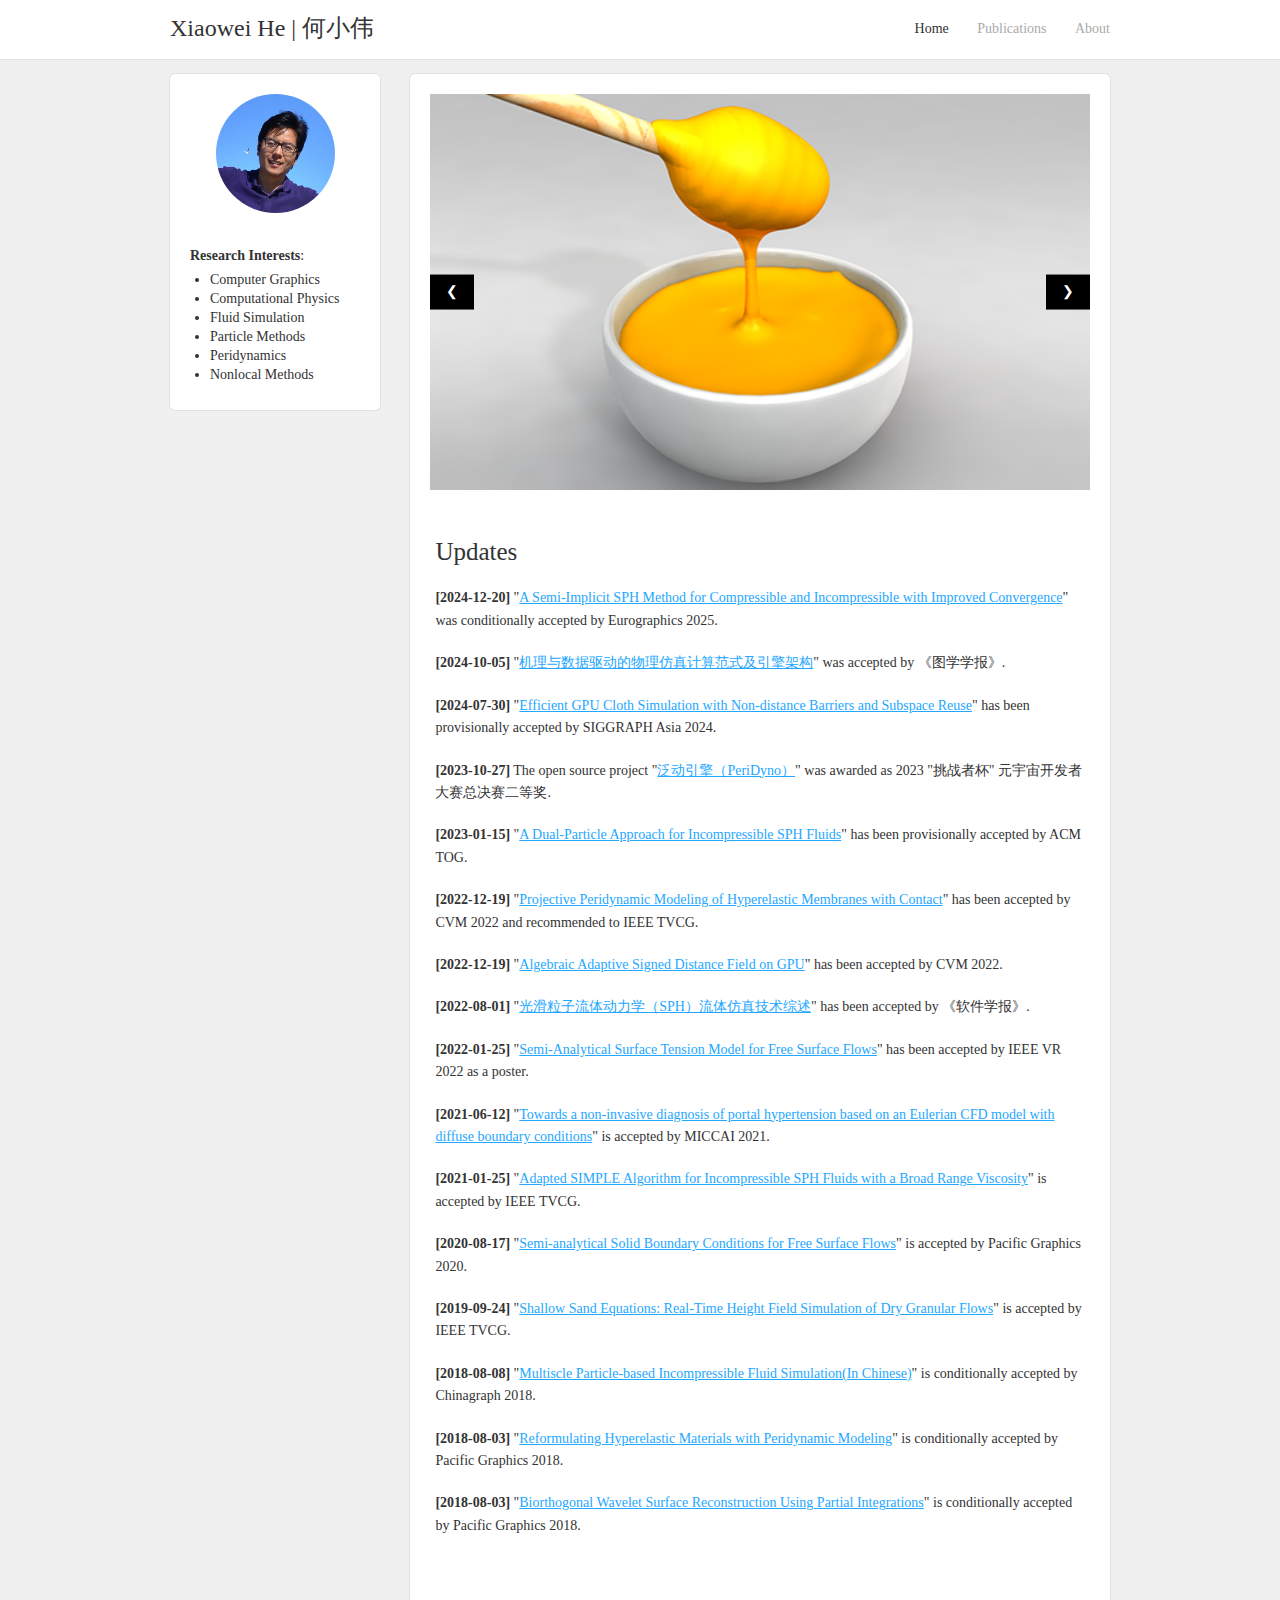
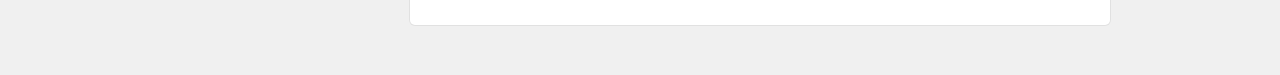
<file: index.html>
<!DOCTYPE html>
<!-- saved from url=(0053)http://xiaoweis-first-project-3bf664.webflow.io/about -->
<html style="">
<link href="./style/about.css" rel="stylesheet" type="text/css">

<meta http-equiv="Content-Type" content="text/html; charset=utf-8">
<meta content="width=device-width, initial-scale=1" name="viewport">
<meta content="Xiaowei" name="generator">
<link rel="stylesheet" href="./style/css">
<script src="./style/modernizr-2.7.1.js" type="text/javascript"></script>

<style type="text/css">
body,td,th {
	font-family: Georgia, "Times New Roman", Times, serif;
	font-size: 14px;
}
</style>
<title>Xiaowei He</title>
</head>

<body onresize="onResize()" onLoad="onResize()" data-gr-c-s-loaded="true">
	<div class="navigation-bar w-nav" data-animation="default" data-collapse="medium" data-duration="400">
        <div class="w-container">
            <a class="w-nav-brand" href="index.html">
            <div class="site-name xiaowe-he">Xiaowei He | 何小伟</div></a>
            <nav class="navigation-menu w-nav-menu" role="navigation">
                <a class="navigation-link w-nav-link" href="index.html" style="max-width: 940px;">Home</a>
                <a class="navigation-link w-nav-link" href="publications.html" style="max-width: 940px;">Publications</a>
                <a class="navigation-link w-nav-link" href="about.html" style="max-width: 940px;">About</a>
            </nav>
            <div class="menu-button w-nav-button">
                <div class="w-icon-nav-menu">
                </div>
            </div>
        </div>
        <div class="w-nav-overlay" data-wf-ignore=""></div>
    </div>
    
    <div class="content-wrapper">
    	<div class="w-container">
        	<div class="w-row">
            	
                <div class="w-col w-col-3 w-hidden-small w-hidden-tiny">
                	<div class="white-wrapper">
                    	<img class="circle-profile" src="./style/photo.jpg">
  						<div class="feature-posts-list w-dyn-list">
                        	<div class="w-dyn-items">
                                <h2><strong>Research Interests</strong>:</h2>
                                <ul>
                                    <li>Computer Graphics</li>
                                    <li>Computational Physics</li>
                                    <li>Fluid Simulation</li>
                                    <li>Particle Methods</li>
                                    <li>Peridynamics</li>
                                    <li>Nonlocal Methods</li>
                                </ul>
  							</div>
                        </div>
                    </div>
                </div>

                <div class="content-column w-col w-col-9">
                	<div class="white-wrapper">
                        <center>
                            <div class="w3-content w3-display-container">
                              <img class="mySlides" src="images/1.png" style="width:100%">
                              <img class="mySlides" src="images/2.png" style="width:100%">
                              <img class="mySlides" src="images/3.png" style="width:100%">
                              <img class="mySlides" src="images/4.png" style="width:100%">
                              <img class="mySlides" src="images/5.png" style="width:100%">
                              <img class="mySlides" src="images/6.png" style="width:100%">
                              <img class="mySlides" src="images/7.png" style="width:100%">
                              <img class="mySlides" src="images/8.png" style="width:100%">
                              <img class="mySlides" src="images/9.jpg" style="width:100%">
                              <img class="mySlides" src="images/10.png" style="width:100%">
                              <img class="mySlides" src="images/11.png" style="width:100%">
                              <img class="mySlides" src="images/12.png" style="width:100%">
                              <img class="mySlides" src="images/13.png" style="width:100%">
                              <img class="mySlides" src="images/14.png" style="width:100%">
                              <button class="w3-button w3-black w3-display-left" onclick="plusDivs(-1)">&#10094;</button>
                              <button class="w3-button w3-black w3-display-right" onclick="plusDivs(1)">&#10095;</button>
                            </div>
                            
                            <script>
                            var slideIndex = Math.floor(Math.random() * (14 - 1 + 1) + 1);
                            showDivs(slideIndex);
                            
                            function plusDivs(n) {
                              showDivs(slideIndex += n);
                            }
                            
                            function showDivs(n) {
                              var i;
                              var x = document.getElementsByClassName("mySlides");
                              if (n > x.length) {slideIndex = 1}    
                              if (n < 1) {slideIndex = x.length}
                              for (i = 0; i < x.length; i++) {
                                 x[i].style.display = "none";  
                              }
                              x[slideIndex-1].style.display = "block";  
                            }
                            </script>
                        </center>
                        
                        
                        <div class="post-content">
                            <div id="home-content" class="w-row">
                                <div class="body-copy w-richtext">
                                    <br/>
                                    <br/>
                                    <h1>Updates</h1>
                                    <p><strong>[2024-12-20]</strong>  &quot;<a href="publications.html">A Semi-Implicit SPH Method for Compressible and Incompressible with Improved Convergence</a>&quot; was conditionally accepted by Eurographics 2025.</p>
                                    <p><strong>[2024-10-05]</strong>  &quot;<a href="publications.html">机理与数据驱动的物理仿真计算范式及引擎架构</a>&quot; was accepted by 《图学学报》.</p>
                                    <p><strong>[2024-07-30]</strong>  &quot;<a href="publications.html">Efficient GPU Cloth Simulation with Non-distance Barriers and Subspace Reuse</a>&quot; has been provisionally accepted by SIGGRAPH Asia 2024.</p>
                                    <p><strong>[2023-10-27]</strong>  The open source project &quot;<a href="https://github.com/peridyno/peridyno">泛动引擎（PeriDyno）</a>&quot; was awarded as 2023 "挑战者杯" 元宇宙开发者大赛总决赛二等奖.</p>
                                    <p><strong>[2023-01-15]</strong>  &quot;<a href="publications.html">A Dual-Particle Approach for Incompressible SPH Fluids</a>&quot; has been provisionally accepted by ACM TOG.</p>
                                    <p><strong>[2022-12-19]</strong>  &quot;<a href="publications.html">Projective Peridynamic Modeling of Hyperelastic Membranes with Contact</a>&quot; has been accepted by CVM 2022 and recommended to IEEE TVCG.</p>
                                    <p><strong>[2022-12-19]</strong>  &quot;<a href="publications.html">Algebraic Adaptive Signed Distance Field on GPU</a>&quot; has been accepted by CVM 2022.</p>
                                    <p><strong>[2022-08-01]</strong>  &quot;<a href="publications.html">光滑粒子流体动力学（SPH）流体仿真技术综述</a>&quot; has been accepted by 《软件学报》.</p>
                                    <p><strong>[2022-01-25]</strong>  &quot;<a href="publications.html">Semi-Analytical Surface Tension Model for Free Surface Flows</a>&quot; has been accepted by IEEE VR 2022 as a poster.</p>
                                    <p><strong>[2021-06-12]</strong>  &quot;<a href="publications.html">Towards a non-invasive diagnosis of portal hypertension based on an Eulerian CFD model with diffuse boundary conditions</a>&quot; is accepted by MICCAI 2021.</p>
                                    <p><strong>[2021-01-25]</strong>  &quot;<a href="publications.html">Adapted SIMPLE Algorithm for Incompressible SPH Fluids with a Broad Range Viscosity</a>&quot; is accepted by IEEE TVCG.</p>
                                    <p><strong>[2020-08-17]</strong>  &quot;<a href="publications.html">Semi-analytical Solid Boundary Conditions for Free Surface Flows</a>&quot; is accepted by Pacific Graphics 2020.</p>
                                    <p><strong>[2019-09-24]</strong>  &quot;<a href="publications.html">Shallow Sand Equations: Real-Time Height Field Simulation of Dry Granular Flows</a>&quot; is accepted by IEEE TVCG.</p>
                                    <p><strong>[2018-08-08]</strong>  &quot;<a href="publications.html">Multiscle Particle-based Incompressible Fluid Simulation(In Chinese)</a>&quot; is conditionally accepted by Chinagraph 2018.</p>
                                    <p><strong>[2018-08-03]</strong>  &quot;<a href="publications.html">Reformulating Hyperelastic Materials with Peridynamic Modeling</a>&quot; is conditionally accepted by Pacific Graphics 2018.</p>
                                    <p><strong>[2018-08-03]</strong>  &quot;<a href="publications.html">Biorthogonal Wavelet Surface Reconstruction Using Partial Integrations</a>&quot; is conditionally accepted by Pacific Graphics 2018.</p>
                                    <p>&nbsp;</p>
                                </div>
                            
                            </div>
                        </div>
                        
                        <div class="sidebar-on-mobile">
                            <div class="white-wrapper"><img class="circle-profile" src="./style/photo.jpg">
                                <div class="feature-posts-list w-dyn-list">
                                    <div class="w-dyn-items">
                                        <h2><strong>Research Interests</strong>:</h2>
                                        <ul>
                                            <li>Computer Graphics</li>
                                            <li>Computational Physics</li>
                                            <li>Fluid Simulation</li>
                                            <li>Particle Methods</li>
                                            <li>Peridynamics</li>
                                            <li>Nonlocal Methods</li>
                                        </ul>
                                    </div>
                                </div>
                            </div>
                        </div>
               		</div>
                </div>
                
        	</div>
        </div>
    </div>

	<script src="./style/min.js" type="text/javascript"></script>
	<script src="./style/a.js" type="text/javascript"></script>
    
</body>
</html>
</file>
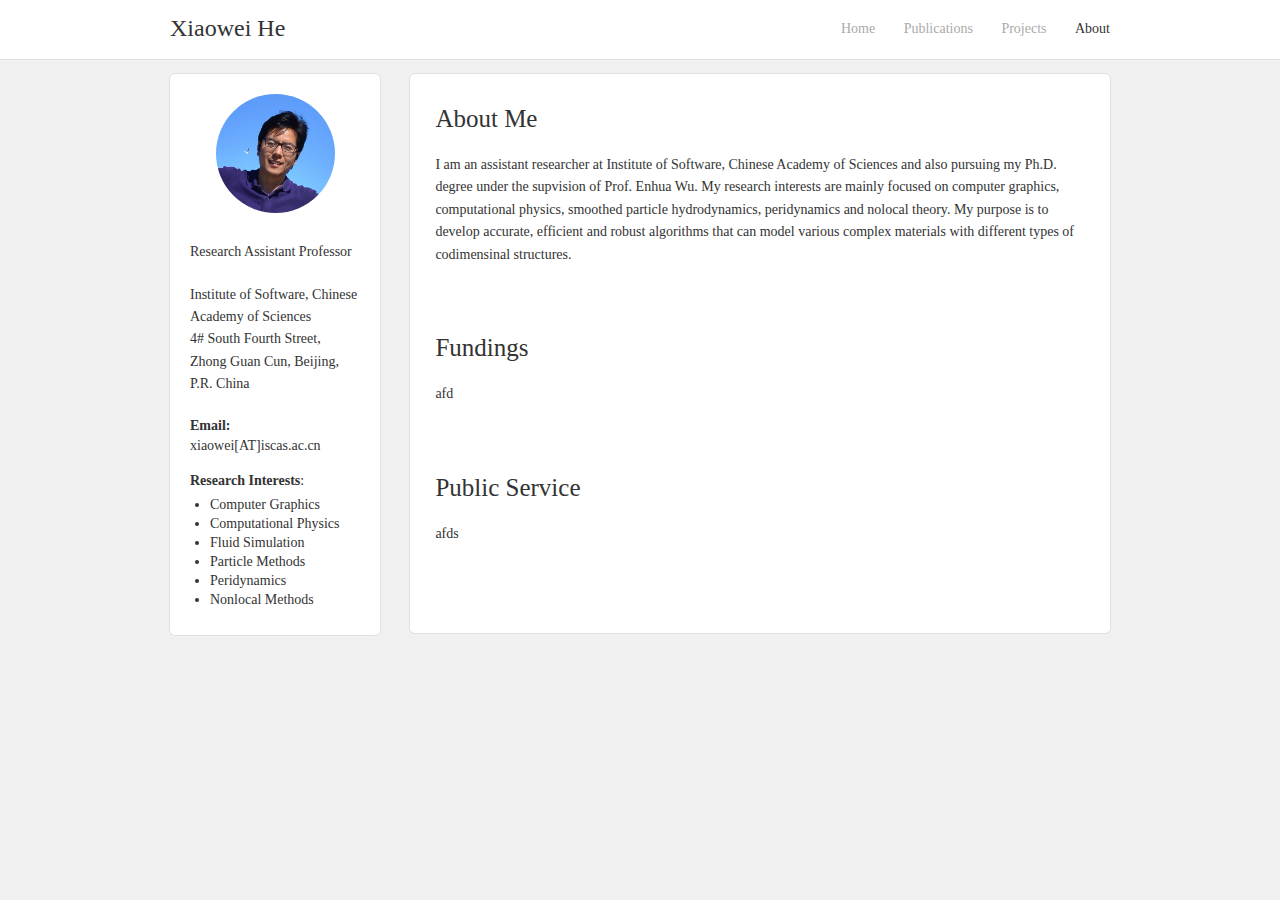
<file: about.html>
<!DOCTYPE html>
<!-- saved from url=(0053)http://xiaoweis-first-project-3bf664.webflow.io/about -->
<html style="">
<head>
<link href="./style/about.css" rel="stylesheet" type="text/css">

<meta http-equiv="Content-Type" content="text/html; charset=utf-8">
<meta content="width=device-width, initial-scale=1" name="viewport">
<meta content="Xiaowei" name="generator">
<link rel="stylesheet" href="./style/css">
<script src="./style/modernizr-2.7.1.js" type="text/javascript"></script>

<style type="text/css">
body,td,th {
	font-family: Georgia, "Times New Roman", Times, serif;
	font-size: 14px;
}
</style>
<title>About me</title>
</head>

<body data-gr-c-s-loaded="true">

	<div class="navigation-bar w-nav" data-animation="default" data-collapse="medium" data-duration="400">
        <div class="w-container">
            <a class="w-nav-brand" href="index.html"><div class="site-name xiaowe-he">Xiaowei He</div></a>
            <nav class="navigation-menu w-nav-menu" role="navigation">
                <a class="navigation-link w-nav-link" href="index.html" style="max-width: 940px;">Home</a>
                <a class="navigation-link w-nav-link" href="publications.html" style="max-width: 940px;">Publications</a>
                <a class="navigation-link w-nav-link" href="projects.html" style="max-width: 940px;">Projects</a>
                <a class="navigation-link w-nav-link" href="about.html" style="max-width: 940px;">About</a>
            </nav>
            <div class="menu-button w-nav-button">
                <div class="w-icon-nav-menu">
                </div>
            </div>
        </div>
        <div class="w-nav-overlay" data-wf-ignore=""></div>
    </div>
    
    <div class="content-wrapper">
    	<div class="w-container">
        	<div class="w-row">
            
            	<div class="w-col w-col-3 w-hidden-small w-hidden-tiny">
                	<div class="white-wrapper">
                    	<img class="circle-profile" src="./style/photo.jpg">
  						<p class="w-col-12">Research Assistant Professor <br/></p>
  						<p class="w-col-12">Institute of Software, Chinese Academy of Sciences <br/> 4# South Fourth Street, Zhong Guan Cun, Beijing, P.R. China</p>
  						<p class="site-description"><strong>Email: </strong>xiaowei[AT]iscas.ac.cn</p>
  						<div class="feature-posts-list w-dyn-list">
                        	<div class="w-dyn-items">
                                <h2><strong>Research Interests</strong>:</h2>
                                <ul>
                                    <li>Computer Graphics</li>
                                    <li>Computational Physics</li>
                                    <li>Fluid Simulation</li>
                                    <li>Particle Methods</li>
                                    <li>Peridynamics</li>
                                    <li>Nonlocal Methods</li>
                                </ul>
  							</div>
                        </div>
                    </div>
                </div>
  
                <div class="content-column w-col w-col-9">
                	<div class="white-wrapper">
                    
                        <div class="post-content">
                            <div id="home-content" class="w-row">
                                <div class="body-copy w-richtext">
                                    <h1>About Me</h1>
                                    <p>I am an assistant researcher at Institute of Software, Chinese Academy of Sciences and also pursuing my Ph.D. degree under the supvision of Prof. Enhua Wu. My research interests are mainly focused on computer graphics, computational physics, smoothed particle hydrodynamics, peridynamics and nolocal theory. My purpose is to develop accurate, efficient and robust algorithms  that can model various complex materials with different types of codimensinal structures.</p>
                                    <p>&nbsp;</p>
                                </div>
                            	<div class="body-copy w-richtext">
                                    <h1>Fundings</h1>
                                    <p>afd</p>
                                    <p>&nbsp;</p>
                                </div>
                                <div class="body-copy w-richtext">
                                    <h1>Public Service</h1>
                                    <p>afds</p>
                                    <p>&nbsp;</p>
                                </div>
                            </div>
                        </div>
                        
                        <div class="sidebar-on-mobile">
                            <div class="white-wrapper"><img class="circle-profile" src="./style/photo.jpg">
                                <p class="w-col-12">Research Assistant Professor <br/> </p>
                                <p class="w-col-12">Institute of Software, Chinese Academy of Sciences <br/> 4# South Fourth Street, Zhong Guan Cun, Beijing, P.R. China</p>
                                <p class="site-description"><strong>Email: </strong>xiaowei[AT]iscas.ac.cn</p>
                                <div class="feature-posts-list w-dyn-list">
                                    <div class="w-dyn-items">
                                        <h2><strong>Research Interests</strong>:</h2>
                                        <ul>
                                            <li>Computer Graphics</li>
                                            <li>Computational Physics</li>
                                            <li>Fluid Simulation</li>
                                            <li>Particle Methods</li>
                                            <li>Peridynamics</li>
                                            <li>Nonlocal Methods</li>
                                        </ul>
                                    </div>
                                </div>
                            </div>
                        </div>
               		</div>
                </div>
                
        	</div>
        </div>
    </div>
	
    <script src="./style/min.js" type="text/javascript"></script>
	<script src="./style/a.js" type="text/javascript"></script>

</body>

</html>
</file>
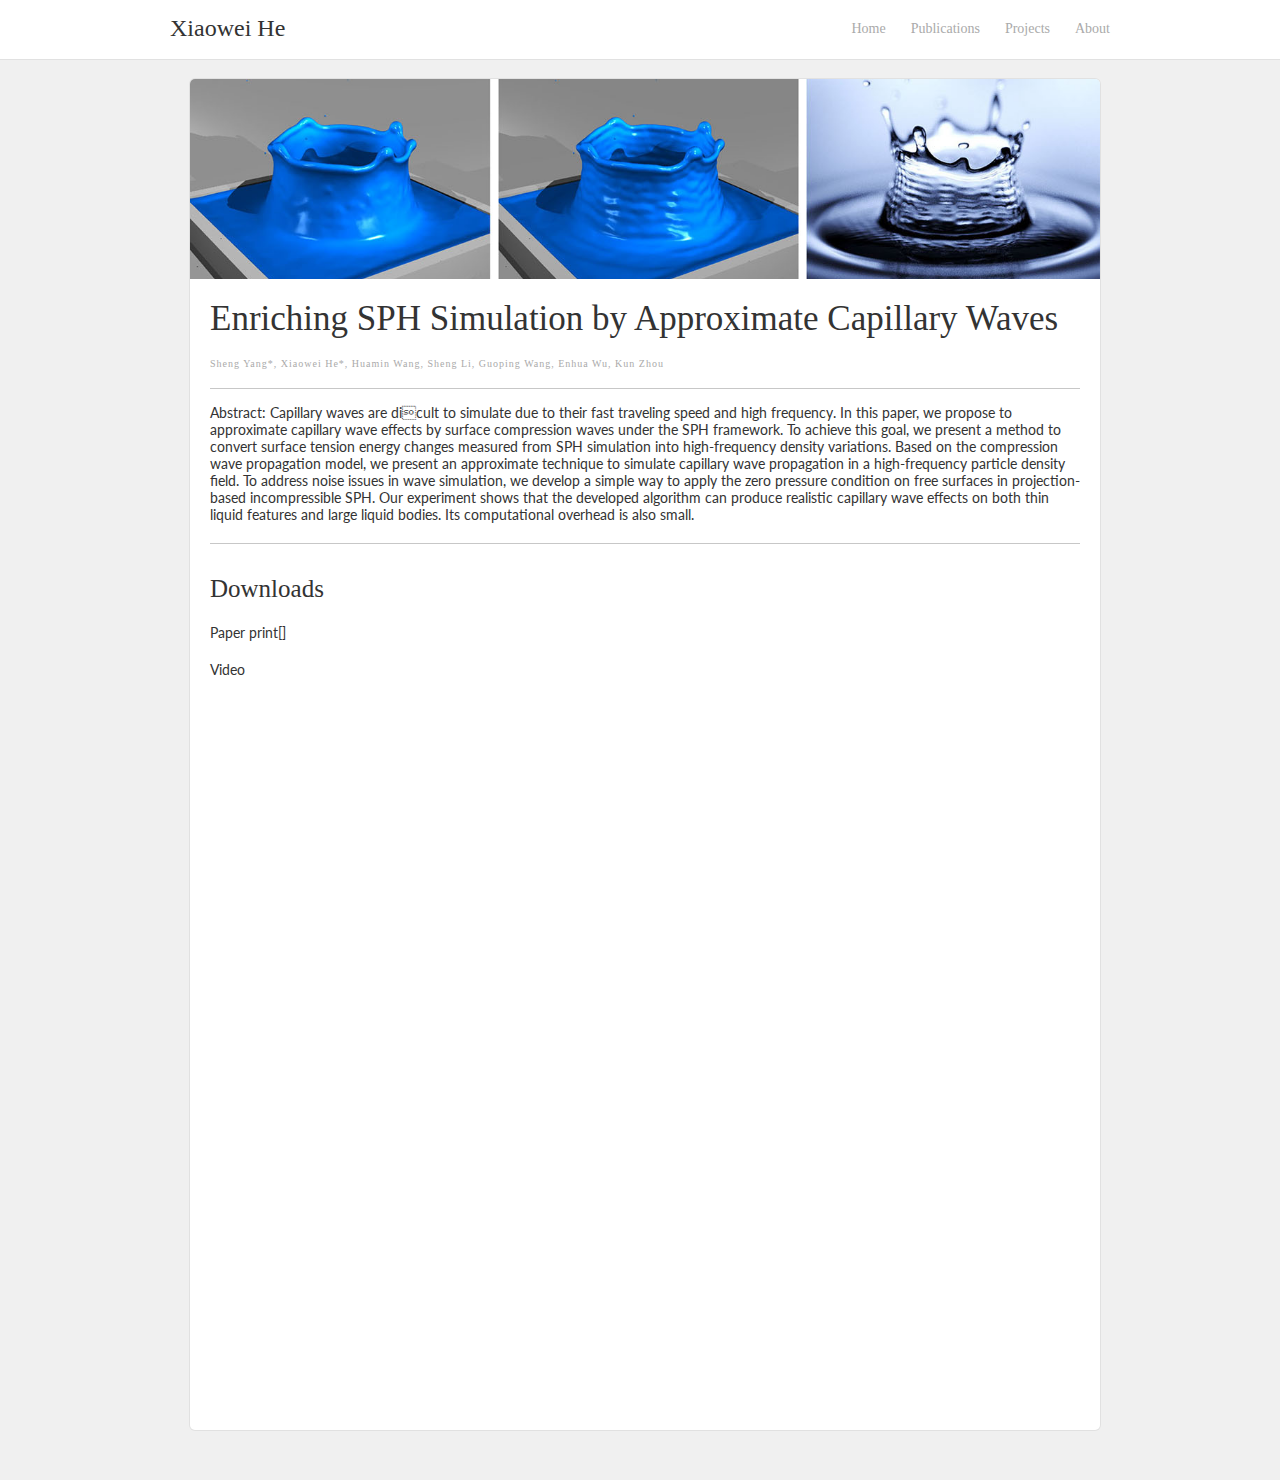
<file: blog.html>
<!DOCTYPE html>
<!-- saved from url=(0096)http://xiaoweis-first-project-3bf664.webflow.io/posts/steamed-siphon-froth-mazagran-cafe-au-lait -->
<html style="">
<head>
<link href="./style/blog.css" rel="stylesheet" type="text/css">

<meta http-equiv="Content-Type" content="text/html; charset=utf-8">
<meta content="width=device-width, initial-scale=1" name="viewport">
<meta content="Xiaowei" name="generator">
<script src="./style/font.js"></script>
<link rel="stylesheet" href="./style/css">
<script type="text/javascript">WebFont.load({
  google: {
    families: ["Lato:100,100italic,300,300italic,400,400italic,700,700italic,900,900italic"]
  }
});
</script>
<script src="./style/modernizr-2.7.1.js" type="text/javascript"></script>

<style type="text/css">
body,td,th {
	font-family: Georgia, "Times New Roman", Times, serif;
}
</style>

<script>
function onResize()
{
document.getElementById("movie").height=document.getElementById("movie").scrollWidth*0.75;
}
</script>
<title>Projects</title>
</head>

<body onresize="onResize()" onLoad="onResize()" data-gr-c-s-loaded="true"><div class="navigation-bar w-nav" data-animation="default" data-collapse="medium" data-duration="400"><div class="w-container"><a class="w-nav-brand" href="index.html"><div class="site-name xiaowe-he">Xiaowei He</div></a><nav class="navigation-menu w-nav-menu" role="navigation"><a class="navigation-link w-nav-link" href="index.html" style="max-width: 940px;">Home</a><a class="navigation-link w-nav-link" href="publications.html" style="max-width: 940px;">Publications</a><a class="navigation-link w-nav-link" href="projects.html" style="max-width: 940px;">Projects</a><a class="navigation-link w-nav-link" href="about.html" style="max-width: 940px;">About</a></nav><div class="menu-button w-nav-button"><div class="w-icon-nav-menu"></div></div></div><div class="w-nav-overlay" data-wf-ignore=""></div></div><div class="content-wrapper"><div class="w-container"><div class="w-row"><div class="content-column w-col w-col-9"><div class="post-wrapper"><div class="blog-page-image" style="background-image: url(publications/SCA16.jpg);"></div><div class="post-content"><h1>Enriching SPH Simulation by Approximate Capillary Waves</h1><div class="details-wrapper"><div class="post-info">Sheng Yang*, Xiaowei He*, Huamin Wang, Sheng Li, Guoping Wang, Enhua Wu, Kun Zhou</div></div><div class="grey-rule"></div><div class="body-copy w-richtext"><p>Abstract: Capillary waves are dicult to simulate due to their fast traveling speed and high frequency. In this paper, we propose to
  approximate capillary wave effects by surface compression waves under the SPH framework. To achieve this goal, we present a
  method to convert surface tension energy changes measured from SPH simulation into high-frequency density variations. Based
  on the compression wave propagation model, we present an approximate technique to simulate capillary wave propagation
  in a high-frequency particle density field. To address noise issues in wave simulation, we develop a simple way to apply the
  zero pressure condition on free surfaces in projection-based incompressible SPH. Our experiment shows that the developed
  algorithm can produce realistic capillary wave effects on both thin liquid features and large liquid bodies. Its computational
  overhead is also small.</p>
  <div class="grey-rule"></div>
  <h2>Downloads</h2><p>Paper print[]</p><p>Video</p>
  
  <p>
  <iframe id = "movie" src="http://player.youku.com/embed/XMzczNTE3NTY0" width="100%" frameborder="0" scrolling="no"></iframe>
  </p>


</p>
  
<p>&nbsp;</p>
</div></div></div><div class="sidebar-on-mobile"><div class="white-wrapper"><p class="site-description">&nbsp;</p></div></div></div></div></div></div>

	<script src="./style/min.js" type="text/javascript"></script>
	<script src="./style/a.js" type="text/javascript"></script>

<!--[if lte IE 9]><script src="//cdnjs.cloudflare.com/ajax/libs/placeholders/3.0.2/placeholders.min.js"></script><![endif]--></body></html>
</file>
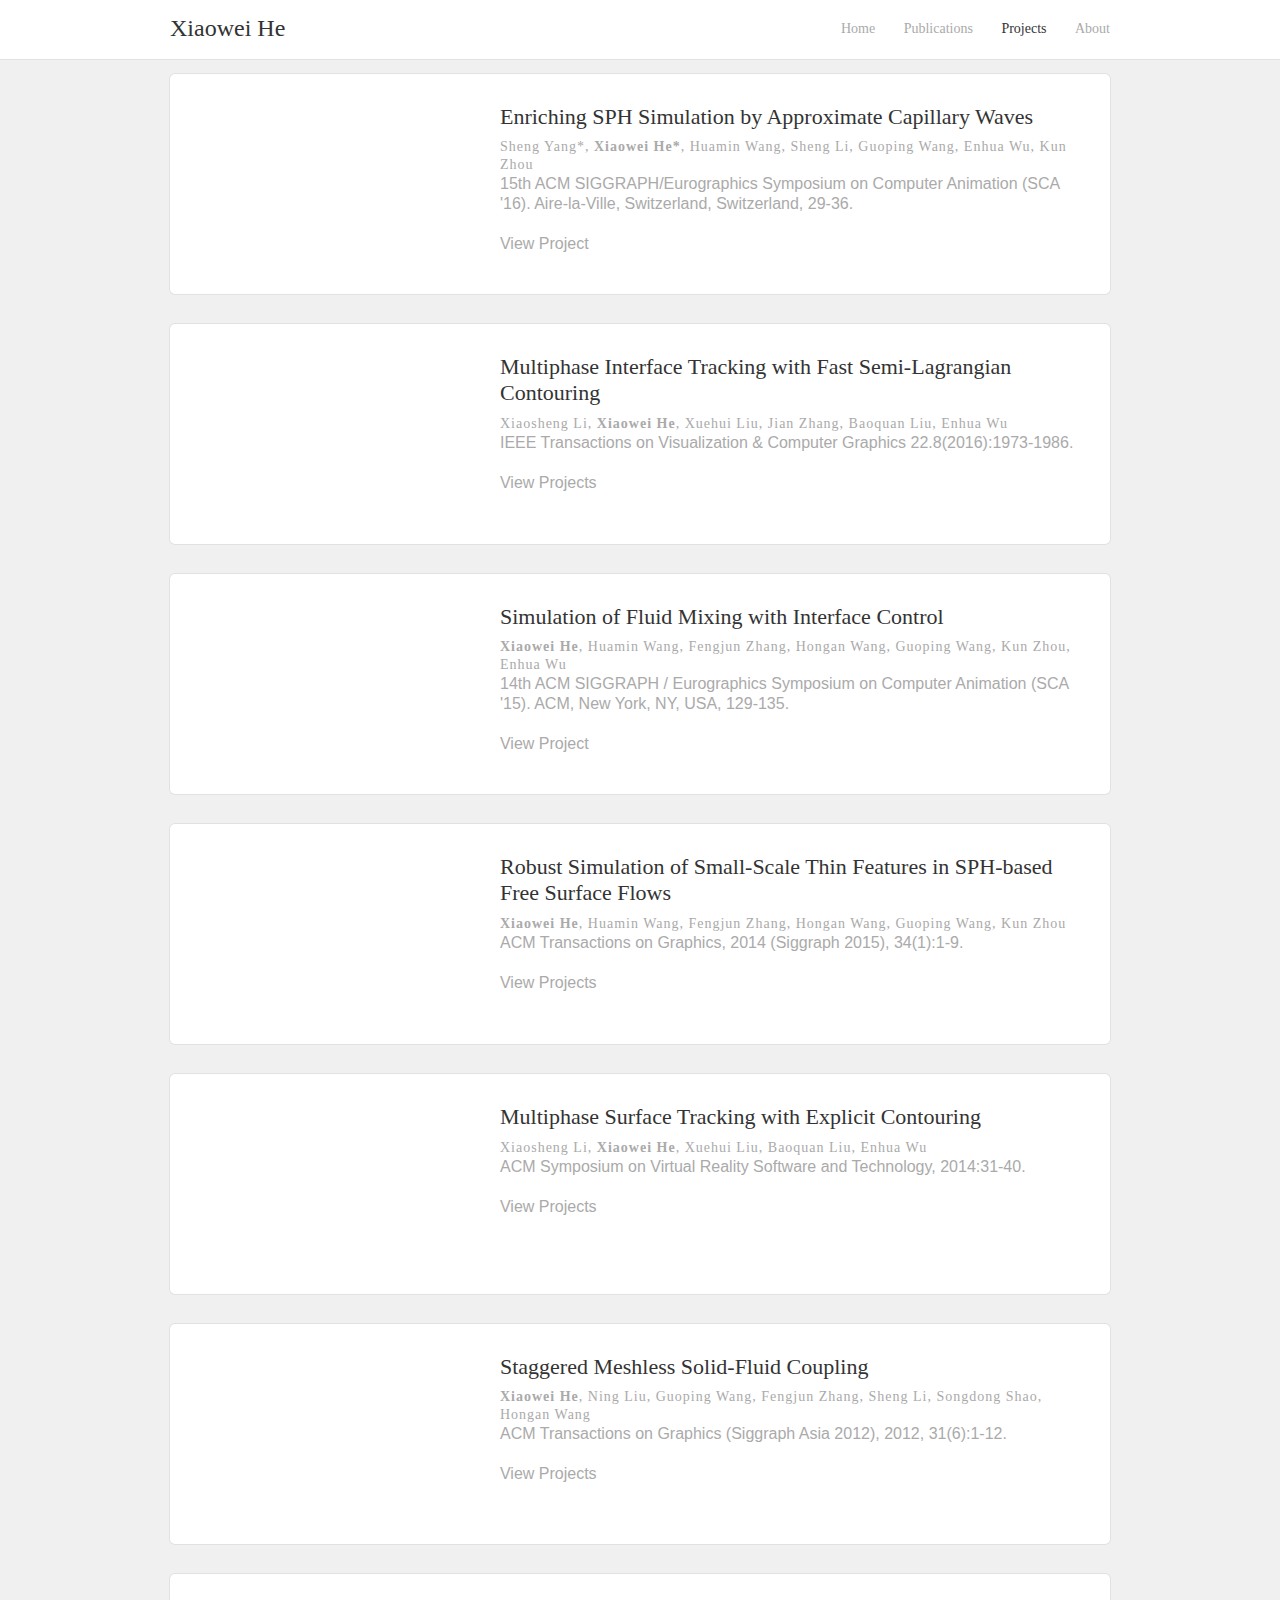
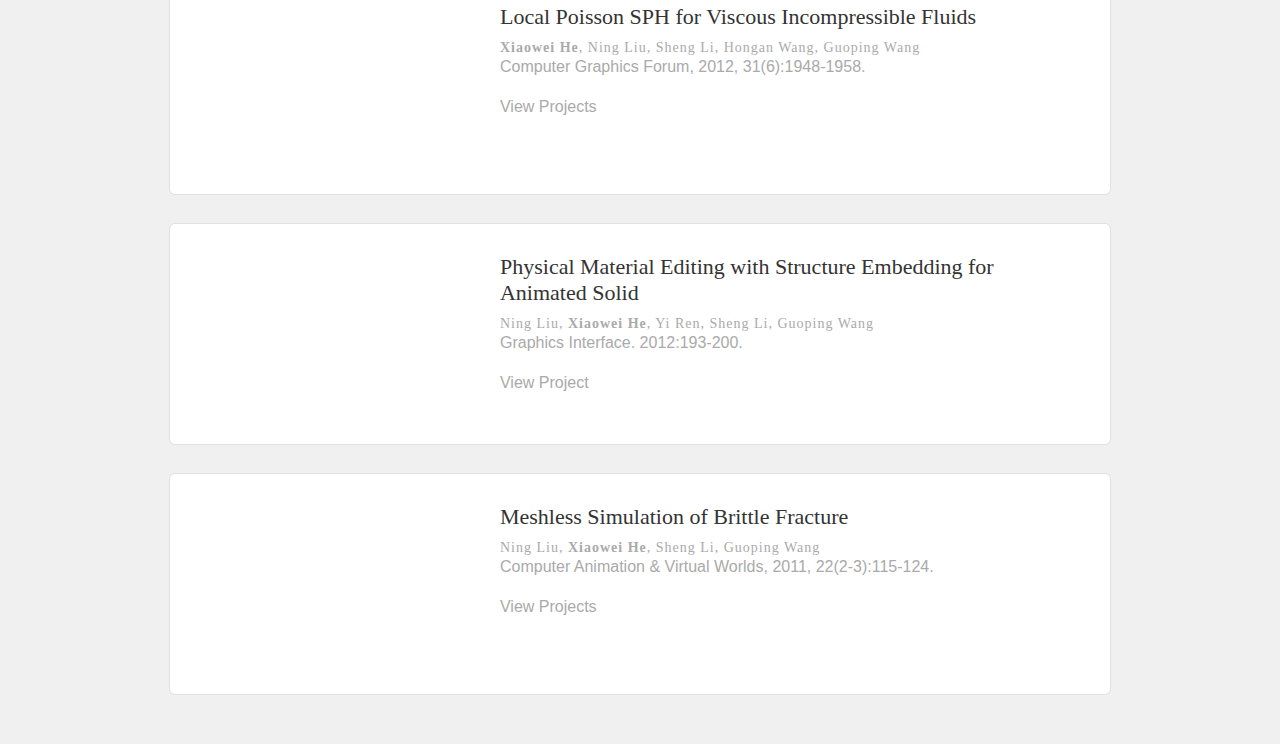
<file: projects.html>
<!DOCTYPE html>
<!-- saved from url=(0096)http://xiaoweis-first-project-3bf664.webflow.io/posts/steamed-siphon-froth-mazagran-cafe-au-lait -->
<html style="">
<head>
<link href="./style/publications.css" rel="stylesheet" type="text/css">
<style type="text/css">
body,td,th {
	font-family: Georgia, "Times New Roman", Times, serif;
}
</style>
<script src="./style/min.js" type="text/javascript"></script>
<script src="./style/a.js" type="text/javascript"></script>
<title>Publications</title>
</head>

<body data-gr-c-s-loaded="true">

	<div class="navigation-bar w-nav" data-animation="default" data-collapse="medium" data-duration="400">
        <div class="w-container">
            <a class="w-nav-brand" href="index.html"><div class="site-name xiaowe-he">Xiaowei He</div></a>
            <nav class="navigation-menu w-nav-menu" role="navigation">
                <a class="navigation-link w-nav-link" href="index.html" style="max-width: 940px;">Home</a>
                <a class="navigation-link w-nav-link" href="publications.html" style="max-width: 940px;">Publications</a>
                <a class="navigation-link w-nav-link" href="projects.html" style="max-width: 940px;">Projects</a>
                <a class="navigation-link w-nav-link" href="about.html" style="max-width: 940px;">About</a>
            </nav>
            <div class="menu-button w-nav-button">
                <div class="w-icon-nav-menu">
                </div>
            </div>
        </div>
        <div class="w-nav-overlay" data-wf-ignore=""></div>
    </div>
    
    <div class="content-wrapper">
    	<div class="w-container">
        	<div class="w-row">
                <div class="w-dyn-items">
                    <div class="w-dyn-item"><div class="post-wrapper"><div class="post-content"><div class="w-row"><div class="w-col w-col-4 w-col-medium-4"><a class="blog-image w-inline-block" href="/posts/coffee-sugar-chicory-seasonal-espresso-barista-americano" style="background-image: url('https://daks2k3a4ib2z.cloudfront.net/59265f9a902ec93ab3f6ce27/59265f9a902ec93ab3f6cebb_3f4eb74a.jpg');"></a></div><div class="w-col w-col-8 w-col-medium-8"><a class="blog-title-link w-inline-block" href="/posts/coffee-sugar-chicory-seasonal-espresso-barista-americano"><h2 class="blog-title">Enriching SPH Simulation by Approximate Capillary Waves</h2></a><div class="details-wrapper"><div class="post-info">Sheng Yang*, <strong>Xiaowei He*</strong>, Huamin Wang, Sheng Li, Guoping Wang, Enhua Wu, Kun Zhou</div><p class="post-summary"><br>15th ACM SIGGRAPH/Eurographics Symposium on Computer Animation (SCA '16). Aire-la-Ville, Switzerland, Switzerland, 29-36.<br><br>View Project</p></div></div></div></div></div></div>
                    <div class="w-dyn-item"><div class="post-wrapper"><div class="post-content"><div class="w-row"><div class="w-col w-col-4 w-col-medium-4"><a class="blog-image w-inline-block" href="/posts/cafe-au-lait-turkish-doppio-ristretto" style="background-image: url('https://daks2k3a4ib2z.cloudfront.net/59265f9a902ec93ab3f6ce27/59265f9a902ec93ab3f6ceb9_photo-1441512673622-3eaa1c39ba28.jpg');"></a></div><div class="w-col w-col-8 w-col-medium-8"><a class="blog-title-link w-inline-block" href="/posts/cafe-au-lait-turkish-doppio-ristretto"><h2 class="blog-title">Multiphase Interface Tracking with Fast Semi-Lagrangian Contouring</h2></a><div class="details-wrapper"><div class="post-info">Xiaosheng Li, <strong>Xiaowei He</strong>, Xuehui Liu, Jian Zhang, Baoquan Liu, Enhua Wu</div><p class="post-summary"><br>IEEE Transactions on Visualization & Computer Graphics 22.8(2016):1973-1986.<br><br>View Projects</p></div></div></div></div></div></div>
                    <div class="w-dyn-item"><div class="post-wrapper"><div class="post-content"><div class="w-row"><div class="w-col w-col-4 w-col-medium-4"><a class="blog-image w-inline-block" href="/posts/coffee-sugar-chicory-seasonal-espresso-barista-americano" style="background-image: url('https://daks2k3a4ib2z.cloudfront.net/59265f9a902ec93ab3f6ce27/59265f9a902ec93ab3f6cebb_3f4eb74a.jpg');"></a></div><div class="w-col w-col-8 w-col-medium-8"><a class="blog-title-link w-inline-block" href="/posts/coffee-sugar-chicory-seasonal-espresso-barista-americano"><h2 class="blog-title">Simulation of Fluid Mixing  with Interface Control</h2></a><div class="details-wrapper"><div class="post-info"><strong>Xiaowei He</strong>, Huamin Wang, Fengjun Zhang, Hongan  Wang, Guoping Wang, Kun Zhou, Enhua Wu</div><p class="post-summary"><br>14th ACM SIGGRAPH / Eurographics Symposium on Computer Animation (SCA '15). ACM, New York, NY, USA, 129-135.<br><br>View Project</p></div></div></div></div></div></div>
                    <div class="w-dyn-item"><div class="post-wrapper"><div class="post-content"><div class="w-row"><div class="w-col w-col-4 w-col-medium-4"><a class="blog-image w-inline-block" href="/posts/half-and-half-variety-milk-viennese-body-cappuccino" style="background-image: url('https://daks2k3a4ib2z.cloudfront.net/59265f9a902ec93ab3f6ce27/59265f9a902ec93ab3f6cea5_photo-1416934625760-d56f5e79f6fe.jpg');"></a></div><div class="w-col w-col-8 w-col-medium-8"><a class="blog-title-link w-inline-block" href="/posts/half-and-half-variety-milk-viennese-body-cappuccino"><h2 class="blog-title">Robust Simulation of Small-Scale Thin Features in SPH-based Free Surface Flows</h2></a><div class="details-wrapper"><div class="post-info"><strong>Xiaowei He</strong>, Huamin Wang, Fengjun Zhang, Hongan Wang, Guoping Wang, Kun Zhou</div><p class="post-summary"><br>ACM Transactions on Graphics, 2014 (Siggraph 2015), 34(1):1-9.<br><br>View Projects</p></div></div></div></div></div></div>
                    <div class="w-dyn-item"><div class="post-wrapper"><div class="post-content"><div class="w-row"><div class="w-col w-col-4 w-col-medium-4"><a class="blog-image w-inline-block" href="/posts/steamed-siphon-froth-mazagran-cafe-au-lait" style="background-image: url('https://daks2k3a4ib2z.cloudfront.net/59265f9a902ec93ab3f6ce27/59265f9a902ec93ab3f6ceb6_photo-1416949929422-a1d9c8fe84af.jpg');"></a></div><div class="w-col w-col-8 w-col-medium-8"><a class="blog-title-link w-inline-block" href="/posts/steamed-siphon-froth-mazagran-cafe-au-lait"><h2 class="blog-title">Multiphase Surface Tracking with Explicit Contouring</h2></a><div class="details-wrapper"><div class="post-info">Xiaosheng Li, <strong>Xiaowei He</strong>, Xuehui Liu, Baoquan Liu, Enhua Wu</div><p class="post-summary"><br>ACM Symposium on Virtual Reality Software and Technology, 2014:31-40.<br><br>View Projects</p></div></div></div></div></div></div>
                    <div class="w-dyn-item"><div class="post-wrapper"><div class="post-content"><div class="w-row"><div class="w-col w-col-4 w-col-medium-4"><a class="blog-image w-inline-block" href="/posts/coffee-variety-macchiato-as-organic-ut-variety-caffeine-americano" style="background-image: url('https://daks2k3a4ib2z.cloudfront.net/59265f9a902ec93ab3f6ce27/59265f9a902ec93ab3f6ceba_photo-1443304895043-ef30921332c5.jpg');"></a></div><div class="w-col w-col-8 w-col-medium-8"><a class="blog-title-link w-inline-block" href="/posts/coffee-variety-macchiato-as-organic-ut-variety-caffeine-americano"><h2 class="blog-title">Staggered Meshless Solid-Fluid Coupling</h2></a><div class="details-wrapper"><div class="post-info"><strong>Xiaowei He</strong>, Ning Liu, Guoping Wang, Fengjun Zhang, Sheng Li, Songdong Shao, Hongan Wang</div><p class="post-summary"><br>ACM Transactions on Graphics (Siggraph Asia 2012), 2012, 31(6):1-12.<br><br>View Projects</p></div></div></div></div></div></div>
                    <div class="w-dyn-item"><div class="post-wrapper"><div class="post-content"><div class="w-row"><div class="w-col w-col-4 w-col-medium-4"><a class="blog-image w-inline-block" href="/posts/coffee-variety-macchiato-as-organic-ut-variety-caffeine-americano" style="background-image: url('https://daks2k3a4ib2z.cloudfront.net/59265f9a902ec93ab3f6ce27/59265f9a902ec93ab3f6ceba_photo-1443304895043-ef30921332c5.jpg');"></a></div><div class="w-col w-col-8 w-col-medium-8"><a class="blog-title-link w-inline-block" href="/posts/coffee-variety-macchiato-as-organic-ut-variety-caffeine-americano"><h2 class="blog-title">Local Poisson SPH for Viscous Incompressible Fluids</h2></a><div class="details-wrapper"><div class="post-info"><strong>Xiaowei He</strong>, Ning Liu, Sheng Li, Hongan Wang, Guoping Wang</div><p class="post-summary"><br>Computer Graphics Forum, 2012, 31(6):1948-1958.<br><br>View Projects</p></div></div></div></div></div></div>
                    <div class="w-dyn-item"><div class="post-wrapper"><div class="post-content"><div class="w-row"><div class="w-col w-col-4 w-col-medium-4"><a class="blog-image w-inline-block" href="/posts/coffee-variety-macchiato-as-organic-ut-variety-caffeine-americano" style="background-image: url('https://daks2k3a4ib2z.cloudfront.net/59265f9a902ec93ab3f6ce27/59265f9a902ec93ab3f6ceba_photo-1443304895043-ef30921332c5.jpg');"></a></div><div class="w-col w-col-8 w-col-medium-8"><a class="blog-title-link w-inline-block" href="/posts/coffee-variety-macchiato-as-organic-ut-variety-caffeine-americano"><h2 class="blog-title">Physical Material Editing with Structure Embedding for Animated Solid</h2></a><div class="details-wrapper"><div class="post-info">Ning Liu, <strong>Xiaowei He</strong>, Yi Ren, Sheng Li, Guoping Wang </div><p class="post-summary"><br>Graphics Interface. 2012:193-200.<br><br>View Project</p></div></div></div></div></div></div>
                    <div class="w-dyn-item"><div class="post-wrapper"><div class="post-content"><div class="w-row"><div class="w-col w-col-4 w-col-medium-4"><a class="blog-image w-inline-block" href="/posts/coffee-variety-macchiato-as-organic-ut-variety-caffeine-americano" style="background-image: url('https://daks2k3a4ib2z.cloudfront.net/59265f9a902ec93ab3f6ce27/59265f9a902ec93ab3f6ceba_photo-1443304895043-ef30921332c5.jpg');"></a></div><div class="w-col w-col-8 w-col-medium-8"><a class="blog-title-link w-inline-block" href="/posts/coffee-variety-macchiato-as-organic-ut-variety-caffeine-americano"><h2 class="blog-title">Meshless Simulation of Brittle Fracture</h2></a><div class="details-wrapper"><div class="post-info">Ning Liu, <strong>Xiaowei He</strong>, Sheng Li, Guoping Wang</div><p class="post-summary"><br>Computer Animation & Virtual Worlds, 2011, 22(2-3):115-124.<br><br>View Projects</p></div></div></div></div></div></div>
                </div>
			</div>
		</div>
	</div>
</body>
</html>
</file>
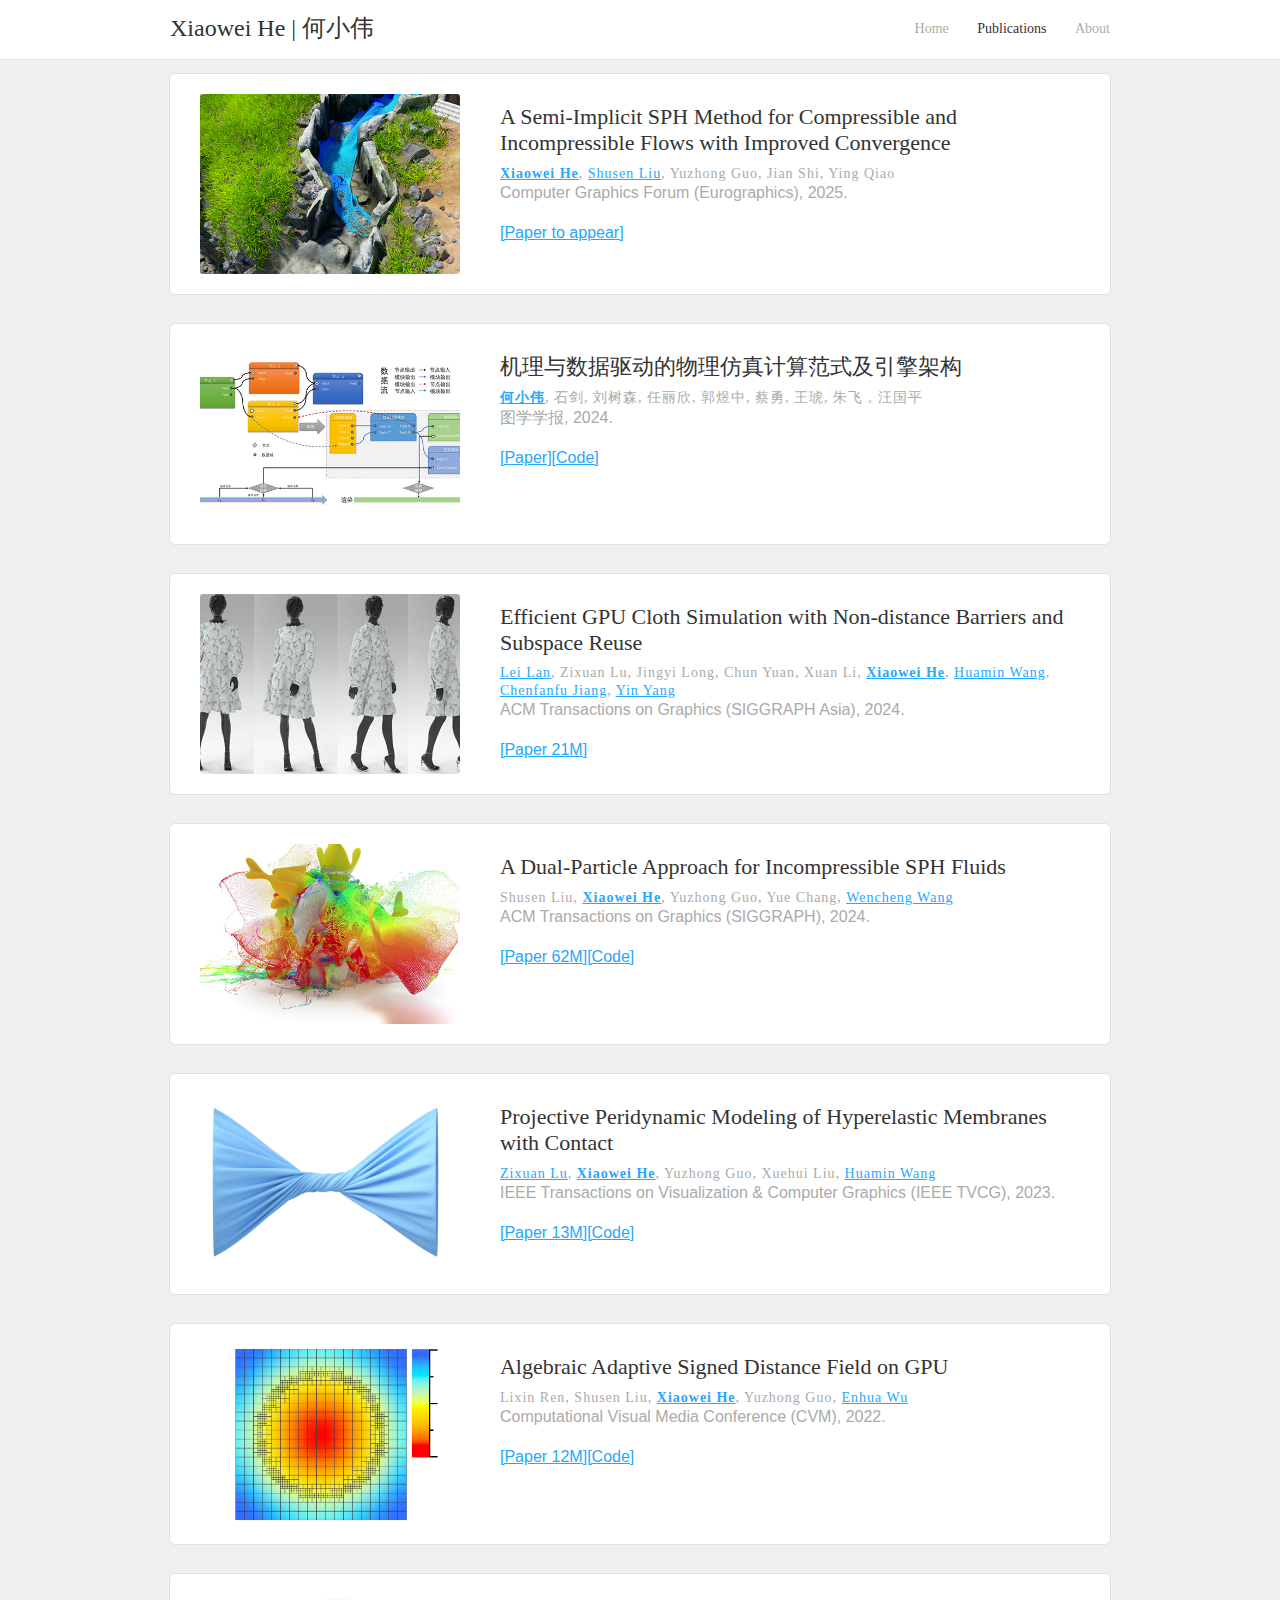
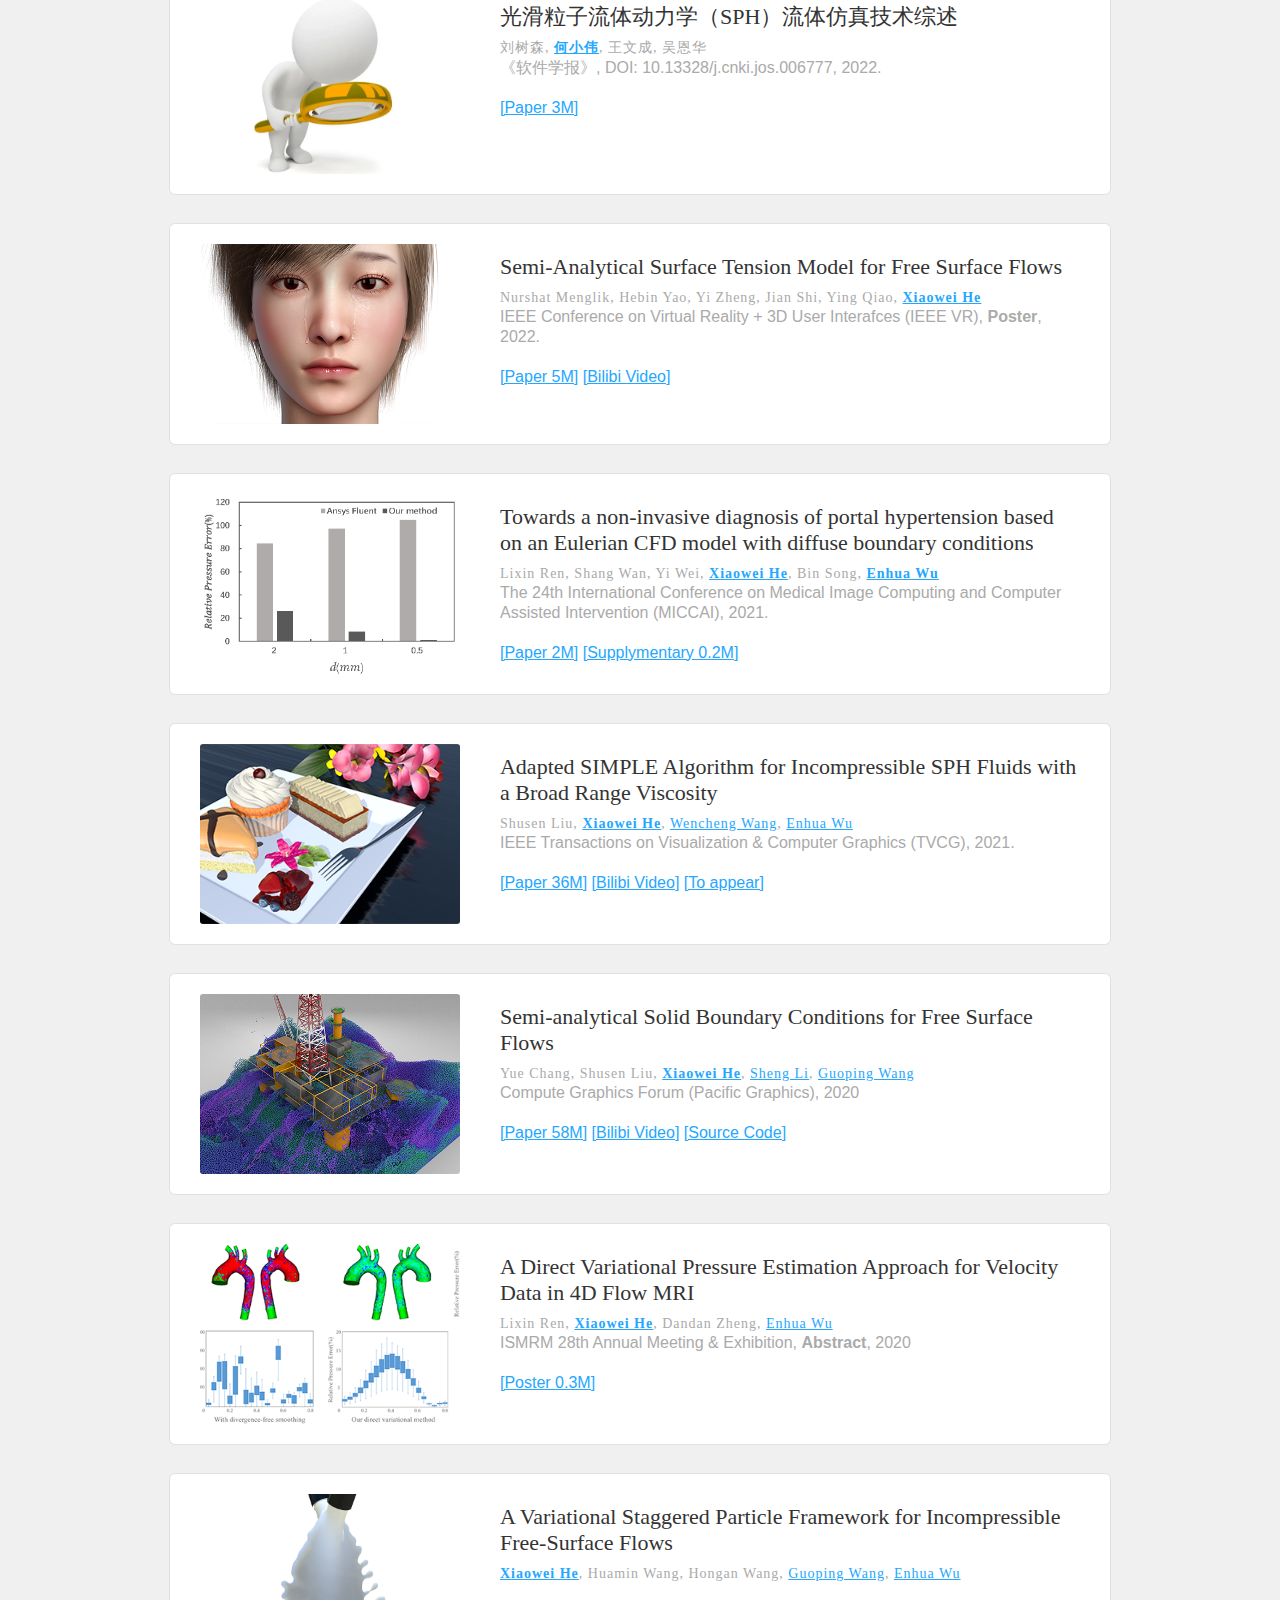
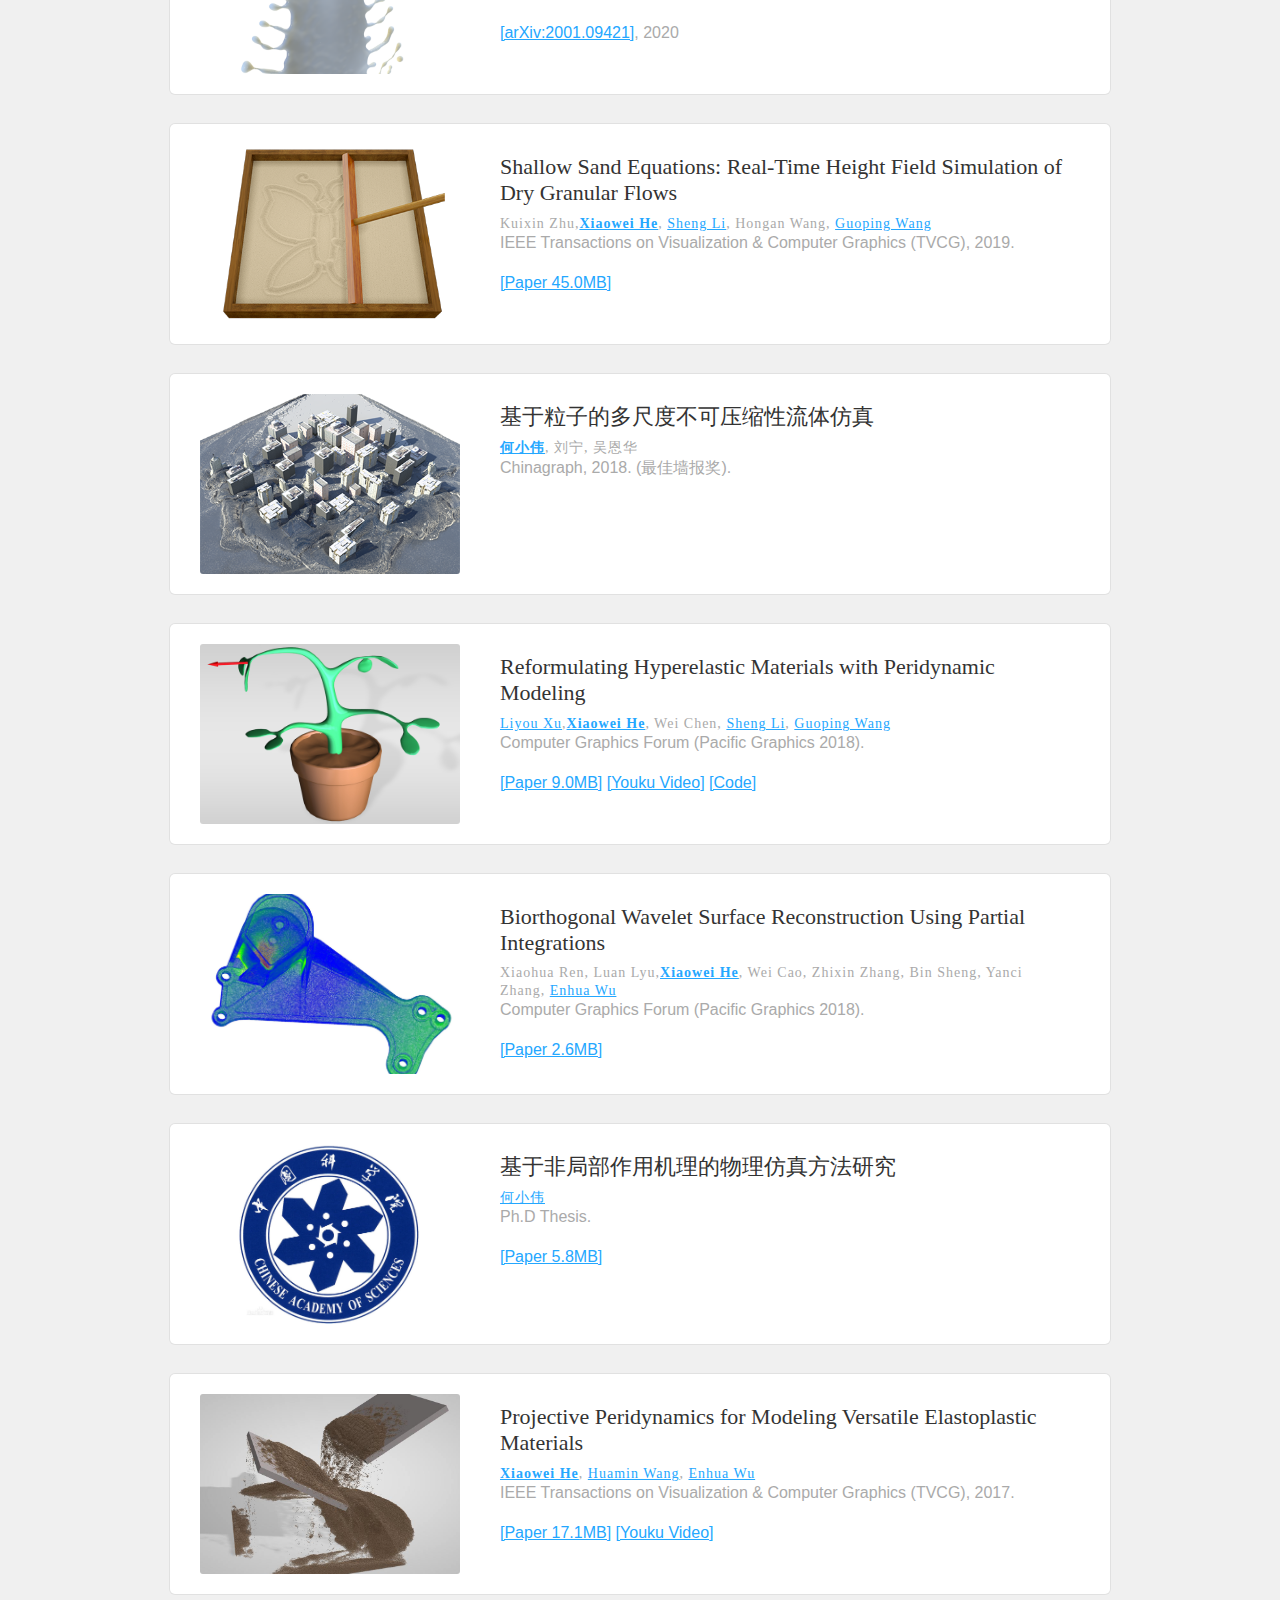
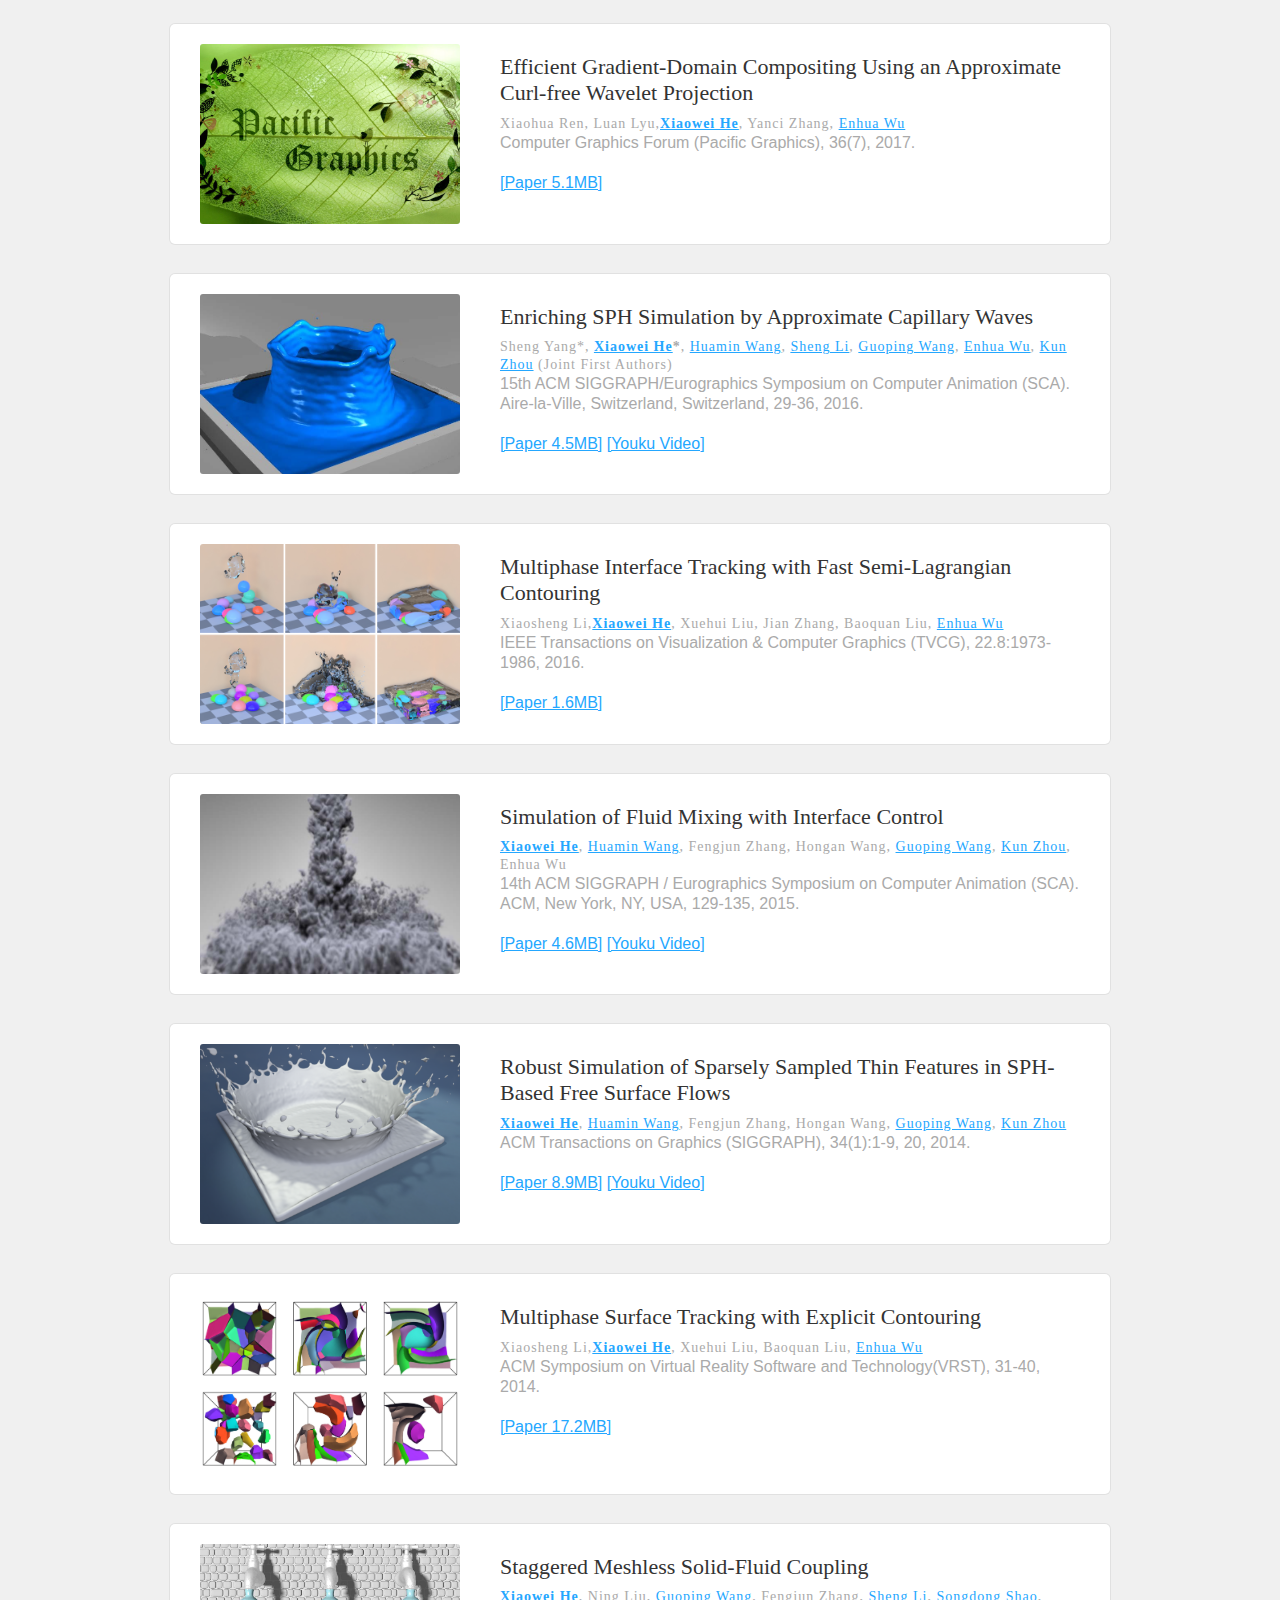
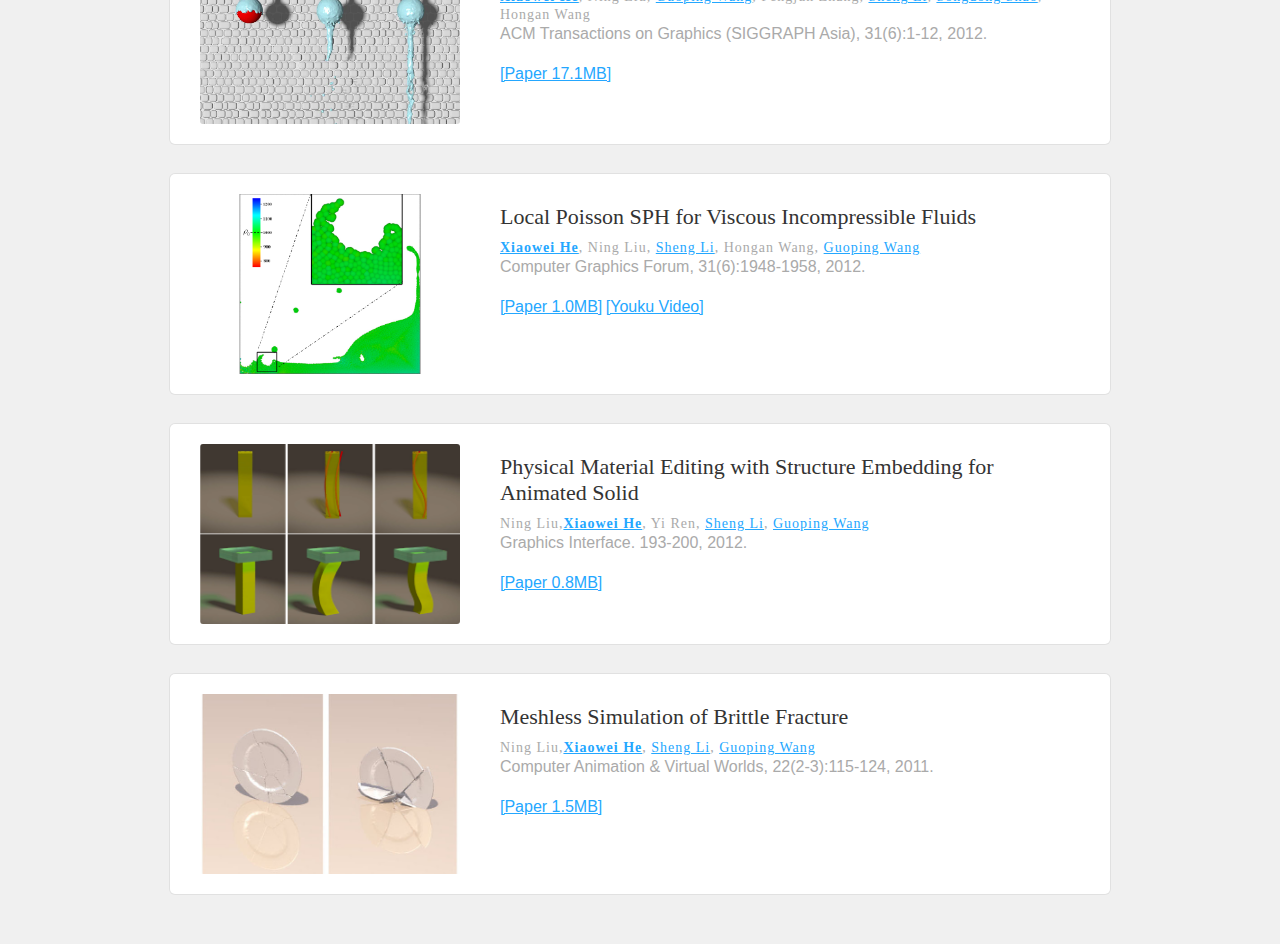
<file: publications.html>
<!DOCTYPE html>
<!-- saved from url=(0096)http://xiaoweis-first-project-3bf664.webflow.io/posts/steamed-siphon-froth-mazagran-cafe-au-lait -->
<html style="">
<head>
<link href="./style/publications.css" rel="stylesheet" type="text/css">

<meta http-equiv="Content-Type" content="text/html; charset=utf-8">
<meta content="width=device-width, initial-scale=1" name="viewport">
<meta content="Xiaowei" name="generator">
<link rel="stylesheet" href="./style/css">
<script src="./style/modernizr-2.7.1.js" type="text/javascript"></script>

<style type="text/css">
body,td,th {
	font-family: Georgia, "Times New Roman", Times, serif;
}
</style>
<title>Publications</title>
</head>

<body data-gr-c-s-loaded="true">

    <div class="navigation-bar w-nav" data-animation="default" data-collapse="medium" data-duration="400">
        <div class="w-container">
            <a class="w-nav-brand" href="index.html">
            <div class="site-name xiaowe-he">Xiaowei He | 何小伟</div></a>
            <nav class="navigation-menu w-nav-menu" role="navigation">
                <a class="navigation-link w-nav-link" href="index.html" style="max-width: 940px;">Home</a>
                <a class="navigation-link w-nav-link" href="publications.html" style="max-width: 940px;">Publications</a>
                <a class="navigation-link w-nav-link" href="about.html" style="max-width: 940px;">About</a>
            </nav>
            <div class="menu-button w-nav-button">
                <div class="w-icon-nav-menu">
                </div>
            </div>
        </div>
        <div class="w-nav-overlay" data-wf-ignore=""></div>
    </div>

    <div class="content-wrapper">
    	<div class="w-container">
        	<div class="w-row">
                <div class="w-dyn-items">
					<div class="w-dyn-item"><div class="post-wrapper"><div class="post-content"><div class="w-row"><div class="w-col w-col-4 w-col-medium-4"><a class="blog-image w-inline-block" style="background-image: url('publications/2025-He-SISPH.png');"></a></div><div class="w-col w-col-8 w-col-medium-8"><a class="blog-title-link w-inline-block"><h2 class="blog-title">A Semi-Implicit SPH Method for Compressible and Incompressible Flows with Improved Convergence</h2></a><div class="details-wrapper">
						<div class="post-info"><a href="http://peridynamics.com/"><strong>Xiaowei He</strong></a>, <a href="https://dreliveam.github.io/">Shusen Liu</a>, Yuzhong Guo, Jian Shi, Ying Qiao</div>
						<p class="post-summary">
						   <br>
						   Computer Graphics Forum (Eurographics), 2025.
						   <br>
						   <br>
						   <a href="">[Paper to appear]</a>
						</p></div></div></div></div></div></div>
					<div class="w-dyn-item"><div class="post-wrapper"><div class="post-content"><div class="w-row"><div class="w-col w-col-4 w-col-medium-4"><a class="blog-image w-inline-block" style="background-image: url('publications/2024-He-FNMS.jpg');"></a></div><div class="w-col w-col-8 w-col-medium-8"><a class="blog-title-link w-inline-block"><h2 class="blog-title">机理与数据驱动的物理仿真计算范式及引擎架构</h2></a><div class="details-wrapper">
						<div class="post-info"><a href="http://peridynamics.com/"><strong>何小伟</strong></a>, 石剑, 刘树森, 任丽欣, 郭煜中, 蔡勇, 王琥, 朱飞，汪国平</div>
						<p class="post-summary">
						   <br>
						   图学学报, 2024.
						   <br>
						   <br>
						   <a href="publications/2024-He-FNMS.pdf">[Paper]</a><a href="https://github.com/peridyno/peridyno/tree/master/src/Framework">[Code]</a>
						</p></div></div></div></div></div></div>
					<div class="w-dyn-item"><div class="post-wrapper"><div class="post-content"><div class="w-row"><div class="w-col w-col-4 w-col-medium-4"><a class="blog-image w-inline-block" style="background-image: url('publications/2024-Lan-EGC.png');"></a></div><div class="w-col w-col-8 w-col-medium-8"><a class="blog-title-link w-inline-block"><h2 class="blog-title">Efficient GPU Cloth Simulation with Non-distance Barriers and Subspace Reuse</h2></a><div class="details-wrapper">
						<div class="post-info"><a href="https://lanlei.github.io/">Lei Lan</a>, Zixuan Lu, Jingyi Long, Chun Yuan, Xuan Li, <a href="http://peridynamics.com/"><strong>Xiaowei He</strong></a>, <a href="https://wanghmin.github.io/">Huamin Wang</a>, <a href="https://www.math.ucla.edu/~cffjiang/">Chenfanfu Jiang</a>, <a href="https://yangzzzy.github.io/">Yin Yang</a></div>
						<p class="post-summary">
						   <br>
						   ACM Transactions on Graphics (SIGGRAPH Asia), 2024.
						   <br>
						   <br>
						   <a href="publications/2024-Lan-EGC.pdf">[Paper 21M]</a>
						</p></div></div></div></div></div></div>
					<div class="w-dyn-item"><div class="post-wrapper"><div class="post-content"><div class="w-row"><div class="w-col w-col-4 w-col-medium-4"><a class="blog-image w-inline-block" style="background-image: url('publications/2024-Liu-DPA.png');"></a></div><div class="w-col w-col-8 w-col-medium-8"><a class="blog-title-link w-inline-block"><h2 class="blog-title">A Dual-Particle Approach for Incompressible SPH Fluids</h2></a><div class="details-wrapper">
						<div class="post-info">Shusen Liu, <a href="http://peridynamics.com/"><strong>Xiaowei He</strong></a>, Yuzhong Guo, Yue Chang, <a href="http://lcs.ios.ac.cn/~whn/">Wencheng Wang</a></div>
						<p class="post-summary">
						   <br>
						   ACM Transactions on Graphics (SIGGRAPH), 2024.
						   <br>
						   <br>
						   <a href="publications/2024-Liu-DPA.pdf">[Paper 62M]</a><a href="https://github.com/peridyno/peridyno/tree/master/src/Dynamics/Cuda/DualParticleSystem">[Code]</a>
						</p></div></div></div></div></div></div>
					<div class="w-dyn-item"><div class="post-wrapper"><div class="post-content"><div class="w-row"><div class="w-col w-col-4 w-col-medium-4"><a class="blog-image w-inline-block" style="background-image: url('publications/2022-Lu-PPM.png');"></a></div><div class="w-col w-col-8 w-col-medium-8"><a class="blog-title-link w-inline-block"><h2 class="blog-title">Projective Peridynamic Modeling of Hyperelastic Membranes with Contact</h2></a><div class="details-wrapper">
						<div class="post-info"><a href="https://zixuanvickylu.github.io/">Zixuan Lu</a>, <a href="http://peridynamics.com/"><strong>Xiaowei He</strong></a>, Yuzhong Guo, Xuehui Liu, <a href="https://wanghmin.github.io/">Huamin Wang</a></div>
						<p class="post-summary">
						   <br>
						   IEEE Transactions on Visualization & Computer Graphics (IEEE TVCG), 2023.
						   <br>
						   <br>
						   <a href="publications/2023-Lu-PPM.pdf">[Paper 13M]</a><a href="https://github.com/peridyno/peridyno/tree/master/src/Dynamics/Cuda/Peridynamics">[Code]</a>
						</p></div></div></div></div></div></div>
					<div class="w-dyn-item"><div class="post-wrapper"><div class="post-content"><div class="w-row"><div class="w-col w-col-4 w-col-medium-4"><a class="blog-image w-inline-block" style="background-image: url('publications/2022-Ren-AASDF.png');"></a></div><div class="w-col w-col-8 w-col-medium-8"><a class="blog-title-link w-inline-block"><h2 class="blog-title">Algebraic Adaptive Signed Distance Field on GPU</h2></a><div class="details-wrapper">
						<div class="post-info">Lixin Ren, Shusen Liu, <a href="http://peridynamics.com/"><strong>Xiaowei He</strong></a>, Yuzhong Guo, <a href="https://www.fst.um.edu.mo/people/ehwu/">Enhua Wu</a></div>
						<p class="post-summary">
						   <br>
						   Computational Visual Media Conference (CVM), 2022.
						   <br>
						   <br>
						   <a href="publications/2022-Ren-AAS.pdf">[Paper 12M]</a><a href="https://github.com/peridyno/peridyno/tree/master/src/Dynamics/Cuda/Volume">[Code]</a>
						</p></div></div></div></div></div></div>
					<div class="w-dyn-item"><div class="post-wrapper"><div class="post-content"><div class="w-row"><div class="w-col w-col-4 w-col-medium-4"><a class="blog-image w-inline-block" style="background-image: url('publications/2022-Liu-SPH.png');"></a></div><div class="w-col w-col-8 w-col-medium-8"><a class="blog-title-link w-inline-block"><h2 class="blog-title">光滑粒子流体动力学（SPH）流体仿真技术综述</h2></a><div class="details-wrapper">
						<div class="post-info">刘树森, <a href="http://peridynamics.com/"><strong>何小伟</strong></a>, 王文成, 吴恩华</div>
						<p class="post-summary">
						   <br>
						   《软件学报》, DOI: 10.13328/j.cnki.jos.006777, 2022.
						   <br>
						   <br>
						   <a href="publications/2022-Liu-SPH.pdf">[Paper 3M]</a>
						</p></div></div></div></div></div></div>
					<div class="w-dyn-item"><div class="post-wrapper"><div class="post-content"><div class="w-row"><div class="w-col w-col-4 w-col-medium-4"><a class="blog-image w-inline-block" style="background-image: url('publications/2022-Xia-SAS.png');"></a></div><div class="w-col w-col-8 w-col-medium-8"><a class="blog-title-link w-inline-block"><h2 class="blog-title">Semi-Analytical Surface Tension Model for Free Surface Flows</h2></a><div class="details-wrapper">
						<div class="post-info">Nurshat Menglik, Hebin Yao, Yi Zheng, Jian Shi, Ying Qiao, <a href="http://peridynamics.com/"><strong>Xiaowei He</strong></a></div>
						<p class="post-summary">
						   <br>
						   IEEE Conference on Virtual Reality + 3D User Interafces (IEEE VR), <strong>Poster</strong>, 2022.
						   <br>
						   <br>
						   <a href="publications/2022-Xia-SAS.pdf">[Paper 5M]</a> <a href="https://www.bilibili.com/video/BV1XZ4y1R746/">[Bilibi Video]</a>
						</p></div></div></div></div></div></div>
					<div class="w-dyn-item"><div class="post-wrapper"><div class="post-content"><div class="w-row"><div class="w-col w-col-4 w-col-medium-4"><a class="blog-image w-inline-block" style="background-image: url('publications/2021-Ren-TNI.png');"></a></div><div class="w-col w-col-8 w-col-medium-8"><a class="blog-title-link w-inline-block"><h2 class="blog-title">Towards a non-invasive diagnosis of portal hypertension based on an Eulerian CFD model with diffuse boundary conditions</h2></a><div class="details-wrapper">
						<div class="post-info">Lixin Ren, Shang Wan, Yi Wei, <a href="http://peridynamics.com/"><strong>Xiaowei He</strong></a>, Bin Song, <a href="https://www.fst.um.edu.mo/people/ehwu/"><strong>Enhua Wu</strong></a></div>
						<p class="post-summary">
						   <br>
						   The 24th International Conference on Medical Image Computing and Computer Assisted Intervention (MICCAI), 2021.
						   <br>
						   <br>
						   <a href="publications/2021-Ren-TNI.pdf">[Paper 2M]</a> <a href="publications/2021-Ren-TNI(Supplymentary).pdf">[Supplymentary 0.2M]</a>
						</p></div></div></div></div></div></div>
					<div class="w-dyn-item"><div class="post-wrapper"><div class="post-content"><div class="w-row"><div class="w-col w-col-4 w-col-medium-4"><a class="blog-image w-inline-block" style="background-image: url('publications/2021-Liu-ASA.png');"></a></div><div class="w-col w-col-8 w-col-medium-8"><a class="blog-title-link w-inline-block"><h2 class="blog-title">Adapted SIMPLE Algorithm for Incompressible SPH Fluids with a Broad Range Viscosity</h2></a><div class="details-wrapper">
						<div class="post-info">Shusen Liu, <a href="http://peridynamics.com/"><strong>Xiaowei He</strong></a>, <a href="http://lcs.ios.ac.cn/~whn/">Wencheng Wang</a>, <a href="https://www.fst.um.edu.mo/people/ehwu/">Enhua Wu</a></div>
						<p class="post-summary">
						   <br>
						   IEEE Transactions on Visualization & Computer Graphics (TVCG), 2021.
						   <br>
						   <br>
						   <a href="publications/2021-Liu-ASA.pdf">[Paper 36M]</a> <a href="https://www.bilibili.com/video/BV1jK4y1p7gS/">[Bilibi Video]</a> <a href="" target="_blank">[To appear]</a>
						</p></div></div></div></div></div></div>
					<div class="w-dyn-item"><div class="post-wrapper"><div class="post-content"><div class="w-row"><div class="w-col w-col-4 w-col-medium-4"><a class="blog-image w-inline-block" style="background-image: url('publications/2020-Chang-SAS.png');"></a></div><div class="w-col w-col-8 w-col-medium-8"><a class="blog-title-link w-inline-block"><h2 class="blog-title">Semi-analytical Solid Boundary Conditions for Free Surface Flows</h2></a><div class="details-wrapper">
						<div class="post-info">Yue Chang, Shusen Liu, <a href="http://peridynamics.com/"><strong>Xiaowei He</strong></a>, <a href="http://www.graphics.pku.edu.cn/members/lisheng/index.htm">Sheng Li</a>, <a href="http://www.graphics.pku.edu.cn/xztd/jgfaculty/wgp2/index.htm#CN_intro">Guoping Wang</a></div>
						<p class="post-summary">
						   <br>
						   Compute Graphics Forum (Pacific Graphics), 2020
						   <br>
						   <br>
						   <a href="publications/2020-Chang-SAS.pdf">[Paper 58M]</a> <a href="https://www.bilibili.com/video/BV1Jh411X76h/">[Bilibi Video]</a> <a href="https://github.com/PhysikaTeam/PhysIKA" target="_blank">[Source Code]</a>
						</p></div></div></div></div></div></div>
					<div class="w-dyn-item"><div class="post-wrapper"><div class="post-content"><div class="w-row"><div class="w-col w-col-4 w-col-medium-4"><a class="blog-image w-inline-block" style="background-image: url('publications/2020-Ren-DVP.png');"></a></div><div class="w-col w-col-8 w-col-medium-8"><a class="blog-title-link w-inline-block"><h2 class="blog-title">A Direct Variational Pressure Estimation Approach for Velocity Data in 4D Flow MRI</h2></a><div class="details-wrapper">
						<div class="post-info">Lixin Ren, <a href="http://peridynamics.com/"><strong>Xiaowei He</strong></a>, Dandan Zheng, <a href="http://www.fst.umac.mo/en/staff/fstehw.html">Enhua Wu</a></div>
						<p class="post-summary">
						   <br>
						   ISMRM 28th Annual Meeting & Exhibition, <strong>Abstract</strong>, 2020
						   <br>
						   <br>
						   <a href="publications/2020-Ren-DVP.pdf">[Poster 0.3M]</a>
						</p></div></div></div></div></div></div>
					<div class="w-dyn-item"><div class="post-wrapper"><div class="post-content"><div class="w-row"><div class="w-col w-col-4 w-col-medium-4"><a class="blog-image w-inline-block" style="background-image: url('publications/2020-He-VSI.png');"></a></div><div class="w-col w-col-8 w-col-medium-8"><a class="blog-title-link w-inline-block"><h2 class="blog-title">A Variational Staggered Particle Framework for Incompressible Free-Surface Flows</h2></a><div class="details-wrapper">
						<div class="post-info"><a href="http://peridynamics.com/"><strong>Xiaowei He</strong></a>, Huamin Wang, Hongan Wang, <a href="http://www.graphics.pku.edu.cn/xztd/jgfaculty/wgp2/index.htm#CN_intro">Guoping Wang</a>, <a href="http://www.fst.umac.mo/en/staff/fstehw.html">Enhua Wu</a></div>
						<p class="post-summary">
						   <br>
						   <br>
						   <br>
						   <a href="https://arxiv.org/pdf/2001.09421.pdf">[arXiv:2001.09421]</a>, 2020
						</p></div></div></div></div></div></div>
                	<div class="w-dyn-item"><div class="post-wrapper"><div class="post-content"><div class="w-row"><div class="w-col w-col-4 w-col-medium-4"><a class="blog-image w-inline-block" style="background-image: url('publications/2019-Zhu-SSE.png');"></a></div><div class="w-col w-col-8 w-col-medium-8"><a class="blog-title-link w-inline-block"><h2 class="blog-title">Shallow Sand Equations: Real-Time Height Field Simulation of Dry Granular Flows</h2></a><div class="details-wrapper">
                	  <div class="post-info">Kuixin Zhu,<a href="http://peridynamics.com/"><strong>Xiaowei He</strong></a>,  <a href="http://www.graphics.pku.edu.cn/xztd/jgfaculty/lisheng/index.htm">Sheng Li</a>, Hongan Wang, <a href="http://www.graphics.pku.edu.cn/xztd/jgfaculty/wgp2/index.htm#CN_intro">Guoping Wang</a></div>
                	  <p class="post-summary"><br>
       	              IEEE Transactions on Visualization & Computer Graphics (TVCG), 2019.<br><br>
       	              <a href="publications/2019-Zhu-SSE.pdf">[Paper 45.0MB]</a></p></div></div></div></div></div></div>
                    <div class="w-dyn-item"><div class="post-wrapper"><div class="post-content"><div class="w-row"><div class="w-col w-col-4 w-col-medium-4"><a class="blog-image w-inline-block" style="background-image: url('publications/2018-He-MPI.png');"></a></div><div class="w-col w-col-8 w-col-medium-8"><a class="blog-title-link w-inline-block"><h2 class="blog-title">基于粒子的多尺度不可压缩性流体仿真</h2>
                    </a><div class="details-wrapper">
                	  <div class="post-info"><a href="http://peridynamics.com/"><strong>何小伟</strong></a>, 刘宁, 吴恩华</div>
                	  <p class="post-summary"><br>
       	              Chinagraph, 2018. (最佳墙报奖).<br>
       	              <br>
                	  </p>
                    </div></div></div></div></div></div>
                	<div class="w-dyn-item"><div class="post-wrapper"><div class="post-content"><div class="w-row"><div class="w-col w-col-4 w-col-medium-4"><a class="blog-image w-inline-block" style="background-image: url('publications/2018-Xu-RHM.jpg');"></a></div><div class="w-col w-col-8 w-col-medium-8"><a class="blog-title-link w-inline-block"><h2 class="blog-title">Reformulating Hyperelastic Materials with Peridynamic Modeling</h2></a><div class="details-wrapper"><div class="post-info"><a href="https://leopkucs.gitee.io/resume/resume-eng.html">Liyou Xu</a>,<strong><a href="http://peridynamics.com/">Xiaowei He</a></strong>, Wei Chen, <a href="http://www.graphics.pku.edu.cn/members/lisheng/index.htm">Sheng Li</a>, <a href="http://www.graphics.pku.edu.cn/members/wgp/index.htm#EN_intro">Guoping Wang</a></div><p class="post-summary"><br>
       	              Computer Graphics Forum (Pacific Graphics 2018).<br><br>
       	              <a href="publications/2018-Xu-RHM.pdf">[Paper 9.0MB]</a> <a href="http://v.youku.com/v_show/id_XMzg1MTAyODA5Mg==.html" target="_blank">[Youku Video]</a> <a href="https://gitee.com/LeoPkuCs/PyPhysLeo">[Code]</a></p></div></div></div></div></div></div>
                	<div class="w-dyn-item"><div class="post-wrapper"><div class="post-content"><div class="w-row"><div class="w-col w-col-4 w-col-medium-4"><a class="blog-image w-inline-block" style="background-image: url('publications/2018-Ren-BWS.jpg');"></a></div><div class="w-col w-col-8 w-col-medium-8"><a class="blog-title-link w-inline-block"><h2 class="blog-title">Biorthogonal Wavelet Surface Reconstruction Using Partial Integrations</h2></a><div class="details-wrapper"><div class="post-info">Xiaohua Ren, Luan Lyu,<strong><a href="http://peridynamics.com/">Xiaowei He</a></strong>, Wei Cao, Zhixin Zhang, Bin Sheng, Yanci Zhang, <a href="http://www.fst.umac.mo/en/staff/fstehw.html">Enhua Wu</a></div><p class="post-summary"><br>
       	              Computer Graphics Forum (Pacific Graphics 2018).<br><br>
       	              <a href="publications/2018-Ren-BWS.pdf">[Paper 2.6MB]</a></p></div></div></div></div></div></div>
                	<div class="w-dyn-item"><div class="post-wrapper"><div class="post-content"><div class="w-row"><div class="w-col w-col-4 w-col-medium-4"><a class="blog-image w-inline-block" style="background-image: url('publications/2017-He-PHD.jpg');"></a></div><div class="w-col w-col-8 w-col-medium-8"><a class="blog-title-link w-inline-block"><h2 class="blog-title">基于非局部作用机理的物理仿真方法研究</h2></a><div class="details-wrapper"><div class="post-info"><a href="http://peridynamics.com/">何小伟</a></div><p class="post-summary"><br>
                	Ph.D Thesis.<br><br>
       	              <a href="publications/2017-He-PHD.pdf">[Paper 5.8MB]</a></p></div></div></div></div></div></div>
                    <div class="w-dyn-item"><div class="post-wrapper"><div class="post-content"><div class="w-row"><div class="w-col w-col-4 w-col-medium-4"><a class="blog-image w-inline-block" style="background-image: url('publications/2017-He-PPM.jpg');"></a></div><div class="w-col w-col-8 w-col-medium-8"><a class="blog-title-link w-inline-block"><h2 class="blog-title">Projective Peridynamics for Modeling Versatile Elastoplastic Materials</h2></a><div class="details-wrapper"><div class="post-info"><strong><a href="http://peridynamics.com/">Xiaowei He</a></strong>, <a href="http://web.cse.ohio-state.edu/~wang.3602/index.html">Huamin Wang</a>, <a href="http://www.fst.umac.mo/en/staff/fstehw.html">Enhua Wu</a></div><p class="post-summary"><br>
       	              IEEE Transactions on Visualization & Computer Graphics (TVCG), 2017.<br><br>
       	              <a href="publications/2017-He-PPM.pdf">[Paper 17.1MB]</a> <a href="http://v.youku.com/v_show/id_XMzA4NTE0MzkxMg==.html?spm=a2hzp.8244740.0.0" target="_blank">[Youku Video]</a></p></div></div></div></div></div></div>
                    <div class="w-dyn-item"><div class="post-wrapper"><div class="post-content"><div class="w-row"><div class="w-col w-col-4 w-col-medium-4"><a class="blog-image w-inline-block" style="background-image: url('publications/2017-Ren-EGD.jpg');"></a></div><div class="w-col w-col-8 w-col-medium-8"><a class="blog-title-link w-inline-block"><h2 class="blog-title">Efficient Gradient-Domain Compositing Using an Approximate Curl-free Wavelet Projection</h2></a><div class="details-wrapper"><div class="post-info">Xiaohua Ren, Luan Lyu,<strong><a href="http://peridynamics.com/">Xiaowei He</a></strong>, Yanci Zhang, <a href="http://www.fst.umac.mo/en/staff/fstehw.html">Enhua Wu</a></div><p class="post-summary"><br>
       	              Computer Graphics Forum (Pacific Graphics), 36(7), 2017.<br><br>
       	              <a href="publications/2017-Ren-EGD.pdf">[Paper 5.1MB]</a></p></div></div></div></div></div></div>
                	<div class="w-dyn-item"><div class="post-wrapper"><div class="post-content"><div class="w-row"><div class="w-col w-col-4 w-col-medium-4"><a class="blog-image w-inline-block" style="background-image: url('publications/2016-Yang-ESS.jpg');"></a></div><div class="w-col w-col-8 w-col-medium-8"><a class="blog-title-link w-inline-block"><h2 class="blog-title">Enriching SPH Simulation by Approximate Capillary Waves</h2></a><div class="details-wrapper">
                	            <div class="post-info">Sheng Yang*, <strong><a href="http://peridynamics.com/">Xiaowei He</a>*</strong>, <a href="http://web.cse.ohio-state.edu/~wang.3602/index.html">Huamin Wang</a>, <a href="http://www.graphics.pku.edu.cn/members/lisheng/index.htm">Sheng Li</a>, <a href="http://www.graphics.pku.edu.cn/members/wgp/index.htm#EN_intro">Guoping Wang</a>, <a href="http://www.fst.umac.mo/en/staff/fstehw.html">Enhua Wu</a>, <a href="http://www.kunzhou.net/">Kun Zhou</a> (Joint first authors)</div><p class="post-summary"><br>
       	              15th ACM SIGGRAPH/Eurographics Symposium on Computer Animation (SCA). Aire-la-Ville, Switzerland, Switzerland, 29-36, 2016.<br><br>
       	              <a href="publications/2016-Yang-ESS.pdf">[Paper 4.5MB]</a> <a href="http://v.youku.com/v_show/id_XMzA4NTUxNzQ3Mg==.html?spm=a2hzp.8244740.0.0" target="_blank">[Youku Video]</a></p></div></div></div></div></div></div>
                	<div class="w-dyn-item"><div class="post-wrapper"><div class="post-content"><div class="w-row"><div class="w-col w-col-4 w-col-medium-4"><a class="blog-image w-inline-block" style="background-image: url('publications/2016-Li-MIT.jpg');"></a></div><div class="w-col w-col-8 w-col-medium-8"><a class="blog-title-link w-inline-block"><h2 class="blog-title">Multiphase Interface Tracking with Fast Semi-Lagrangian Contouring</h2></a><div class="details-wrapper"><div class="post-info">Xiaosheng Li,<strong><a href="http://peridynamics.com/">Xiaowei He</a></strong>, Xuehui Liu, Jian Zhang, Baoquan Liu, <a href="http://www.fst.umac.mo/en/staff/fstehw.html">Enhua Wu</a></div><p class="post-summary"><br>
                	IEEE Transactions on Visualization & Computer Graphics (TVCG), 22.8:1973-1986, 2016.<br><br>
                	<a href="publications/2016-Li-MIT.pdf">[Paper 1.6MB]</a></p></div></div></div></div></div></div>
                	<div class="w-dyn-item"><div class="post-wrapper"><div class="post-content"><div class="w-row"><div class="w-col w-col-4 w-col-medium-4"><a class="blog-image w-inline-block" style="background-image: url('publications/2015-He-SFM.jpg');"></a></div><div class="w-col w-col-8 w-col-medium-8"><a class="blog-title-link w-inline-block"><h2 class="blog-title">Simulation of Fluid Mixing  with Interface Control</h2></a><div class="details-wrapper"><div class="post-info"><strong><a href="http://peridynamics.com/">Xiaowei He</a></strong>, <a href="http://web.cse.ohio-state.edu/~wang.3602/index.html">Huamin Wang</a>, Fengjun Zhang, Hongan  Wang, <a href="http://www.graphics.pku.edu.cn/members/wgp/index.htm#EN_intro">Guoping Wang</a>, <a href="http://www.kunzhou.net/">Kun Zhou</a>, Enhua Wu</div><p class="post-summary"><br>
       	              14th ACM SIGGRAPH / Eurographics Symposium on Computer Animation (SCA). ACM, New York, NY, USA, 129-135, 2015.<br><br>
       	              <a href="publications/2015-He-SFM.pdf">[Paper 4.6MB]</a> <a href="http://v.youku.com/v_show/id_XMzA4NTI2NTMwOA==.html?spm=a2hzp.8244740.0.0" target="_blank">[Youku Video]</a></p>
                	</div></div></div></div></div></div>
                	<div class="w-dyn-item"><div class="post-wrapper"><div class="post-content"><div class="w-row"><div class="w-col w-col-4 w-col-medium-4"><a class="blog-image w-inline-block" style="background-image: url('publications/2014-He-RSS.png');"></a></div><div class="w-col w-col-8 w-col-medium-8"><a class="blog-title-link w-inline-block"><h2 class="blog-title">Robust Simulation of Sparsely Sampled Thin Features in SPH-Based Free Surface Flows</h2></a><div class="details-wrapper"><div class="post-info"><strong><a href="http://peridynamics.com/">Xiaowei He</a></strong>, <a href="http://web.cse.ohio-state.edu/~wang.3602/index.html">Huamin Wang</a>, Fengjun Zhang, Hongan Wang, <a href="http://www.graphics.pku.edu.cn/members/wgp/index.htm#EN_intro">Guoping Wang</a>, <a href="http://www.kunzhou.net/">Kun Zhou</a></div><p class="post-summary"><br>
       	              ACM Transactions on Graphics (SIGGRAPH), 34(1):1-9, 20, 2014.<br><br>
       	              <a href="publications/2014-He-RSS.pdf">[Paper 8.9MB]</a> <a href="http://v.youku.com/v_show/id_XMzA4NTE3NzQyOA==.html?spm=a2hzp.8244740.0.0" target="_blank">[Youku Video]</a></p></div></div></div></div></div></div>
                	<div class="w-dyn-item"><div class="post-wrapper"><div class="post-content"><div class="w-row"><div class="w-col w-col-4 w-col-medium-4"><a class="blog-image w-inline-block" style="background-image: url('publications/2014-Li-MST.jpg');"></a></div><div class="w-col w-col-8 w-col-medium-8"><a class="blog-title-link w-inline-block"><h2 class="blog-title">Multiphase Surface Tracking with Explicit Contouring</h2></a><div class="details-wrapper"><div class="post-info">Xiaosheng Li,<strong><a href="http://peridynamics.com/">Xiaowei He</a></strong>, Xuehui Liu, Baoquan Liu, <a href="http://www.fst.umac.mo/en/staff/fstehw.html">Enhua Wu</a></div><p class="post-summary"><br>
       	              ACM Symposium on Virtual Reality Software and Technology(VRST), 31-40, 2014.<br><br>
       	              <a href="publications/2014-Li-MST.pdf">[Paper 17.2MB]</a></p></div></div></div></div></div></div>
                	<div class="w-dyn-item"><div class="post-wrapper"><div class="post-content"><div class="w-row"><div class="w-col w-col-4 w-col-medium-4"><a class="blog-image w-inline-block" style="background-image: url('publications/2012-He-SMS.jpg');"></a></div><div class="w-col w-col-8 w-col-medium-8"><a class="blog-title-link w-inline-block"><h2 class="blog-title">Staggered Meshless Solid-Fluid Coupling</h2></a><div class="details-wrapper"><div class="post-info"><strong><a href="http://peridynamics.com/">Xiaowei He</a></strong>, Ning Liu, <a href="http://www.graphics.pku.edu.cn/members/wgp/index.htm#EN_intro">Guoping Wang</a>, Fengjun Zhang, <a href="http://www.graphics.pku.edu.cn/members/lisheng/index.htm">Sheng Li</a>, <a href="https://water.shef.ac.uk/people/dr-songdong-shao">Songdong Shao</a>, Hongan Wang</div><p class="post-summary"><br>
                	ACM Transactions on Graphics (SIGGRAPH Asia), 31(6):1-12, 2012.<br><br>
                	<a href="publications/2012-He-SMS.pdf">[Paper 17.1MB]</a></p></div></div></div></div></div></div>
                	<div class="w-dyn-item"><div class="post-wrapper"><div class="post-content"><div class="w-row"><div class="w-col w-col-4 w-col-medium-4"><a class="blog-image w-inline-block" style="background-image: url('publications/2012-He-LPS.png');"></a></div><div class="w-col w-col-8 w-col-medium-8"><a class="blog-title-link w-inline-block"><h2 class="blog-title">Local Poisson SPH for Viscous Incompressible Fluids</h2></a><div class="details-wrapper"><div class="post-info"><strong><a href="http://peridynamics.com/">Xiaowei He</a></strong>, Ning Liu, <a href="http://www.graphics.pku.edu.cn/members/lisheng/index.htm">Sheng Li</a>, Hongan Wang, <a href="http://www.graphics.pku.edu.cn/members/wgp/index.htm#EN_intro">Guoping Wang</a></div><p class="post-summary"><br>
       	              Computer Graphics Forum, 31(6):1948-1958, 2012.<br><br>
       	              <a href="publications/2012-He-LPS.pdf">[Paper 1.0MB]</a></p> 
       	              <p class="post-summary"><a href="http://v.youku.com/v_show/id_XMzczNTE3NTY0.html?spm=a2hzp.8244740.0.0" target="_blank">[Youku Video]</a></p>
                	</div></div></div></div></div></div>
                	<div class="w-dyn-item"><div class="post-wrapper"><div class="post-content"><div class="w-row"><div class="w-col w-col-4 w-col-medium-4"><a class="blog-image w-inline-block" style="background-image: url('publications/2012-Liu-PME.png');"></a></div><div class="w-col w-col-8 w-col-medium-8"><a class="blog-title-link w-inline-block"><h2 class="blog-title">Physical Material Editing with Structure Embedding for Animated Solid</h2></a><div class="details-wrapper"><div class="post-info">Ning Liu,<strong><a href="http://peridynamics.com/">Xiaowei He</a></strong>, Yi Ren, <a href="http://www.graphics.pku.edu.cn/members/lisheng/index.htm">Sheng Li</a>, <a href="http://www.graphics.pku.edu.cn/members/wgp/index.htm#EN_intro">Guoping Wang</a></div><p class="post-summary"><br>
       	              Graphics Interface. 193-200, 2012.<br><br>
       	              <a href="publications/2012-Liu-PME.pdf">[Paper 0.8MB]</a></p></div></div></div></div></div></div>
                	<div class="w-dyn-item"><div class="post-wrapper"><div class="post-content"><div class="w-row"><div class="w-col w-col-4 w-col-medium-4"><a class="blog-image w-inline-block" style="background-image: url('publications/2011-Liu-MSB.jpg');"></a></div><div class="w-col w-col-8 w-col-medium-8"><a class="blog-title-link w-inline-block"><h2 class="blog-title">Meshless Simulation of Brittle Fracture</h2></a><div class="details-wrapper"><div class="post-info">Ning Liu,<strong><a href="http://peridynamics.com/">Xiaowei He</a></strong>, <a href="http://www.graphics.pku.edu.cn/members/lisheng/index.htm">Sheng Li</a>, <a href="http://www.graphics.pku.edu.cn/members/wgp/index.htm#EN_intro">Guoping Wang</a></div><p class="post-summary"><br>
                	Computer Animation & Virtual Worlds, 22(2-3):115-124, 2011.<br><br>
                	<a href="publications/2011-Liu-MSB.pdf">[Paper 1.5MB]</a></p></div></div></div></div></div></div>
                </div>

			</div>
      	</div>
    </div>
    
    <script src="./style/min.js" type="text/javascript"></script>
	<script src="./style/a.js" type="text/javascript"></script>
    
</body>

</html>
</file>
<file: style/about.css>
/* Generated on: Thu May 25 2017 07:29:57 GMT+0000 (UTC) */
/* ==========================================================================
   normalize.css v3.0.3 | MIT License | github.com/necolas/normalize.css 
   ========================================================================== */
/*! normalize.css v3.0.3 | MIT License | github.com/necolas/normalize.css */html{font-family:sans-serif;-ms-text-size-adjust:100%;-webkit-text-size-adjust:100%}body{margin:0}article,aside,details,figcaption,figure,footer,header,hgroup,main,menu,nav,section,summary{display:block}audio,canvas,progress,video{display:inline-block;vertical-align:baseline}audio:not([controls]){display:none;height:0}[hidden],template{display:none}a{background-color:transparent}a:active,a:hover{outline:0}abbr[title]{border-bottom:1px dotted}b,strong{font-weight:bold}dfn{font-style:italic}h1{font-size:2em;margin:.67em 0}mark{background:#ff0;color:#000}small{font-size:80%}sub,sup{font-size:75%;line-height:0;position:relative;vertical-align:baseline}sup{top:-0.5em}sub{bottom:-0.25em}img{border:0}svg:not(:root){overflow:hidden}figure{margin:1em 40px}hr{box-sizing:content-box;height:0}pre{overflow:auto}code,kbd,pre,samp{font-family:monospace,monospace;font-size:1em}button,input,optgroup,select,textarea{color:inherit;font:inherit;margin:0}button{overflow:visible}button,select{text-transform:none}button,html input[type="button"],input[type="reset"]{-webkit-appearance:button;cursor:pointer}button[disabled],html input[disabled]{cursor:default}button::-moz-focus-inner,input::-moz-focus-inner{border:0;padding:0}input{line-height:normal}input[type="checkbox"],input[type="radio"]{box-sizing:border-box;padding:0}input[type="number"]::-webkit-inner-spin-button,input[type="number"]::-webkit-outer-spin-button{height:auto}input[type="search"]{-webkit-appearance:textfield}input[type="search"]::-webkit-search-cancel-button,input[type="search"]::-webkit-search-decoration{-webkit-appearance:none}fieldset{border:1px solid #c0c0c0;margin:0 2px;padding:.35em .625em .75em}legend{border:0;padding:0}textarea{overflow:auto}optgroup{font-weight:bold}table{border-collapse:collapse;border-spacing:0}td,th{padding:0}

/* ==========================================================================
   Start of base Webflow CSS - If you're looking for some ultra-clean CSS, skip the boilerplate and see the unminified code below.
   ========================================================================== */
@font-face{font-family:'webflow-icons';src:url([data-uri]) format('truetype'),url([data-uri]) format('woff');font-weight:normal;font-style:normal}[class^="w-icon-"],[class*=" w-icon-"]{font-family:'webflow-icons';speak:none;font-style:normal;font-weight:normal;font-variant:normal;text-transform:none;line-height:1;-webkit-font-smoothing:antialiased;-moz-osx-font-smoothing:grayscale}.w-icon-slider-right:before{content:"\e600"}.w-icon-slider-left:before{content:"\e601"}.w-icon-nav-menu:before{content:"\e602"}.w-icon-arrow-down:before,.w-icon-dropdown-toggle:before{content:"\e603"}*{-webkit-box-sizing:border-box;-moz-box-sizing:border-box;box-sizing:border-box}html{height:100%}body{margin:0;min-height:100%;background-color:#fff;font-family:Arial,sans-serif;font-size:14px;line-height:20px;color:#333}img{max-width:100%;vertical-align:middle;display:inline-block}html.w-mod-touch *{background-attachment:scroll !important}.w-block{display:block}.w-inline-block{max-width:100%;display:inline-block}.w-clearfix:before,.w-clearfix:after{content:" ";display:table}.w-clearfix:after{clear:both}.w-preserve-3d{transform-style:preserve-3d}.w-hidden{display:none}.w-button{display:inline-block;padding:9px 15px;background-color:#3898EC;color:white;border:0;line-height:inherit;text-decoration:none;cursor:pointer;border-radius:0}input.w-button{-webkit-appearance:button}html[data-w-dynpage] [data-w-cloak]{color:transparent !important}.w-webflow-badge,.w-webflow-badge *{position:static;left:auto;top:auto;right:auto;bottom:auto;z-index:auto;display:block;visibility:visible;overflow:visible;overflow-x:visible;overflow-y:visible;box-sizing:border-box;width:auto;height:auto;max-height:none;max-width:none;min-height:0;min-width:0;margin:0;padding:0;float:none;clear:none;border:0 none transparent;border-radius:0;background:none;background-image:none;background-position:0 0;background-size:auto auto;background-repeat:repeat;background-origin:padding-box;background-clip:border-box;background-attachment:scroll;background-color:transparent;box-shadow:none;opacity:1;transform:none;transition:none;direction:ltr;font-family:inherit;font-weight:inherit;color:inherit;font-size:inherit;line-height:inherit;font-style:inherit;font-variant:inherit;text-align:inherit;letter-spacing:inherit;text-decoration:inherit;text-indent:0;text-transform:inherit;list-style-type:disc;text-shadow:none;font-smoothing:auto;vertical-align:baseline;cursor:inherit;white-space:inherit;word-break:normal;word-spacing:normal;word-wrap:normal}.w-webflow-badge{position:fixed !important;display:inline-block !important;visibility:visible !important;z-index:2147483647 !important;top:auto !important;right:12px !important;bottom:12px !important;left:auto !important;color:#AAADB0 !important;background-color:#fff !important;border-radius:3px !important;padding:6px 8px 6px 6px !important;font-size:12px !important;opacity:1 !important;line-height:14px !important;text-decoration:none !important;transform:none !important;margin:0 !important;width:auto !important;height:auto !important;overflow:visible !important;white-space:nowrap;box-shadow:0 0 0 1px rgba(0,0,0,0.1),0 1px 3px rgba(0,0,0,0.1)}.w-webflow-badge>img{display:inline-block !important;visibility:visible !important;opacity:1 !important;vertical-align:middle !important}h1,h2,h3,h4,h5,h6{font-weight:bold;margin-bottom:10px}h1{font-size:38px;line-height:44px;margin-top:20px}h2{font-size:32px;line-height:36px;margin-top:20px}h3{font-size:24px;line-height:30px;margin-top:20px}h4{font-size:18px;line-height:24px;margin-top:10px}h5{font-size:14px;line-height:20px;margin-top:10px}h6{font-size:12px;line-height:18px;margin-top:10px}p{margin-top:0;margin-bottom:10px}a:focus{outline:0}blockquote{margin:0 0 10px 0;padding:10px 20px;border-left:5px solid #E2E2E2;font-size:18px;line-height:22px}figure{margin:0;margin-bottom:10px}figcaption{margin-top:5px;text-align:center}ul,ol{margin-top:0;margin-bottom:10px;padding-left:40px}.w-list-unstyled{padding-left:0;list-style:none}.w-embed:before,.w-embed:after{content:" ";display:table}.w-embed:after{clear:both}.w-video{width:100%;position:relative;padding:0}.w-video iframe,.w-video object,.w-video embed{position:absolute;top:0;left:0;width:100%;height:100%}fieldset{padding:0;margin:0;border:0}button,html input[type="button"],input[type="reset"]{border:0;cursor:pointer;-webkit-appearance:button}.w-form{margin:0 0 15px}.w-form-done{display:none;padding:20px;text-align:center;background-color:#dddddd}.w-form-fail{display:none;margin-top:10px;padding:10px;background-color:#ffdede}label{display:block;margin-bottom:5px;font-weight:bold}.w-input,.w-select{display:block;width:100%;height:38px;padding:8px 12px;margin-bottom:10px;font-size:14px;line-height:1.42857143;color:#333333;vertical-align:middle;background-color:#ffffff;border:1px solid #cccccc}.w-input:-moz-placeholder,.w-select:-moz-placeholder{color:#999}.w-input::-moz-placeholder,.w-select::-moz-placeholder{color:#999;opacity:1}.w-input:-ms-input-placeholder,.w-select:-ms-input-placeholder{color:#999}.w-input::-webkit-input-placeholder,.w-select::-webkit-input-placeholder{color:#999}.w-input:focus,.w-select:focus{border-color:#3898EC;outline:0}.w-input[disabled],.w-select[disabled],.w-input[readonly],.w-select[readonly],fieldset[disabled] .w-input,fieldset[disabled] .w-select{cursor:not-allowed;background-color:#eeeeee}textarea.w-input,textarea.w-select{height:auto}.w-select{background-image:-webkit-linear-gradient(white 0, #f3f3f3 100%);background-image:linear-gradient(white 0, #f3f3f3 100%)}.w-select[multiple]{height:auto}.w-form-label{display:inline-block;cursor:pointer;font-weight:normal;margin-bottom:0}.w-checkbox,.w-radio{display:block;margin-bottom:5px;padding-left:20px}.w-checkbox:before,.w-radio:before,.w-checkbox:after,.w-radio:after{content:" ";display:table}.w-checkbox:after,.w-radio:after{clear:both}.w-checkbox-input,.w-radio-input{margin:4px 0 0;margin-top:1px \9;line-height:normal;float:left;margin-left:-20px}.w-radio-input{margin-top:3px}.w-container{margin-left:auto;margin-right:auto;max-width:940px}.w-container:before,.w-container:after{content:" ";display:table}.w-container:after{clear:both}.w-container .w-row{margin-left:-10px;margin-right:-10px}.w-row:before,.w-row:after{content:" ";display:table}.w-row:after{clear:both}.w-row .w-row{margin-left:0;margin-right:0}.w-col{position:relative;float:left;width:100%;min-height:1px;padding-left:10px;padding-right:10px}.w-col .w-col{padding-left:0;padding-right:0}.w-col-1{width:8.33333333%}.w-col-2{width:16.66666667%}.w-col-3{
	width: 24%
}.w-col-4{width:33.33333333%}.w-col-5{width:41.66666667%}.w-col-6{width:50%}.w-col-7{width:58.33333333%}.w-col-8{width:66.66666667%}.w-col-9{
	width: 76%
}.w-col-10{width:83.33333333%}.w-col-11{width:91.66666667%}.w-col-12{width:100%}.w-hidden-main{display:none !important}@media screen and (max-width:991px){.w-container{max-width:728px}.w-hidden-main{display:inherit !important}.w-hidden-medium{display:none !important}.w-col-medium-1{width:8.33333333%}.w-col-medium-2{width:16.66666667%}.w-col-medium-3{width:25%}.w-col-medium-4{width:33.33333333%}.w-col-medium-5{width:41.66666667%}.w-col-medium-6{width:50%}.w-col-medium-7{width:58.33333333%}.w-col-medium-8{width:66.66666667%}.w-col-medium-9{width:75%}.w-col-medium-10{width:83.33333333%}.w-col-medium-11{width:91.66666667%}.w-col-medium-12{width:100%}.w-col-stack{width:100%;left:auto;right:auto}}@media screen and (max-width:767px){.w-hidden-main{display:inherit !important}.w-hidden-medium{display:inherit !important}.w-hidden-small{display:none !important}.w-row,.w-container .w-row{margin-left:0;margin-right:0}.w-col{width:100%;left:auto;right:auto}.w-col-small-1{width:8.33333333%}.w-col-small-2{width:16.66666667%}.w-col-small-3{width:25%}.w-col-small-4{width:33.33333333%}.w-col-small-5{width:41.66666667%}.w-col-small-6{width:50%}.w-col-small-7{width:58.33333333%}.w-col-small-8{width:66.66666667%}.w-col-small-9{width:75%}.w-col-small-10{width:83.33333333%}.w-col-small-11{width:91.66666667%}.w-col-small-12{width:100%}}@media screen and (max-width:479px){.w-container{max-width:none}.w-hidden-main{display:inherit !important}.w-hidden-medium{display:inherit !important}.w-hidden-small{display:inherit !important}.w-hidden-tiny{display:none !important}.w-col{width:100%}.w-col-tiny-1{width:8.33333333%}.w-col-tiny-2{width:16.66666667%}.w-col-tiny-3{width:25%}.w-col-tiny-4{width:33.33333333%}.w-col-tiny-5{width:41.66666667%}.w-col-tiny-6{width:50%}.w-col-tiny-7{width:58.33333333%}.w-col-tiny-8{width:66.66666667%}.w-col-tiny-9{width:75%}.w-col-tiny-10{width:83.33333333%}.w-col-tiny-11{width:91.66666667%}.w-col-tiny-12{width:100%}}.w-widget{position:relative}.w-widget-map{width:100%;height:400px}.w-widget-map label{width:auto;display:inline}.w-widget-map img{max-width:inherit}.w-widget-map .gm-style-iw{width:90% !important;height:auto !important;top:7px !important;left:6% !important;display:inline;text-align:center;overflow:hidden}.w-widget-map .gm-style-iw+div{display:none}.w-widget-twitter{overflow:hidden}.w-widget-twitter-count-shim{display:inline-block;vertical-align:top;position:relative;width:28px;height:20px;text-align:center;background:white;border:#758696 solid 1px;border-radius:3px}.w-widget-twitter-count-shim *{pointer-events:none;-webkit-user-select:none;-moz-user-select:none;-ms-user-select:none;user-select:none}.w-widget-twitter-count-shim .w-widget-twitter-count-inner{position:relative;font-size:15px;line-height:12px;text-align:center;color:#999;font-family:serif}.w-widget-twitter-count-shim .w-widget-twitter-count-clear{position:relative;display:block}.w-widget-twitter-count-shim.w--large{width:36px;height:28px;margin-left:7px}.w-widget-twitter-count-shim.w--large .w-widget-twitter-count-inner{font-size:18px;line-height:18px}.w-widget-twitter-count-shim:not(.w--vertical){margin-left:5px;margin-right:8px}.w-widget-twitter-count-shim:not(.w--vertical).w--large{margin-left:6px}.w-widget-twitter-count-shim:not(.w--vertical):before,.w-widget-twitter-count-shim:not(.w--vertical):after{top:50%;left:0;border:solid transparent;content:" ";height:0;width:0;position:absolute;pointer-events:none}.w-widget-twitter-count-shim:not(.w--vertical):before{border-color:rgba(117,134,150,0);border-right-color:#5d6c7b;border-width:4px;margin-left:-9px;margin-top:-4px}.w-widget-twitter-count-shim:not(.w--vertical).w--large:before{border-width:5px;margin-left:-10px;margin-top:-5px}.w-widget-twitter-count-shim:not(.w--vertical):after{border-color:rgba(255,255,255,0);border-right-color:white;border-width:4px;margin-left:-8px;margin-top:-4px}.w-widget-twitter-count-shim:not(.w--vertical).w--large:after{border-width:5px;margin-left:-9px;margin-top:-5px}.w-widget-twitter-count-shim.w--vertical{width:61px;height:33px;margin-bottom:8px}.w-widget-twitter-count-shim.w--vertical:before,.w-widget-twitter-count-shim.w--vertical:after{top:100%;left:50%;border:solid transparent;content:" ";height:0;width:0;position:absolute;pointer-events:none}.w-widget-twitter-count-shim.w--vertical:before{border-color:rgba(117,134,150,0);border-top-color:#5d6c7b;border-width:5px;margin-left:-5px}.w-widget-twitter-count-shim.w--vertical:after{border-color:rgba(255,255,255,0);border-top-color:white;border-width:4px;margin-left:-4px}.w-widget-twitter-count-shim.w--vertical .w-widget-twitter-count-inner{font-size:18px;line-height:22px}.w-widget-twitter-count-shim.w--vertical.w--large{width:76px}.w-widget-gplus{overflow:hidden}.w-background-video{position:relative;overflow:hidden;height:500px;color:white}.w-background-video>video{background-size:cover;background-position:50% 50%;position:absolute;right:-100%;bottom:-100%;top:-100%;left:-100%;margin:auto;min-width:100%;min-height:100%;z-index:-100}.w-slider{position:relative;height:300px;text-align:center;background:#dddddd;clear:both;-webkit-tap-highlight-color:rgba(0,0,0,0);tap-highlight-color:rgba(0,0,0,0)}.w-slider-mask{position:relative;display:block;overflow:hidden;z-index:1;left:0;right:0;height:100%;white-space:nowrap}.w-slide{position:relative;display:inline-block;vertical-align:top;width:100%;height:100%;white-space:normal;text-align:left}.w-slider-nav{position:absolute;z-index:2;top:auto;right:0;bottom:0;left:0;margin:auto;padding-top:10px;height:40px;text-align:center;-webkit-tap-highlight-color:rgba(0,0,0,0);tap-highlight-color:rgba(0,0,0,0)}.w-slider-nav.w-round>div{border-radius:100%}.w-slider-nav.w-num>div{width:auto;height:auto;padding:.2em .5em;font-size:inherit;line-height:inherit}.w-slider-nav.w-shadow>div{box-shadow:0 0 3px rgba(51,51,51,0.4)}.w-slider-nav-invert{color:#fff}.w-slider-nav-invert>div{background-color:rgba(34,34,34,0.4)}.w-slider-nav-invert>div.w-active{background-color:#222}.w-slider-dot{position:relative;display:inline-block;width:1em;height:1em;background-color:rgba(255,255,255,0.4);cursor:pointer;margin:0 3px .5em;transition:background-color 100ms,color 100ms}.w-slider-dot.w-active{background-color:#fff}.w-slider-arrow-left,.w-slider-arrow-right{position:absolute;width:80px;top:0;right:0;bottom:0;left:0;margin:auto;cursor:pointer;overflow:hidden;color:white;font-size:40px;-webkit-tap-highlight-color:rgba(0,0,0,0);tap-highlight-color:rgba(0,0,0,0);-webkit-user-select:none;-moz-user-select:none;-ms-user-select:none;user-select:none}.w-slider-arrow-left [class^="w-icon-"],.w-slider-arrow-right [class^="w-icon-"],.w-slider-arrow-left [class*=" w-icon-"],.w-slider-arrow-right [class*=" w-icon-"]{position:absolute}.w-slider-arrow-left{z-index:3;right:auto}.w-slider-arrow-right{z-index:4;left:auto}.w-icon-slider-left,.w-icon-slider-right{top:0;right:0;bottom:0;left:0;margin:auto;width:1em;height:1em}.w-dropdown{display:inline-block;position:relative;text-align:left;margin-left:auto;margin-right:auto;z-index:900}.w-dropdown-btn,.w-dropdown-toggle,.w-dropdown-link{position:relative;vertical-align:top;text-decoration:none;color:#222222;padding:20px;text-align:left;margin-left:auto;margin-right:auto;white-space:nowrap}.w-dropdown-toggle{-webkit-user-select:none;-moz-user-select:none;-ms-user-select:none;user-select:none;display:inline-block;cursor:pointer;padding-right:40px}.w-dropdown-toggle:focus{outline:0}.w-icon-dropdown-toggle{position:absolute;top:0;right:0;bottom:0;margin:auto;margin-right:20px;width:1em;height:1em}.w-dropdown-list{position:absolute;background:#dddddd;display:none;min-width:100%}.w-dropdown-list.w--open{display:block}.w-dropdown-link{padding:10px 20px;display:block;color:#222222}.w-dropdown-link.w--current{color:#0082f3}.w-nav[data-collapse="all"] .w-dropdown,.w-nav[data-collapse="all"] .w-dropdown-toggle{display:block}.w-nav[data-collapse="all"] .w-dropdown-list{position:static}@media screen and (max-width:991px){.w-nav[data-collapse="medium"] .w-dropdown,.w-nav[data-collapse="medium"] .w-dropdown-toggle{display:block}.w-nav[data-collapse="medium"] .w-dropdown-list{position:static}}@media screen and (max-width:767px){.w-nav[data-collapse="small"] .w-dropdown,.w-nav[data-collapse="small"] .w-dropdown-toggle{display:block}.w-nav[data-collapse="small"] .w-dropdown-list{position:static}.w-nav-brand{padding-left:10px}}@media screen and (max-width:479px){.w-nav[data-collapse="tiny"] .w-dropdown,.w-nav[data-collapse="tiny"] .w-dropdown-toggle{display:block}.w-nav[data-collapse="tiny"] .w-dropdown-list{position:static}}.w-lightbox-backdrop{color:#000;cursor:auto;font-family:serif;font-size:medium;font-style:normal;font-variant:normal;font-weight:normal;letter-spacing:normal;line-height:normal;list-style:disc;text-align:start;text-indent:0;text-shadow:none;text-transform:none;visibility:visible;white-space:normal;word-break:normal;word-spacing:normal;word-wrap:normal;position:fixed;top:0;right:0;bottom:0;left:0;color:#fff;font-family:"Helvetica Neue",Helvetica,Ubuntu,"Segoe UI",Verdana,sans-serif;font-size:17px;line-height:1.2;font-weight:300;text-align:center;background:rgba(0,0,0,0.9);z-index:2000;outline:0;opacity:0;-webkit-user-select:none;-moz-user-select:none;-ms-user-select:none;-webkit-tap-highlight-color:transparent;-webkit-transform:translate(0, 0)}.w-lightbox-backdrop,.w-lightbox-container{height:100%;overflow:auto;-webkit-overflow-scrolling:touch}.w-lightbox-content{position:relative;height:100vh;overflow:hidden}.w-lightbox-view{position:absolute;width:100vw;height:100vh;opacity:0}.w-lightbox-view:before{content:"";height:100vh}.w-lightbox-group,.w-lightbox-group .w-lightbox-view,.w-lightbox-group .w-lightbox-view:before{height:86vh}.w-lightbox-frame,.w-lightbox-view:before{display:inline-block;vertical-align:middle}.w-lightbox-figure{position:relative;margin:0}.w-lightbox-group .w-lightbox-figure{cursor:pointer}.w-lightbox-img{width:auto;height:auto;max-width:none}.w-lightbox-image{display:block;float:none;max-width:100vw;max-height:100vh}.w-lightbox-group .w-lightbox-image{max-height:86vh}.w-lightbox-caption{position:absolute;right:0;bottom:0;left:0;padding:.5em 1em;background:rgba(0,0,0,0.4);text-align:left;text-overflow:ellipsis;white-space:nowrap;overflow:hidden}.w-lightbox-embed{position:absolute;top:0;right:0;bottom:0;left:0;width:100%;height:100%}.w-lightbox-control{position:absolute;top:0;width:4em;background-size:24px;background-repeat:no-repeat;background-position:center;cursor:pointer;-webkit-transition:all .3s;transition:all .3s}.w-lightbox-left{display:none;bottom:0;left:0;background-image:url("[data-uri]")}.w-lightbox-right{display:none;right:0;bottom:0;background-image:url("[data-uri]")}.w-lightbox-close{right:0;height:2.6em;background-image:url("[data-uri]");background-size:18px}.w-lightbox-strip{padding:0 1vh;line-height:0;white-space:nowrap;overflow-x:auto;overflow-y:hidden}.w-lightbox-item{display:inline-block;width:10vh;padding:2vh 1vh;box-sizing:content-box;cursor:pointer;-webkit-transform:translate3d(0, 0, 0)}.w-lightbox-active{opacity:.3}.w-lightbox-thumbnail{position:relative;height:10vh;background:#222;overflow:hidden}.w-lightbox-thumbnail-image{position:absolute;top:0;left:0}.w-lightbox-thumbnail .w-lightbox-tall{top:50%;width:100%;-webkit-transform:translate(0, -50%);-ms-transform:translate(0, -50%);transform:translate(0, -50%)}.w-lightbox-thumbnail .w-lightbox-wide{left:50%;height:100%;-webkit-transform:translate(-50%, 0);-ms-transform:translate(-50%, 0);transform:translate(-50%, 0)}.w-lightbox-spinner{position:absolute;top:50%;left:50%;box-sizing:border-box;width:40px;height:40px;margin-top:-20px;margin-left:-20px;border:5px solid rgba(0,0,0,0.4);border-radius:50%;-webkit-animation:spin .8s infinite linear;animation:spin .8s infinite linear}.w-lightbox-spinner:after{content:"";position:absolute;top:-4px;right:-4px;bottom:-4px;left:-4px;border:3px solid transparent;border-bottom-color:#fff;border-radius:50%}.w-lightbox-hide{display:none}.w-lightbox-noscroll{overflow:hidden}@media (min-width:768px){.w-lightbox-content{height:96vh;margin-top:2vh}.w-lightbox-view,.w-lightbox-view:before{height:96vh}.w-lightbox-group,.w-lightbox-group .w-lightbox-view,.w-lightbox-group .w-lightbox-view:before{height:84vh}.w-lightbox-image{max-width:96vw;max-height:96vh}.w-lightbox-group .w-lightbox-image{max-width:82.3vw;max-height:84vh}.w-lightbox-left,.w-lightbox-right{display:block;opacity:.5}.w-lightbox-close{opacity:.8}.w-lightbox-control:hover{opacity:1}}.w-lightbox-inactive,.w-lightbox-inactive:hover{opacity:0}.w-richtext:before,.w-richtext:after{content:" ";display:table}.w-richtext:after{clear:both}.w-richtext ol,.w-richtext ul{overflow:hidden}.w-richtext .w-richtext-figure-selected.w-richtext-figure-type-video div:before,.w-richtext .w-richtext-figure-selected[data-rt-type="video"] div:before{outline:2px solid #2895f7}.w-richtext .w-richtext-figure-selected.w-richtext-figure-type-image div,.w-richtext .w-richtext-figure-selected[data-rt-type="image"] div{outline:2px solid #2895f7}.w-richtext figure.w-richtext-figure-type-video>div:before,.w-richtext figure[data-rt-type="video"]>div:before{content:'';position:absolute;display:none;left:0;top:0;right:0;bottom:0;z-index:1}.w-richtext figure{position:relative;max-width:60%}.w-richtext figure>div:before,.w-richtext figure img{cursor:default !important}.w-richtext figure img{width:100%}.w-richtext figure figcaption.w-richtext-figcaption-placeholder{opacity:.6}.w-richtext figure div{font-size:0;color:transparent}.w-richtext figure.w-richtext-figure-type-image,.w-richtext figure[data-rt-type="image"]{display:table}.w-richtext figure.w-richtext-figure-type-image>div,.w-richtext figure[data-rt-type="image"]>div{display:inline-block}.w-richtext figure.w-richtext-figure-type-image>figcaption,.w-richtext figure[data-rt-type="image"]>figcaption{display:table-caption;caption-side:bottom}.w-richtext figure.w-richtext-figure-type-video,.w-richtext figure[data-rt-type="video"]{width:60%;height:0}.w-richtext figure.w-richtext-figure-type-video iframe,.w-richtext figure[data-rt-type="video"] iframe{position:absolute;top:0;left:0;width:100%;height:100%}.w-richtext figure.w-richtext-figure-type-video>div,.w-richtext figure[data-rt-type="video"]>div{width:100%}.w-richtext figure.w-richtext-align-center{margin-right:auto;margin-left:auto;clear:both}.w-richtext figure.w-richtext-align-center.w-richtext-figure-type-image>div,.w-richtext figure.w-richtext-align-center[data-rt-type="image"]>div{max-width:100%}.w-richtext figure.w-richtext-align-normal{clear:both}.w-richtext figure.w-richtext-align-fullwidth{width:100%;max-width:100%;text-align:center;clear:both;display:block;margin-right:auto;margin-left:auto}.w-richtext figure.w-richtext-align-fullwidth>div{display:inline-block;padding-bottom:inherit}.w-richtext figure.w-richtext-align-fullwidth>figcaption{display:block}.w-richtext figure.w-richtext-align-floatleft{float:left;margin-right:15px;clear:none}.w-richtext figure.w-richtext-align-floatright{float:right;margin-left:15px;clear:none}.w-nav{position:relative;background:#dddddd;z-index:1000}.w-nav:before,.w-nav:after{content:" ";display:table}.w-nav:after{clear:both}.w-nav-brand{position:relative;float:left;text-decoration:none;color:#333333}.w-nav-link{position:relative;display:inline-block;vertical-align:top;text-decoration:none;color:#222222;padding:20px;text-align:left;margin-left:auto;margin-right:auto}.w-nav-link.w--current{color:#0082f3}.w-nav-menu{position:relative;float:right}.w--nav-menu-open{display:block !important;position:absolute;top:100%;left:0;right:0;background:#C8C8C8;text-align:center;overflow:visible;min-width:200px}.w--nav-link-open{display:block;position:relative}.w-nav-overlay{position:absolute;overflow:hidden;display:none;top:100%;left:0;right:0;width:100%}.w-nav-overlay .w--nav-menu-open{top:0}.w-nav[data-animation="over-left"] .w-nav-overlay{width:auto}.w-nav[data-animation="over-left"] .w-nav-overlay,.w-nav[data-animation="over-left"] .w--nav-menu-open{right:auto;z-index:1;top:0}.w-nav[data-animation="over-right"] .w-nav-overlay{width:auto}.w-nav[data-animation="over-right"] .w-nav-overlay,.w-nav[data-animation="over-right"] .w--nav-menu-open{left:auto;z-index:1;top:0}.w-nav-button{position:relative;float:right;padding:18px;font-size:24px;display:none;cursor:pointer;-webkit-tap-highlight-color:rgba(0,0,0,0);tap-highlight-color:rgba(0,0,0,0);-webkit-user-select:none;-moz-user-select:none;-ms-user-select:none;user-select:none}.w-nav-button.w--open{background-color:#C8C8C8;color:white}.w-nav[data-collapse="all"] .w-nav-menu{display:none}.w-nav[data-collapse="all"] .w-nav-button{display:block}@media screen and (max-width:991px){.w-nav[data-collapse="medium"] .w-nav-menu{display:none}.w-nav[data-collapse="medium"] .w-nav-button{display:block}}@media screen and (max-width:767px){.w-nav[data-collapse="small"] .w-nav-menu{display:none}.w-nav[data-collapse="small"] .w-nav-button{display:block}.w-nav-brand{padding-left:10px}}@media screen and (max-width:479px){.w-nav[data-collapse="tiny"] .w-nav-menu{display:none}.w-nav[data-collapse="tiny"] .w-nav-button{display:block}}.w-tabs{position:relative}.w-tabs:before,.w-tabs:after{content:" ";display:table}.w-tabs:after{clear:both}.w-tab-menu{position:relative}.w-tab-link{position:relative;display:inline-block;vertical-align:top;text-decoration:none;padding:9px 30px;text-align:left;cursor:pointer;color:#222222;background-color:#dddddd}.w-tab-link.w--current{background-color:#C8C8C8}.w-tab-content{position:relative;display:block;overflow:hidden}.w-tab-pane{position:relative;display:none}.w--tab-active{display:block}@media screen and (max-width:479px){.w-tab-link{display:block}}.w-ix-emptyfix:after{content:""}@keyframes spin{0%{transform:rotate(0deg)}100%{transform:rotate(360deg)}}.w-dyn-empty{padding:10px;background-color:#dddddd}.w-dyn-bind-empty{display:none !important}.w-condition-invisible{display:none !important}

/* ==========================================================================
   Start of custom Webflow CSS
   ========================================================================== */
body {
  background-color: #f0f0f0;
  font-family: Lato, sans-serif;
  color: #333;
  font-size: 14px;
  line-height: 135%;
}

h1 {
	margin-top: 0px;
	margin-bottom: 15px;
	font-size: 25px;
	line-height: 40px;
	font-weight: 400;
}

h2 {
	margin-top: 10px;
	margin-bottom: 0px;
	font-size: 14px;
	line-height: 30px;
	font-weight: 400;
}

h3 {
  margin-top: 30px;
  margin-bottom: 20px;
  font-size: 21px;
  line-height: 30px;
  font-weight: 400;
}

h4 {
  margin-top: 0px;
  margin-bottom: 15px;
  font-size: 18px;
  line-height: 22px;
  font-weight: 400;
}

h5 {
  margin-bottom: 20px;
  font-size: 14px;
  line-height: 20px;
  font-weight: 700;
  text-transform: uppercase;
}

h6 {
  margin-top: 0px;
  margin-bottom: 15px;
  font-size: 14px;
  line-height: 20px;
  font-weight: 700;
}

p {
	margin-top: 0px;
	margin-bottom: 20px;
	font-family: Georgia, "Times New Roman", Times, serif;
	line-height: 160%;
}

a {
  color: #24a7ff;
  text-decoration: underline;
}

ul {
	margin-top: 0px;
	margin-bottom: 20px;
	padding-left: 20px;
}

ol {
  margin-top: 0px;
  margin-bottom: 10px;
  padding-left: 40px;
  font-family: Lato, sans-serif;
}

img {
  display: inline-block;
  max-width: 100%;
}

blockquote {
  margin-bottom: 10px;
  padding: 10px 20px;
  border-left: 5px solid #e2e2e2;
  font-size: 16px;
  line-height: 135%;
}

figure {
  margin-bottom: 20px;
}

figcaption {
  margin-top: 5px;
  color: #aaa;
  font-size: 13px;
  text-align: center;
}

.button {
  display: inline-block;
  padding: 11px 20px;
  border-radius: 3px;
  background-color: #888;
  -webkit-transition: background-color 200ms ease;
  transition: background-color 200ms ease;
  color: #fff;
  font-size: 16px;
  line-height: 20px;
  text-align: center;
  text-decoration: none;
}

.button:hover {
  background-color: #333;
}

.button.w--current {
  background-color: #2e80b6;
}

.navigation-link {
  margin-left: 25px;
  padding: 15px 0px;
  color: #aaa;
  font-size: 14px;
}

.navigation-link:hover {
  color: #333;
}

.navigation-link.w--current {
  color: #333;
}

.navigation-bar {
	padding-top: 5px;
	padding-bottom: 5px;
	background-color: #fff;
	box-shadow: 0 1px 0 0 rgba(0, 0, 0, .06);
}

.section {
  position: relative;
  padding-top: 63px;
  padding-bottom: 63px;
  background-color: #fff;
}

.section.accent {
  background-color: #f3f3f3;
}

.section.dark {
  background-color: #5d5d5d;
  color: #fff;
}

.social-button {
  margin-right: 4px;
  margin-bottom: 8px;
  margin-left: 4px;
  padding: 8px;
  border-radius: 100px;
  background-color: #000;
  -webkit-transition: opacity 300ms ease;
  transition: opacity 300ms ease;
}

.social-button:hover {
  opacity: 0.7;
}

.social-button.border {
  padding: 6px;
  border: 1px solid rgba(0, 0, 0, .36);
  background-color: transparent;
}

.social-button.facebook {
  background-color: #3c5791;
}

.social-button.twitter {
  background-color: #29a9e8;
}

.social-button.red {
  background-color: #d11529;
}

.social-button.pink {
  background-color: #fc488f;
}

.social-button.pink2 {
  background-color: #ed1081;
}

.social-button.orange {
  background-color: #db4e34;
}

.social-button.vimeo {
  background-color: #1ebae7;
}

.social-button.linkdin {
  background-color: #1485c3;
}

.social-button.instagram {
  background-color: #4b769b;
}

.social-button.tumblr {
  background-color: #2e5270;
}

.social-button.webflow {
  background-color: #3278bd;
}

.social-button.medium {
  background-color: #549f63;
}

.social-icon-link {
  width: 20px;
  margin-right: 12px;
  opacity: 0.36;
  -webkit-transition: opacity 200ms ease;
  transition: opacity 200ms ease;
}

.social-icon-link:hover {
  opacity: 0.9;
}

.nav-link {
  display: block;
  margin-top: 5px;
  margin-bottom: 5px;
  padding-right: 0px;
  padding-left: 0px;
  -webkit-transition: color 200ms ease;
  transition: color 200ms ease;
  font-family: Lato, sans-serif;
  color: #aaa;
  font-size: 12px;
  font-weight: 700;
  letter-spacing: 1px;
  text-decoration: none;
  text-transform: uppercase;
}

.nav-link:hover {
  color: #2d3e4f;
}

.nav-link.w--current {
  color: #333;
}

.grey-rule {
  width: 90px;
  height: 1px;
  margin-top: 15px;
  margin-bottom: 15px;
  background-color: #c7c7c7;
}

.site-name {
  display: block;
  margin-top: 11px;
  color: #333;
  font-size: 24px;
  line-height: 100%;
  text-decoration: none;
}

.site-name.w--current {
  font-family: 'PT Serif', serif;
  font-weight: 700;
}

.site-description {
	margin-bottom: 10px;
	line-height: 145%;
	text-align: left;
}

.built-with-webflow {
  margin-bottom: 0px;
  color: #aaa;
  font-size: 10px;
  text-align: left;
  letter-spacing: 1.2px;
  text-transform: uppercase;
}

.webflow-link {
  color: #aaa;
  text-decoration: none;
}

.webflow-link:hover {
  color: #333;
}

.post-wrapper {
  margin-bottom: 30px;
  border-radius: 5px;
  background-color: #fff;
  box-shadow: 0 0 0 1px rgba(0, 0, 0, .06);
}

.blog-image {
  display: block;
  height: 180px;
  margin-right: 20px;
  border-radius: 3px;
  background-image: url("https://d3e54v103j8qbb.cloudfront.net/img/example-bg.png");
  background-position: 50% 50%;
  background-size: cover;
  background-repeat: no-repeat;
  -webkit-transition: opacity 200ms ease;
  transition: opacity 200ms ease;
}

.blog-image:hover {
  opacity: 0.8;
}

.post-content {
	padding: 5px;
}

.post-summary {
  display: inline;
  color: #aaa;
  font-size: 14px;
  line-height: 22px;
}

.post-info {
  display: inline-block;
  margin-right: 8px;
  color: #aaa;
  font-size: 10px;
  line-height: 18px;
  letter-spacing: 1px;
  text-transform: uppercase;
}

.post-info.when-link {
  text-decoration: none;
}

.post-info.when-link:hover {
  color: #333;
}

.blog-title-link {
  -webkit-transition: opacity 200ms ease;
  transition: opacity 200ms ease;
  color: #333;
  text-decoration: none;
}

.blog-title-link:hover {
  opacity: 0.8;
}

.body-copy img {
  border-radius: 3px;
}

.body-copy li {
  margin-bottom: 3px;
}

.body-copy blockquote {
  line-height: 145%;
}

.body-copy figure {
  margin-bottom: 20px;
}

.success-message {
  padding-top: 49px;
  padding-bottom: 49px;
  border-radius: 3px;
  background-color: #f0f0f0;
}

.success-text {
  margin-bottom: 0px;
  font-size: 17px;
}

.text-field {
  margin-bottom: 15px;
  border-radius: 3px;
}

.text-field.text-area {
  min-height: 110px;
}

.social-link-group {
  margin-bottom: 10px;
}

.read-more-link {
  display: inline;
  margin-left: 8px;
  -webkit-transition: color 200ms ease;
  transition: color 200ms ease;
  font-family: Lato, sans-serif;
  color: #aaa;
  font-size: 14px;
  line-height: 22%;
  text-decoration: underline;
}

.read-more-link:hover {
  color: #333;
}

.content-wrapper {
	padding-top: 15px;
	padding-bottom: 50px;
}

.blog-title {
  margin-top: 0px;
  margin-bottom: 0px;
  font-size: 22px;
  line-height: 26px;
}

.white-wrapper {
  padding: 20px;
  border-radius: 5px;
  background-color: #fff;
  box-shadow: 0 0 0 1px rgba(0, 0, 0, .06);
}

.circle-profile {
  display: block;
  width: 70%;
  margin-right: auto;
  margin-bottom: 28px;
  margin-left: auto;
  border-radius: 500px;
}

.small-heading {
  margin-top: 0px;
  margin-bottom: 15px;
  font-size: 14px;
  line-height: 135%;
  text-align: left;
}

.small-post-link {
  display: inline-block;
  margin-bottom: 15px;
  color: #aaa;
  text-align: left;
  text-decoration: none;
}

.small-post-link:hover {
  color: #333;
}

.feature-posts-list {
  margin-bottom: -15px;
}

.white-bg-heading {
  margin-bottom: 30px;
  padding: 14px;
  border-radius: 5px;
  background-color: #fff;
  box-shadow: 0 0 0 1px rgba(0, 0, 0, .06);
}

.content-column {
  padding-left: 20px;
}

.blog-page-image {
  height: 290px;
  border-top-left-radius: 5px;
  border-top-right-radius: 5px;
  background-image: url("https://d3e54v103j8qbb.cloudfront.net/img/example-bg.png");
  background-position: 50% 50%;
  background-size: cover;
  background-repeat: no-repeat;
}

.sidebar-on-mobile {
  display: none;
  padding-top: 40px;
}

.details-wrapper {
  margin-top: 8px;
  margin-bottom: 8px;
}

html.w-mod-js *[data-ix="fade-in-bottom-page-loads"] {
  opacity: 0;
  -webkit-transform: translate(0px, 50px);
  -ms-transform: translate(0px, 50px);
  transform: translate(0px, 50px);
}

html.w-mod-js *[data-ix="fade-in-left-scroll-in"] {
  opacity: 0;
  -webkit-transform: translate(-50px, 0px);
  -ms-transform: translate(-50px, 0px);
  transform: translate(-50px, 0px);
}

html.w-mod-js *[data-ix="fade-in-right-scroll-in"] {
  opacity: 0;
  -webkit-transform: translate(50px, 0px);
  -ms-transform: translate(50px, 0px);
  transform: translate(50px, 0px);
}

html.w-mod-js *[data-ix="fade-in-top-scroll-in"] {
  opacity: 0;
  -webkit-transform: translate(0px, -50px);
  -ms-transform: translate(0px, -50px);
  transform: translate(0px, -50px);
}

html.w-mod-js *[data-ix="fade-in-bottom-scroll-in"] {
  opacity: 0;
  -webkit-transform: translate(0px, 50px);
  -ms-transform: translate(0px, 50px);
  transform: translate(0px, 50px);
}

html.w-mod-js *[data-ix="bounce-in-scroll-in"] {
  opacity: 0;
  -webkit-transform: scale(0.6000000000000005, 0.6000000000000005);
  -ms-transform: scale(0.6000000000000005, 0.6000000000000005);
  transform: scale(0.6000000000000005, 0.6000000000000005);
}

html.w-mod-js *[data-ix="scale-on-scroll"] {
  opacity: 0;
  -webkit-transform: scale(0.01, 0.01);
  -ms-transform: scale(0.01, 0.01);
  transform: scale(0.01, 0.01);
}

@media (max-width: 991px) {
  .navigation-link {
    text-align: center;
  }
  .navigation-bar {
    padding-top: 10px;
    padding-bottom: 10px;
  }
  .navigation-menu {
    border-bottom: 1px solid #ddd;
    background-color: #fff;
  }
  .site-name {
    margin-top: 13px;
  }
  .post-wrapper {
    margin-bottom: 20px;
  }
  .blog-image {
    height: 140px;
  }
  .content-wrapper {
    padding: 20px;
  }
  .white-wrapper {
    padding: 14px;
  }
  .menu-button {
    padding: 15px;
  }
  .white-bg-heading {
    margin-bottom: 20px;
  }
  .content-column {
    padding-left: 10px;
  }
  .blog-page-image {
    height: 240px;
  }
}

@media (max-width: 767px) {
  .navigation-bar {
    padding-top: 10px;
    padding-right: 10px;
    padding-left: 10px;
  }
  .nav-link {
    display: inline-block;
    margin: 0px 6px;
  }
  .grey-rule {
    margin-top: 21px;
    margin-bottom: 21px;
  }
  .built-with-webflow {
    margin-bottom: 0px;
  }
  .post-wrapper {
    margin-bottom: 20px;
    margin-left: 0px;
  }
  .blog-image {
    margin-right: 0px;
    margin-bottom: 20px;
  }
  .post-content {
	padding: 5px;
  }
  .button-wrapper {
    text-align: center;
  }
  .content-wrapper {
    width: 100%;
    margin-left: 0px;
    padding: 20px 10px;
  }
  .blog-title {
    font-size: 27px;
    line-height: 36px;
  }
  .white-wrapper {
	margin-top: 0px;
	padding: 25px;
  }
  .blog-page-image {
    height: 220px;
  }
  .sidebar-on-mobile {
    display: block;
    padding-top: 0px;
  }
}

@media (max-width: 479px) {
  h1 {
    font-size: 32px;
    line-height: 36px;
  }
  .blog-image {
    height: 190px;
  }
  .blog-title {
    font-size: 26px;
    line-height: 32px;
  }
  .white-wrapper {
    padding: 20px;
  }
  .blog-page-image {
    height: 210px;
  }
}


.w3-content{max-width:980px;margin:auto}.w3-rest{overflow:hidden}
.w3-display-container:hover .w3-display-hover{display:block}.w3-display-container:hover span.w3-display-hover{display:inline-block}.w3-display-hover{display:none}
.w3-tooltip,.w3-display-container{position:relative}.w3-tooltip .w3-text{display:none}.w3-tooltip:hover .w3-text{display:inline-block}
.w3-btn,.w3-button{border:none;display:inline-block;outline:0;padding:8px 16px;vertical-align:middle;overflow:hidden;text-decoration:none;color:inherit;background-color:inherit;text-align:center;cursor:pointer;white-space:nowrap}
.w3-btn,.w3-button{-webkit-touch-callout:none;-webkit-user-select:none;-khtml-user-select:none;-moz-user-select:none;-ms-user-select:none;user-select:none} 
.w3-disabled,.w3-btn:disabled,.w3-button:disabled{cursor:not-allowed;opacity:0.3}.w3-disabled *,:disabled *{pointer-events:none} 
.w3-dropdown-hover:hover > .w3-button:first-child,.w3-dropdown-click:hover > .w3-button:first-child{background-color:#ccc;color:#000}
.w3-bar .w3-button{white-space:normal}
.w3-black,.w3-hover-black:hover{color:#fff!important;background-color:#000!important}
.w3-display-left{position:absolute;top:50%;left:0%;transform:translate(0%,-50%);-ms-transform:translate(-0%,-50%)}
.w3-display-right{position:absolute;top:50%;right:0%;transform:translate(0%,-50%);-ms-transform:translate(0%,-50%)}
</file>
<file: style/blog.css>
/* Generated on: Thu May 25 2017 07:10:02 GMT+0000 (UTC) */
/* ==========================================================================
   normalize.css v3.0.3 | MIT License | github.com/necolas/normalize.css 
   ========================================================================== */
/*! normalize.css v3.0.3 | MIT License | github.com/necolas/normalize.css */html{font-family:sans-serif;-ms-text-size-adjust:100%;-webkit-text-size-adjust:100%}body{margin:0}article,aside,details,figcaption,figure,footer,header,hgroup,main,menu,nav,section,summary{display:block}audio,canvas,progress,video{display:inline-block;vertical-align:baseline}audio:not([controls]){display:none;height:0}[hidden],template{display:none}a{background-color:transparent}a:active,a:hover{outline:0}abbr[title]{border-bottom:1px dotted}b,strong{font-weight:bold}dfn{font-style:italic}h1{font-size:2em;margin:.67em 0}mark{background:#ff0;color:#000}small{font-size:80%}sub,sup{font-size:75%;line-height:0;position:relative;vertical-align:baseline}sup{top:-0.5em}sub{bottom:-0.25em}img{border:0}svg:not(:root){overflow:hidden}figure{margin:1em 40px}hr{box-sizing:content-box;height:0}pre{overflow:auto}code,kbd,pre,samp{font-family:monospace,monospace;font-size:1em}button,input,optgroup,select,textarea{color:inherit;font:inherit;margin:0}button{overflow:visible}button,select{text-transform:none}button,html input[type="button"],input[type="reset"]{-webkit-appearance:button;cursor:pointer}button[disabled],html input[disabled]{cursor:default}button::-moz-focus-inner,input::-moz-focus-inner{border:0;padding:0}input{line-height:normal}input[type="checkbox"],input[type="radio"]{box-sizing:border-box;padding:0}input[type="number"]::-webkit-inner-spin-button,input[type="number"]::-webkit-outer-spin-button{height:auto}input[type="search"]{-webkit-appearance:textfield}input[type="search"]::-webkit-search-cancel-button,input[type="search"]::-webkit-search-decoration{-webkit-appearance:none}fieldset{border:1px solid #c0c0c0;margin:0 2px;padding:.35em .625em .75em}legend{border:0;padding:0}textarea{overflow:auto}optgroup{font-weight:bold}table{border-collapse:collapse;border-spacing:0}td,th{padding:0}

/* ==========================================================================
   Start of base Webflow CSS - If you're looking for some ultra-clean CSS, skip the boilerplate and see the unminified code below.
   ========================================================================== */
@font-face{font-family:'webflow-icons';src:url([data-uri]) format('truetype'),url([data-uri]) format('woff');font-weight:normal;font-style:normal}[class^="w-icon-"],[class*=" w-icon-"]{font-family:'webflow-icons';speak:none;font-style:normal;font-weight:normal;font-variant:normal;text-transform:none;line-height:1;-webkit-font-smoothing:antialiased;-moz-osx-font-smoothing:grayscale}.w-icon-slider-right:before{content:"\e600"}.w-icon-slider-left:before{content:"\e601"}.w-icon-nav-menu:before{content:"\e602"}.w-icon-arrow-down:before,.w-icon-dropdown-toggle:before{content:"\e603"}*{-webkit-box-sizing:border-box;-moz-box-sizing:border-box;box-sizing:border-box}html{height:100%}body{margin:0;min-height:100%;background-color:#fff;font-family:Arial,sans-serif;font-size:14px;line-height:20px;color:#333}img{max-width:100%;vertical-align:middle;display:inline-block}html.w-mod-touch *{background-attachment:scroll !important}.w-block{display:block}.w-inline-block{max-width:100%;display:inline-block}.w-clearfix:before,.w-clearfix:after{content:" ";display:table}.w-clearfix:after{clear:both}.w-preserve-3d{transform-style:preserve-3d}.w-hidden{display:none}.w-button{display:inline-block;padding:9px 15px;background-color:#3898EC;color:white;border:0;line-height:inherit;text-decoration:none;cursor:pointer;border-radius:0}input.w-button{-webkit-appearance:button}html[data-w-dynpage] [data-w-cloak]{color:transparent !important}.w-webflow-badge,.w-webflow-badge *{position:static;left:auto;top:auto;right:auto;bottom:auto;z-index:auto;display:block;visibility:visible;overflow:visible;overflow-x:visible;overflow-y:visible;box-sizing:border-box;width:auto;height:auto;max-height:none;max-width:none;min-height:0;min-width:0;margin:0;padding:0;float:none;clear:none;border:0 none transparent;border-radius:0;background:none;background-image:none;background-position:0 0;background-size:auto auto;background-repeat:repeat;background-origin:padding-box;background-clip:border-box;background-attachment:scroll;background-color:transparent;box-shadow:none;opacity:1;transform:none;transition:none;direction:ltr;font-family:inherit;font-weight:inherit;color:inherit;font-size:inherit;line-height:inherit;font-style:inherit;font-variant:inherit;text-align:inherit;letter-spacing:inherit;text-decoration:inherit;text-indent:0;text-transform:inherit;list-style-type:disc;text-shadow:none;font-smoothing:auto;vertical-align:baseline;cursor:inherit;white-space:inherit;word-break:normal;word-spacing:normal;word-wrap:normal}.w-webflow-badge{position:fixed !important;display:inline-block !important;visibility:visible !important;z-index:2147483647 !important;top:auto !important;right:12px !important;bottom:12px !important;left:auto !important;color:#AAADB0 !important;background-color:#fff !important;border-radius:3px !important;padding:6px 8px 6px 6px !important;font-size:12px !important;opacity:1 !important;line-height:14px !important;text-decoration:none !important;transform:none !important;margin:0 !important;width:auto !important;height:auto !important;overflow:visible !important;white-space:nowrap;box-shadow:0 0 0 1px rgba(0,0,0,0.1),0 1px 3px rgba(0,0,0,0.1)}.w-webflow-badge>img{display:inline-block !important;visibility:visible !important;opacity:1 !important;vertical-align:middle !important}h1,h2,h3,h4,h5,h6{font-weight:bold;margin-bottom:10px}h1{font-size:38px;line-height:44px;margin-top:20px}h2{font-size:32px;line-height:36px;margin-top:20px}h3{font-size:24px;line-height:30px;margin-top:20px}h4{font-size:18px;line-height:24px;margin-top:10px}h5{font-size:14px;line-height:20px;margin-top:10px}h6{font-size:12px;line-height:18px;margin-top:10px}p{margin-top:0;margin-bottom:10px}a:focus{outline:0}blockquote{margin:0 0 10px 0;padding:10px 20px;border-left:5px solid #E2E2E2;font-size:18px;line-height:22px}figure{margin:0;margin-bottom:10px}figcaption{margin-top:5px;text-align:center}ul,ol{margin-top:0;margin-bottom:10px;padding-left:40px}.w-list-unstyled{padding-left:0;list-style:none}.w-embed:before,.w-embed:after{content:" ";display:table}.w-embed:after{clear:both}.w-video{width:100%;position:relative;padding:0}.w-video iframe,.w-video object,.w-video embed{position:absolute;top:0;left:0;width:100%;height:100%}fieldset{padding:0;margin:0;border:0}button,html input[type="button"],input[type="reset"]{border:0;cursor:pointer;-webkit-appearance:button}.w-form{margin:0 0 15px}.w-form-done{display:none;padding:20px;text-align:center;background-color:#dddddd}.w-form-fail{display:none;margin-top:10px;padding:10px;background-color:#ffdede}label{display:block;margin-bottom:5px;font-weight:bold}.w-input,.w-select{display:block;width:100%;height:38px;padding:8px 12px;margin-bottom:10px;font-size:14px;line-height:1.42857143;color:#333333;vertical-align:middle;background-color:#ffffff;border:1px solid #cccccc}.w-input:-moz-placeholder,.w-select:-moz-placeholder{color:#999}.w-input::-moz-placeholder,.w-select::-moz-placeholder{color:#999;opacity:1}.w-input:-ms-input-placeholder,.w-select:-ms-input-placeholder{color:#999}.w-input::-webkit-input-placeholder,.w-select::-webkit-input-placeholder{color:#999}.w-input:focus,.w-select:focus{border-color:#3898EC;outline:0}.w-input[disabled],.w-select[disabled],.w-input[readonly],.w-select[readonly],fieldset[disabled] .w-input,fieldset[disabled] .w-select{cursor:not-allowed;background-color:#eeeeee}textarea.w-input,textarea.w-select{height:auto}.w-select{background-image:-webkit-linear-gradient(white 0, #f3f3f3 100%);background-image:linear-gradient(white 0, #f3f3f3 100%)}.w-select[multiple]{height:auto}.w-form-label{display:inline-block;cursor:pointer;font-weight:normal;margin-bottom:0}.w-checkbox,.w-radio{display:block;margin-bottom:5px;padding-left:20px}.w-checkbox:before,.w-radio:before,.w-checkbox:after,.w-radio:after{content:" ";display:table}.w-checkbox:after,.w-radio:after{clear:both}.w-checkbox-input,.w-radio-input{margin:4px 0 0;margin-top:1px \9;line-height:normal;float:left;margin-left:-20px}.w-radio-input{margin-top:3px}.w-container{margin-left:auto;margin-right:auto;max-width:940px}.w-container:before,.w-container:after{content:" ";display:table}.w-container:after{clear:both}.w-container .w-row{
	margin-left: 0px;
	margin-right: 0px
}.w-row:before,.w-row:after{content:" ";display:table}.w-row:after{clear:both}.w-row .w-row{margin-left:0;margin-right:0}.w-col{position:relative;float:left;width:100%;min-height:1px;padding-left:10px;padding-right:10px}.w-col .w-col{padding-left:0;padding-right:0}.w-col-1{width:8.33333333%}.w-col-2{width:16.66666667%}.w-col-3{width:25%}.w-col-4{width:33.33333333%}.w-col-5{width:41.66666667%}.w-col-6{width:50%}.w-col-7{width:58.33333333%}.w-col-8{width:66.66666667%}.w-col-9{
	width: 100
}.w-col-10{width:83.33333333%}.w-col-11{width:91.66666667%}.w-col-12{width:100%}.w-hidden-main{display:none !important}@media screen and (max-width:991px){.w-container{
	max-width: 728px
}.w-hidden-main{display:inherit !important}.w-hidden-medium{display:none !important}.w-col-medium-1{width:8.33333333%}.w-col-medium-2{width:16.66666667%}.w-col-medium-3{width:25%}.w-col-medium-4{width:33.33333333%}.w-col-medium-5{width:41.66666667%}.w-col-medium-6{width:50%}.w-col-medium-7{width:58.33333333%}.w-col-medium-8{width:66.66666667%}.w-col-medium-9{width:75%}.w-col-medium-10{width:83.33333333%}.w-col-medium-11{width:91.66666667%}.w-col-medium-12{width:100%}.w-col-stack{width:100%;left:auto;right:auto}}@media screen and (max-width:767px){.w-hidden-main{display:inherit !important}.w-hidden-medium{display:inherit !important}.w-hidden-small{display:none !important}.w-row,.w-container .w-row{margin-left:0;margin-right:0}.w-col{width:100%;left:auto;right:auto}.w-col-small-1{width:8.33333333%}.w-col-small-2{width:16.66666667%}.w-col-small-3{width:25%}.w-col-small-4{width:33.33333333%}.w-col-small-5{width:41.66666667%}.w-col-small-6{width:50%}.w-col-small-7{width:58.33333333%}.w-col-small-8{width:66.66666667%}.w-col-small-9{width:75%}.w-col-small-10{width:83.33333333%}.w-col-small-11{width:91.66666667%}.w-col-small-12{width:100%}}@media screen and (max-width:479px){.w-container{max-width:none}.w-hidden-main{display:inherit !important}.w-hidden-medium{display:inherit !important}.w-hidden-small{display:inherit !important}.w-hidden-tiny{display:none !important}.w-col{width:100%}.w-col-tiny-1{width:8.33333333%}.w-col-tiny-2{width:16.66666667%}.w-col-tiny-3{width:25%}.w-col-tiny-4{width:33.33333333%}.w-col-tiny-5{width:41.66666667%}.w-col-tiny-6{width:50%}.w-col-tiny-7{width:58.33333333%}.w-col-tiny-8{width:66.66666667%}.w-col-tiny-9{width:75%}.w-col-tiny-10{width:83.33333333%}.w-col-tiny-11{width:91.66666667%}.w-col-tiny-12{width:100%}}.w-widget{position:relative}.w-widget-map{width:100%;height:400px}.w-widget-map label{width:auto;display:inline}.w-widget-map img{max-width:inherit}.w-widget-map .gm-style-iw{width:90% !important;height:auto !important;top:7px !important;left:6% !important;display:inline;text-align:center;overflow:hidden}.w-widget-map .gm-style-iw+div{display:none}.w-widget-twitter{overflow:hidden}.w-widget-twitter-count-shim{display:inline-block;vertical-align:top;position:relative;width:28px;height:20px;text-align:center;background:white;border:#758696 solid 1px;border-radius:3px}.w-widget-twitter-count-shim *{pointer-events:none;-webkit-user-select:none;-moz-user-select:none;-ms-user-select:none;user-select:none}.w-widget-twitter-count-shim .w-widget-twitter-count-inner{position:relative;font-size:15px;line-height:12px;text-align:center;color:#999;font-family:serif}.w-widget-twitter-count-shim .w-widget-twitter-count-clear{position:relative;display:block}.w-widget-twitter-count-shim.w--large{width:36px;height:28px;margin-left:7px}.w-widget-twitter-count-shim.w--large .w-widget-twitter-count-inner{font-size:18px;line-height:18px}.w-widget-twitter-count-shim:not(.w--vertical){margin-left:5px;margin-right:8px}.w-widget-twitter-count-shim:not(.w--vertical).w--large{margin-left:6px}.w-widget-twitter-count-shim:not(.w--vertical):before,.w-widget-twitter-count-shim:not(.w--vertical):after{top:50%;left:0;border:solid transparent;content:" ";height:0;width:0;position:absolute;pointer-events:none}.w-widget-twitter-count-shim:not(.w--vertical):before{border-color:rgba(117,134,150,0);border-right-color:#5d6c7b;border-width:4px;margin-left:-9px;margin-top:-4px}.w-widget-twitter-count-shim:not(.w--vertical).w--large:before{border-width:5px;margin-left:-10px;margin-top:-5px}.w-widget-twitter-count-shim:not(.w--vertical):after{border-color:rgba(255,255,255,0);border-right-color:white;border-width:4px;margin-left:-8px;margin-top:-4px}.w-widget-twitter-count-shim:not(.w--vertical).w--large:after{border-width:5px;margin-left:-9px;margin-top:-5px}.w-widget-twitter-count-shim.w--vertical{width:61px;height:33px;margin-bottom:8px}.w-widget-twitter-count-shim.w--vertical:before,.w-widget-twitter-count-shim.w--vertical:after{top:100%;left:50%;border:solid transparent;content:" ";height:0;width:0;position:absolute;pointer-events:none}.w-widget-twitter-count-shim.w--vertical:before{border-color:rgba(117,134,150,0);border-top-color:#5d6c7b;border-width:5px;margin-left:-5px}.w-widget-twitter-count-shim.w--vertical:after{border-color:rgba(255,255,255,0);border-top-color:white;border-width:4px;margin-left:-4px}.w-widget-twitter-count-shim.w--vertical .w-widget-twitter-count-inner{font-size:18px;line-height:22px}.w-widget-twitter-count-shim.w--vertical.w--large{width:76px}.w-widget-gplus{overflow:hidden}.w-background-video{position:relative;overflow:hidden;height:500px;color:white}.w-background-video>video{background-size:cover;background-position:50% 50%;position:absolute;right:-100%;bottom:-100%;top:-100%;left:-100%;margin:auto;min-width:100%;min-height:100%;z-index:-100}.w-slider{position:relative;height:300px;text-align:center;background:#dddddd;clear:both;-webkit-tap-highlight-color:rgba(0,0,0,0);tap-highlight-color:rgba(0,0,0,0)}.w-slider-mask{position:relative;display:block;overflow:hidden;z-index:1;left:0;right:0;height:100%;white-space:nowrap}.w-slide{position:relative;display:inline-block;vertical-align:top;width:100%;height:100%;white-space:normal;text-align:left}.w-slider-nav{position:absolute;z-index:2;top:auto;right:0;bottom:0;left:0;margin:auto;padding-top:10px;height:40px;text-align:center;-webkit-tap-highlight-color:rgba(0,0,0,0);tap-highlight-color:rgba(0,0,0,0)}.w-slider-nav.w-round>div{border-radius:100%}.w-slider-nav.w-num>div{width:auto;height:auto;padding:.2em .5em;font-size:inherit;line-height:inherit}.w-slider-nav.w-shadow>div{box-shadow:0 0 3px rgba(51,51,51,0.4)}.w-slider-nav-invert{color:#fff}.w-slider-nav-invert>div{background-color:rgba(34,34,34,0.4)}.w-slider-nav-invert>div.w-active{background-color:#222}.w-slider-dot{position:relative;display:inline-block;width:1em;height:1em;background-color:rgba(255,255,255,0.4);cursor:pointer;margin:0 3px .5em;transition:background-color 100ms,color 100ms}.w-slider-dot.w-active{background-color:#fff}.w-slider-arrow-left,.w-slider-arrow-right{position:absolute;width:80px;top:0;right:0;bottom:0;left:0;margin:auto;cursor:pointer;overflow:hidden;color:white;font-size:40px;-webkit-tap-highlight-color:rgba(0,0,0,0);tap-highlight-color:rgba(0,0,0,0);-webkit-user-select:none;-moz-user-select:none;-ms-user-select:none;user-select:none}.w-slider-arrow-left [class^="w-icon-"],.w-slider-arrow-right [class^="w-icon-"],.w-slider-arrow-left [class*=" w-icon-"],.w-slider-arrow-right [class*=" w-icon-"]{position:absolute}.w-slider-arrow-left{z-index:3;right:auto}.w-slider-arrow-right{z-index:4;left:auto}.w-icon-slider-left,.w-icon-slider-right{top:0;right:0;bottom:0;left:0;margin:auto;width:1em;height:1em}.w-dropdown{display:inline-block;position:relative;text-align:left;margin-left:auto;margin-right:auto;z-index:900}.w-dropdown-btn,.w-dropdown-toggle,.w-dropdown-link{position:relative;vertical-align:top;text-decoration:none;color:#222222;padding:20px;text-align:left;margin-left:auto;margin-right:auto;white-space:nowrap}.w-dropdown-toggle{-webkit-user-select:none;-moz-user-select:none;-ms-user-select:none;user-select:none;display:inline-block;cursor:pointer;padding-right:40px}.w-dropdown-toggle:focus{outline:0}.w-icon-dropdown-toggle{position:absolute;top:0;right:0;bottom:0;margin:auto;margin-right:20px;width:1em;height:1em}.w-dropdown-list{position:absolute;background:#dddddd;display:none;min-width:100%}.w-dropdown-list.w--open{display:block}.w-dropdown-link{padding:10px 20px;display:block;color:#222222}.w-dropdown-link.w--current{color:#0082f3}.w-nav[data-collapse="all"] .w-dropdown,.w-nav[data-collapse="all"] .w-dropdown-toggle{display:block}.w-nav[data-collapse="all"] .w-dropdown-list{position:static}@media screen and (max-width:991px){.w-nav[data-collapse="medium"] .w-dropdown,.w-nav[data-collapse="medium"] .w-dropdown-toggle{display:block}.w-nav[data-collapse="medium"] .w-dropdown-list{position:static}}@media screen and (max-width:767px){.w-nav[data-collapse="small"] .w-dropdown,.w-nav[data-collapse="small"] .w-dropdown-toggle{display:block}.w-nav[data-collapse="small"] .w-dropdown-list{position:static}.w-nav-brand{padding-left:10px}}@media screen and (max-width:479px){.w-nav[data-collapse="tiny"] .w-dropdown,.w-nav[data-collapse="tiny"] .w-dropdown-toggle{display:block}.w-nav[data-collapse="tiny"] .w-dropdown-list{position:static}}.w-lightbox-backdrop{color:#000;cursor:auto;font-family:serif;font-size:medium;font-style:normal;font-variant:normal;font-weight:normal;letter-spacing:normal;line-height:normal;list-style:disc;text-align:start;text-indent:0;text-shadow:none;text-transform:none;visibility:visible;white-space:normal;word-break:normal;word-spacing:normal;word-wrap:normal;position:fixed;top:0;right:0;bottom:0;left:0;color:#fff;font-family:"Helvetica Neue",Helvetica,Ubuntu,"Segoe UI",Verdana,sans-serif;font-size:17px;line-height:1.2;font-weight:300;text-align:center;background:rgba(0,0,0,0.9);z-index:2000;outline:0;opacity:0;-webkit-user-select:none;-moz-user-select:none;-ms-user-select:none;-webkit-tap-highlight-color:transparent;-webkit-transform:translate(0, 0)}.w-lightbox-backdrop,.w-lightbox-container{height:100%;overflow:auto;-webkit-overflow-scrolling:touch}.w-lightbox-content{position:relative;height:100vh;overflow:hidden}.w-lightbox-view{position:absolute;width:100vw;height:100vh;opacity:0}.w-lightbox-view:before{content:"";height:100vh}.w-lightbox-group,.w-lightbox-group .w-lightbox-view,.w-lightbox-group .w-lightbox-view:before{height:86vh}.w-lightbox-frame,.w-lightbox-view:before{display:inline-block;vertical-align:middle}.w-lightbox-figure{position:relative;margin:0}.w-lightbox-group .w-lightbox-figure{cursor:pointer}.w-lightbox-img{width:auto;height:auto;max-width:none}.w-lightbox-image{display:block;float:none;max-width:100vw;max-height:100vh}.w-lightbox-group .w-lightbox-image{max-height:86vh}.w-lightbox-caption{position:absolute;right:0;bottom:0;left:0;padding:.5em 1em;background:rgba(0,0,0,0.4);text-align:left;text-overflow:ellipsis;white-space:nowrap;overflow:hidden}.w-lightbox-embed{position:absolute;top:0;right:0;bottom:0;left:0;width:100%;height:100%}.w-lightbox-control{position:absolute;top:0;width:4em;background-size:24px;background-repeat:no-repeat;background-position:center;cursor:pointer;-webkit-transition:all .3s;transition:all .3s}.w-lightbox-left{display:none;bottom:0;left:0;background-image:url("[data-uri]")}.w-lightbox-right{display:none;right:0;bottom:0;background-image:url("[data-uri]")}.w-lightbox-close{right:0;height:2.6em;background-image:url("[data-uri]");background-size:18px}.w-lightbox-strip{padding:0 1vh;line-height:0;white-space:nowrap;overflow-x:auto;overflow-y:hidden}.w-lightbox-item{display:inline-block;width:10vh;padding:2vh 1vh;box-sizing:content-box;cursor:pointer;-webkit-transform:translate3d(0, 0, 0)}.w-lightbox-active{opacity:.3}.w-lightbox-thumbnail{position:relative;height:10vh;background:#222;overflow:hidden}.w-lightbox-thumbnail-image{position:absolute;top:0;left:0}.w-lightbox-thumbnail .w-lightbox-tall{top:50%;width:100%;-webkit-transform:translate(0, -50%);-ms-transform:translate(0, -50%);transform:translate(0, -50%)}.w-lightbox-thumbnail .w-lightbox-wide{left:50%;height:100%;-webkit-transform:translate(-50%, 0);-ms-transform:translate(-50%, 0);transform:translate(-50%, 0)}.w-lightbox-spinner{position:absolute;top:50%;left:50%;box-sizing:border-box;width:40px;height:40px;margin-top:-20px;margin-left:-20px;border:5px solid rgba(0,0,0,0.4);border-radius:50%;-webkit-animation:spin .8s infinite linear;animation:spin .8s infinite linear}.w-lightbox-spinner:after{content:"";position:absolute;top:-4px;right:-4px;bottom:-4px;left:-4px;border:3px solid transparent;border-bottom-color:#fff;border-radius:50%}.w-lightbox-hide{display:none}.w-lightbox-noscroll{overflow:hidden}@media (min-width:768px){.w-lightbox-content{height:96vh;margin-top:2vh}.w-lightbox-view,.w-lightbox-view:before{height:96vh}.w-lightbox-group,.w-lightbox-group .w-lightbox-view,.w-lightbox-group .w-lightbox-view:before{height:84vh}.w-lightbox-image{max-width:96vw;max-height:96vh}.w-lightbox-group .w-lightbox-image{max-width:82.3vw;max-height:84vh}.w-lightbox-left,.w-lightbox-right{display:block;opacity:.5}.w-lightbox-close{opacity:.8}.w-lightbox-control:hover{opacity:1}}.w-lightbox-inactive,.w-lightbox-inactive:hover{opacity:0}.w-richtext:before,.w-richtext:after{content:" ";display:table}.w-richtext:after{clear:both}.w-richtext ol,.w-richtext ul{overflow:hidden}.w-richtext .w-richtext-figure-selected.w-richtext-figure-type-video div:before,.w-richtext .w-richtext-figure-selected[data-rt-type="video"] div:before{outline:2px solid #2895f7}.w-richtext .w-richtext-figure-selected.w-richtext-figure-type-image div,.w-richtext .w-richtext-figure-selected[data-rt-type="image"] div{outline:2px solid #2895f7}.w-richtext figure.w-richtext-figure-type-video>div:before,.w-richtext figure[data-rt-type="video"]>div:before{content:'';position:absolute;display:none;left:0;top:0;right:0;bottom:0;z-index:1}.w-richtext figure{position:relative;max-width:60%}.w-richtext figure>div:before,.w-richtext figure img{cursor:default !important}.w-richtext figure img{width:100%}.w-richtext figure figcaption.w-richtext-figcaption-placeholder{opacity:.6}.w-richtext figure div{font-size:0;color:transparent}.w-richtext figure.w-richtext-figure-type-image,.w-richtext figure[data-rt-type="image"]{display:table}.w-richtext figure.w-richtext-figure-type-image>div,.w-richtext figure[data-rt-type="image"]>div{display:inline-block}.w-richtext figure.w-richtext-figure-type-image>figcaption,.w-richtext figure[data-rt-type="image"]>figcaption{display:table-caption;caption-side:bottom}.w-richtext figure.w-richtext-figure-type-video,.w-richtext figure[data-rt-type="video"]{width:60%;height:0}.w-richtext figure.w-richtext-figure-type-video iframe,.w-richtext figure[data-rt-type="video"] iframe{position:absolute;top:0;left:0;width:100%;height:100%}.w-richtext figure.w-richtext-figure-type-video>div,.w-richtext figure[data-rt-type="video"]>div{width:100%}.w-richtext figure.w-richtext-align-center{margin-right:auto;margin-left:auto;clear:both}.w-richtext figure.w-richtext-align-center.w-richtext-figure-type-image>div,.w-richtext figure.w-richtext-align-center[data-rt-type="image"]>div{max-width:100%}.w-richtext figure.w-richtext-align-normal{clear:both}.w-richtext figure.w-richtext-align-fullwidth{width:100%;max-width:100%;text-align:center;clear:both;display:block;margin-right:auto;margin-left:auto}.w-richtext figure.w-richtext-align-fullwidth>div{display:inline-block;padding-bottom:inherit}.w-richtext figure.w-richtext-align-fullwidth>figcaption{display:block}.w-richtext figure.w-richtext-align-floatleft{float:left;margin-right:15px;clear:none}.w-richtext figure.w-richtext-align-floatright{float:right;margin-left:15px;clear:none}.w-nav{position:relative;background:#dddddd;z-index:1000}.w-nav:before,.w-nav:after{content:" ";display:table}.w-nav:after{clear:both}.w-nav-brand{position:relative;float:left;text-decoration:none;color:#333333}.w-nav-link{position:relative;display:inline-block;vertical-align:top;text-decoration:none;color:#222222;padding:20px;text-align:left;margin-left:auto;margin-right:auto}.w-nav-link.w--current{color:#0082f3}.w-nav-menu{position:relative;float:right}.w--nav-menu-open{display:block !important;position:absolute;top:100%;left:0;right:0;background:#C8C8C8;text-align:center;overflow:visible;min-width:200px}.w--nav-link-open{display:block;position:relative}.w-nav-overlay{position:absolute;overflow:hidden;display:none;top:100%;left:0;right:0;width:100%}.w-nav-overlay .w--nav-menu-open{top:0}.w-nav[data-animation="over-left"] .w-nav-overlay{width:auto}.w-nav[data-animation="over-left"] .w-nav-overlay,.w-nav[data-animation="over-left"] .w--nav-menu-open{right:auto;z-index:1;top:0}.w-nav[data-animation="over-right"] .w-nav-overlay{width:auto}.w-nav[data-animation="over-right"] .w-nav-overlay,.w-nav[data-animation="over-right"] .w--nav-menu-open{left:auto;z-index:1;top:0}.w-nav-button{position:relative;float:right;padding:18px;font-size:24px;display:none;cursor:pointer;-webkit-tap-highlight-color:rgba(0,0,0,0);tap-highlight-color:rgba(0,0,0,0);-webkit-user-select:none;-moz-user-select:none;-ms-user-select:none;user-select:none}.w-nav-button.w--open{background-color:#C8C8C8;color:white}.w-nav[data-collapse="all"] .w-nav-menu{display:none}.w-nav[data-collapse="all"] .w-nav-button{display:block}@media screen and (max-width:991px){.w-nav[data-collapse="medium"] .w-nav-menu{display:none}.w-nav[data-collapse="medium"] .w-nav-button{display:block}}@media screen and (max-width:767px){.w-nav[data-collapse="small"] .w-nav-menu{display:none}.w-nav[data-collapse="small"] .w-nav-button{display:block}.w-nav-brand{padding-left:10px}}@media screen and (max-width:479px){.w-nav[data-collapse="tiny"] .w-nav-menu{display:none}.w-nav[data-collapse="tiny"] .w-nav-button{display:block}}.w-tabs{position:relative}.w-tabs:before,.w-tabs:after{content:" ";display:table}.w-tabs:after{clear:both}.w-tab-menu{position:relative}.w-tab-link{position:relative;display:inline-block;vertical-align:top;text-decoration:none;padding:9px 30px;text-align:left;cursor:pointer;color:#222222;background-color:#dddddd}.w-tab-link.w--current{background-color:#C8C8C8}.w-tab-content{position:relative;display:block;overflow:hidden}.w-tab-pane{position:relative;display:none}.w--tab-active{display:block}@media screen and (max-width:479px){.w-tab-link{display:block}}.w-ix-emptyfix:after{content:""}@keyframes spin{0%{transform:rotate(0deg)}100%{transform:rotate(360deg)}}.w-dyn-empty{padding:10px;background-color:#dddddd}.w-dyn-bind-empty{display:none !important}.w-condition-invisible{display:none !important}

/* ==========================================================================
   Start of custom Webflow CSS
   ========================================================================== */
body {
	background-color: #f0f0f0;
	font-family: Lato, sans-serif;
	color: #333;
	font-size: 14px;
	line-height: 135%;
}

h1 {
  margin-top: 0px;
  margin-bottom: 15px;
  font-size: 35px;
  line-height: 40px;
  font-weight: 400;
}

h2 {
  margin-top: 30px;
  margin-bottom: 20px;
  font-size: 25px;
  line-height: 30px;
  font-weight: 400;
}

h3 {
  margin-top: 30px;
  margin-bottom: 20px;
  font-size: 21px;
  line-height: 30px;
  font-weight: 400;
}

h4 {
  margin-top: 0px;
  margin-bottom: 15px;
  font-size: 18px;
  line-height: 22px;
  font-weight: 400;
}

h5 {
  margin-bottom: 20px;
  font-size: 14px;
  line-height: 20px;
  font-weight: 700;
  text-transform: uppercase;
}

h6 {
  margin-top: 0px;
  margin-bottom: 15px;
  font-size: 14px;
  line-height: 20px;
  font-weight: 700;
}

p {
	margin-top: 0px;
	margin-bottom: 20px;
	font-family: Lato, sans-serif;
	line-height: normal;
	width: auto;
}

a {
  color: #24a7ff;
  text-decoration: underline;
}

ul {
  margin-top: 0px;
  margin-bottom: 20px;
  padding-left: 40px;
}

ol {
  margin-top: 0px;
  margin-bottom: 10px;
  padding-left: 40px;
  font-family: Lato, sans-serif;
}

img {
  display: inline-block;
  max-width: 100%;
}

blockquote {
  margin-bottom: 10px;
  padding: 10px 20px;
  border-left: 5px solid #e2e2e2;
  font-size: 16px;
  line-height: 135%;
}

figure {
  margin-bottom: 20px;
}

figcaption {
  margin-top: 5px;
  color: #aaa;
  font-size: 13px;
  text-align: center;
}

.button {
  display: inline-block;
  padding: 11px 20px;
  border-radius: 3px;
  background-color: #888;
  -webkit-transition: background-color 200ms ease;
  transition: background-color 200ms ease;
  color: #fff;
  font-size: 16px;
  line-height: 20px;
  text-align: center;
  text-decoration: none;
}

.button:hover {
  background-color: #333;
}

.button.w--current {
  background-color: #2e80b6;
}

.navigation-link {
  margin-left: 25px;
  padding: 15px 0px;
  color: #aaa;
  font-size: 14px;
}

.navigation-link:hover {
  color: #333;
}

.navigation-link.w--current {
  color: #333;
}

.navigation-bar {
	padding-top: 5px;
	padding-bottom: 5px;
	background-color: #fff;
	box-shadow: 0 1px 0 0 rgba(0, 0, 0, .06);
}

.section {
  position: relative;
  padding-top: 63px;
  padding-bottom: 63px;
  background-color: #fff;
}

.section.accent {
  background-color: #f3f3f3;
}

.section.dark {
  background-color: #5d5d5d;
  color: #fff;
}

.social-button {
  margin-right: 4px;
  margin-bottom: 8px;
  margin-left: 4px;
  padding: 8px;
  border-radius: 100px;
  background-color: #000;
  -webkit-transition: opacity 300ms ease;
  transition: opacity 300ms ease;
}

.social-button:hover {
  opacity: 0.7;
}

.social-button.border {
  padding: 6px;
  border: 1px solid rgba(0, 0, 0, .36);
  background-color: transparent;
}

.social-button.facebook {
  background-color: #3c5791;
}

.social-button.twitter {
  background-color: #29a9e8;
}

.social-button.red {
  background-color: #d11529;
}

.social-button.pink {
  background-color: #fc488f;
}

.social-button.pink2 {
  background-color: #ed1081;
}

.social-button.orange {
  background-color: #db4e34;
}

.social-button.vimeo {
  background-color: #1ebae7;
}

.social-button.linkdin {
  background-color: #1485c3;
}

.social-button.instagram {
  background-color: #4b769b;
}

.social-button.tumblr {
  background-color: #2e5270;
}

.social-button.webflow {
  background-color: #3278bd;
}

.social-button.medium {
  background-color: #549f63;
}

.social-icon-link {
  width: 20px;
  margin-right: 12px;
  opacity: 0.36;
  -webkit-transition: opacity 200ms ease;
  transition: opacity 200ms ease;
}

.social-icon-link:hover {
  opacity: 0.9;
}

.nav-link {
  display: block;
  margin-top: 5px;
  margin-bottom: 5px;
  padding-right: 0px;
  padding-left: 0px;
  -webkit-transition: color 200ms ease;
  transition: color 200ms ease;
  font-family: Lato, sans-serif;
  color: #aaa;
  font-size: 12px;
  font-weight: 700;
  letter-spacing: 1px;
  text-decoration: none;
  text-transform: uppercase;
}

.nav-link:hover {
  color: #2d3e4f;
}

.nav-link.w--current {
  color: #333;
}

.grey-rule {
	width: auto;
	height: 1px;
	margin-top: 15px;
	margin-bottom: 15px;
	background-color: #c7c7c7;
}

.site-name {
  display: block;
  margin-top: 11px;
  color: #333;
  font-size: 24px;
  line-height: 100%;
  text-decoration: none;
}

.site-name.w--current {
  font-family: 'PT Serif', serif;
  font-weight: 700;
}

.site-description {
  margin-bottom: 20px;
  line-height: 145%;
  text-align: left;
}

.built-with-webflow {
  margin-bottom: 0px;
  color: #aaa;
  font-size: 10px;
  text-align: left;
  letter-spacing: 1.2px;
  text-transform: uppercase;
}

.webflow-link {
  color: #aaa;
  text-decoration: none;
}

.webflow-link:hover {
  color: #333;
}

.post-wrapper {
  margin-bottom: 30px;
  border-radius: 5px;
  background-color: #fff;
  box-shadow: 0 0 0 1px rgba(0, 0, 0, .06);
}

.blog-image {
  display: block;
  height: 180px;
  margin-right: 20px;
  border-radius: 3px;
  background-image: url("https://d3e54v103j8qbb.cloudfront.net/img/example-bg.png");
  background-position: 50% 50%;
  background-size: cover;
  background-repeat: no-repeat;
  -webkit-transition: opacity 200ms ease;
  transition: opacity 200ms ease;
}

.blog-image:hover {
  opacity: 0.8;
}

.post-content {
  padding: 20px;
}

.post-summary {
	display: inline;
	color: #aaa;
	font-size: 16px;
	line-height: normal;
}

.post-info {
	display: inline-block;
	margin-right: 8px;
	color: #aaa;
	font-size: 10px;
	line-height: 18px;
	letter-spacing: 1px;
	text-transform: capitalize;
}

.post-info.when-link {
  text-decoration: none;
}

.post-info.when-link:hover {
  color: #333;
}

.blog-title-link {
  -webkit-transition: opacity 200ms ease;
  transition: opacity 200ms ease;
  color: #333;
  text-decoration: none;
}

.blog-title-link:hover {
  opacity: 0.8;
}

.body-copy img {
  border-radius: 3px;
}

.body-copy li {
  margin-bottom: 3px;
}

.body-copy blockquote {
  line-height: 145%;
}

.body-copy figure {
  margin-bottom: 20px;
}

.success-message {
  padding-top: 49px;
  padding-bottom: 49px;
  border-radius: 3px;
  background-color: #f0f0f0;
}

.success-text {
  margin-bottom: 0px;
  font-size: 17px;
}

.text-field {
  margin-bottom: 15px;
  border-radius: 3px;
}

.text-field.text-area {
  min-height: 110px;
}

.social-link-group {
  margin-bottom: 10px;
}

.read-more-link {
  display: inline;
  margin-left: 8px;
  -webkit-transition: color 200ms ease;
  transition: color 200ms ease;
  font-family: Lato, sans-serif;
  color: #aaa;
  font-size: 14px;
  line-height: 22%;
  text-decoration: underline;
}

.read-more-link:hover {
  color: #333;
}

.content-wrapper {
	padding-top: 20px;
	padding-bottom: 20px;
}

.blog-title {
  margin-top: 0px;
  margin-bottom: 0px;
  font-size: 22px;
  line-height: 26px;
}

.white-wrapper {
  padding: 20px;
  border-radius: 5px;
  background-color: #fff;
  box-shadow: 0 0 0 1px rgba(0, 0, 0, .06);
}

.circle-profile {
  display: block;
  width: 70%;
  margin-right: auto;
  margin-bottom: 28px;
  margin-left: auto;
  border-radius: 500px;
}

.small-heading {
  margin-top: 0px;
  margin-bottom: 15px;
  font-size: 14px;
  line-height: 135%;
  text-align: left;
}

.small-post-link {
  display: inline-block;
  margin-bottom: 15px;
  color: #aaa;
  text-align: left;
  text-decoration: none;
}

.small-post-link:hover {
  color: #333;
}

.feature-posts-list {
  margin-bottom: -15px;
}

.white-bg-heading {
  margin-bottom: 30px;
  padding: 14px;
  border-radius: 5px;
  background-color: #fff;
  box-shadow: 0 0 0 1px rgba(0, 0, 0, .06);
}

.content-column {
  padding-left: 20px;
}

.blog-page-image {
	height: 200px;
	border-top-left-radius: 5px;
	border-top-right-radius: 5px;
	background-image: url(https://d3e54v103j8qbb.cloudfront.net/img/example-bg.png);
	background-position: center top;
	background-size: 100%;
	background-repeat: no-repeat;
}

.sidebar-on-mobile {
  display: none;
  padding-top: 40px;
}

.details-wrapper {
  margin-top: 8px;
  margin-bottom: 8px;
}

html.w-mod-js *[data-ix="fade-in-bottom-page-loads"] {
  opacity: 0;
  -webkit-transform: translate(0px, 50px);
  -ms-transform: translate(0px, 50px);
  transform: translate(0px, 50px);
}

html.w-mod-js *[data-ix="fade-in-left-scroll-in"] {
  opacity: 0;
  -webkit-transform: translate(-50px, 0px);
  -ms-transform: translate(-50px, 0px);
  transform: translate(-50px, 0px);
}

html.w-mod-js *[data-ix="fade-in-right-scroll-in"] {
  opacity: 0;
  -webkit-transform: translate(50px, 0px);
  -ms-transform: translate(50px, 0px);
  transform: translate(50px, 0px);
}

html.w-mod-js *[data-ix="fade-in-top-scroll-in"] {
  opacity: 0;
  -webkit-transform: translate(0px, -50px);
  -ms-transform: translate(0px, -50px);
  transform: translate(0px, -50px);
}

html.w-mod-js *[data-ix="fade-in-bottom-scroll-in"] {
  opacity: 0;
  -webkit-transform: translate(0px, 50px);
  -ms-transform: translate(0px, 50px);
  transform: translate(0px, 50px);
}

html.w-mod-js *[data-ix="bounce-in-scroll-in"] {
  opacity: 0;
  -webkit-transform: scale(0.6000000000000005, 0.6000000000000005);
  -ms-transform: scale(0.6000000000000005, 0.6000000000000005);
  transform: scale(0.6000000000000005, 0.6000000000000005);
}

html.w-mod-js *[data-ix="scale-on-scroll"] {
  opacity: 0;
  -webkit-transform: scale(0.01, 0.01);
  -ms-transform: scale(0.01, 0.01);
  transform: scale(0.01, 0.01);
}

@media (max-width: 991px) {
  .navigation-link {
    text-align: center;
  }
  .navigation-bar {
    padding-top: 10px;
    padding-bottom: 10px;
  }
  .navigation-menu {
    border-bottom: 1px solid #ddd;
    background-color: #fff;
  }
  .site-name {
    margin-top: 13px;
  }
  .post-wrapper {
	margin-bottom: 0px;
  }
  .blog-image {
    height: 140px;
  }
  .content-wrapper {
    padding: 20px;
  }
  .white-wrapper {
    padding: 14px;
  }
  .menu-button {
    padding: 15px;
  }
  .white-bg-heading {
    margin-bottom: 20px;
  }
  .content-column {
    padding-left: 10px;
  }
  .blog-page-image {
    height: 240px;
  }
}

@media (max-width: 767px) {
  .navigation-bar {
    padding-top: 10px;
    padding-right: 10px;
    padding-left: 10px;
  }
  .nav-link {
    display: inline-block;
    margin: 0px 6px;
  }
  .grey-rule {
    margin-top: 21px;
    margin-bottom: 21px;
  }
  .built-with-webflow {
    margin-bottom: 0px;
  }
  .post-wrapper {
    margin-bottom: 20px;
    margin-left: 0px;
  }
  .blog-image {
    margin-right: 0px;
    margin-bottom: 20px;
  }
  .post-content {
    padding: 20px;
  }
  .button-wrapper {
    text-align: center;
  }
  .content-wrapper {
    width: 100%;
    margin-left: 0px;
    padding: 20px 10px;
  }
  .blog-title {
    font-size: 27px;
    line-height: 36px;
  }
  .white-wrapper {
    margin-top: 20px;
    padding: 34px;
  }
  .blog-page-image {
	height: 220px;
  }
  .sidebar-on-mobile {
    display: block;
    padding-top: 0px;
  }
}

@media (max-width: 479px) {
  h1 {
    font-size: 32px;
    line-height: 36px;
  }
  .blog-image {
    height: 190px;
  }
  .blog-title {
    font-size: 26px;
    line-height: 32px;
  }
  .white-wrapper {
    padding: 20px;
  }
  .blog-page-image {
    height: 210px;
  }
}
</file>
<file: style/publications.css>
/* Generated on: Thu May 25 2017 07:10:02 GMT+0000 (UTC) */
/* ==========================================================================
   normalize.css v3.0.3 | MIT License | github.com/necolas/normalize.css 
   ========================================================================== */
/*! normalize.css v3.0.3 | MIT License | github.com/necolas/normalize.css */html{font-family:sans-serif;-ms-text-size-adjust:100%;-webkit-text-size-adjust:100%}body{margin:0}article,aside,details,figcaption,figure,footer,header,hgroup,main,menu,nav,section,summary{display:block}audio,canvas,progress,video{display:inline-block;vertical-align:baseline}audio:not([controls]){display:none;height:0}[hidden],template{display:none}a{background-color:transparent}a:active,a:hover{outline:0}abbr[title]{border-bottom:1px dotted}b,strong{font-weight:bold}dfn{font-style:italic}h1{font-size:2em;margin:.67em 0}mark{background:#ff0;color:#000}small{font-size:80%}sub,sup{font-size:75%;line-height:0;position:relative;vertical-align:baseline}sup{top:-0.5em}sub{bottom:-0.25em}img{border:0}svg:not(:root){overflow:hidden}figure{margin:1em 40px}hr{box-sizing:content-box;height:0}pre{overflow:auto}code,kbd,pre,samp{font-family:monospace,monospace;font-size:1em}button,input,optgroup,select,textarea{color:inherit;font:inherit;margin:0}button{overflow:visible}button,select{text-transform:none}button,html input[type="button"],input[type="reset"]{-webkit-appearance:button;cursor:pointer}button[disabled],html input[disabled]{cursor:default}button::-moz-focus-inner,input::-moz-focus-inner{border:0;padding:0}input{line-height:normal}input[type="checkbox"],input[type="radio"]{box-sizing:border-box;padding:0}input[type="number"]::-webkit-inner-spin-button,input[type="number"]::-webkit-outer-spin-button{height:auto}input[type="search"]{-webkit-appearance:textfield}input[type="search"]::-webkit-search-cancel-button,input[type="search"]::-webkit-search-decoration{-webkit-appearance:none}fieldset{border:1px solid #c0c0c0;margin:0 2px;padding:.35em .625em .75em}legend{border:0;padding:0}textarea{overflow:auto}optgroup{font-weight:bold}table{border-collapse:collapse;border-spacing:0}td,th{padding:0}

/* ==========================================================================
   Start of base Webflow CSS - If you're looking for some ultra-clean CSS, skip the boilerplate and see the unminified code below.
   ========================================================================== */
@font-face{font-family:'webflow-icons';src:url([data-uri]) format('truetype'),url([data-uri]) format('woff');font-weight:normal;font-style:normal}[class^="w-icon-"],[class*=" w-icon-"]{font-family:'webflow-icons';speak:none;font-style:normal;font-weight:normal;font-variant:normal;text-transform:none;line-height:1;-webkit-font-smoothing:antialiased;-moz-osx-font-smoothing:grayscale}.w-icon-slider-right:before{content:"\e600"}.w-icon-slider-left:before{content:"\e601"}.w-icon-nav-menu:before{content:"\e602"}.w-icon-arrow-down:before,.w-icon-dropdown-toggle:before{content:"\e603"}*{
	-webkit-box-sizing: border-box;
	-moz-box-sizing: border-box;
	box-sizing: border-box;
}html{height:100%}body{margin:0;min-height:100%;background-color:#fff;font-family:Arial,sans-serif;font-size:14px;line-height:20px;color:#333}img{max-width:100%;vertical-align:middle;display:inline-block}html.w-mod-touch *{background-attachment:scroll !important}.w-block{display:block}.w-inline-block{max-width:100%;display:inline-block}.w-clearfix:before,.w-clearfix:after{content:" ";display:table}.w-clearfix:after{clear:both}.w-preserve-3d{transform-style:preserve-3d}.w-hidden{display:none}.w-button{display:inline-block;padding:9px 15px;background-color:#3898EC;color:white;border:0;line-height:inherit;text-decoration:none;cursor:pointer;border-radius:0}input.w-button{-webkit-appearance:button}html[data-w-dynpage] [data-w-cloak]{color:transparent !important}.w-webflow-badge,.w-webflow-badge *{position:static;left:auto;top:auto;right:auto;bottom:auto;z-index:auto;display:block;visibility:visible;overflow:visible;overflow-x:visible;overflow-y:visible;box-sizing:border-box;width:auto;height:auto;max-height:none;max-width:none;min-height:0;min-width:0;margin:0;padding:0;float:none;clear:none;border:0 none transparent;border-radius:0;background:none;background-image:none;background-position:0 0;background-size:auto auto;background-repeat:repeat;background-origin:padding-box;background-clip:border-box;background-attachment:scroll;background-color:transparent;box-shadow:none;opacity:1;transform:none;transition:none;direction:ltr;font-family:inherit;font-weight:inherit;color:inherit;font-size:inherit;line-height:inherit;font-style:inherit;font-variant:inherit;text-align:inherit;letter-spacing:inherit;text-decoration:inherit;text-indent:0;text-transform:inherit;list-style-type:disc;text-shadow:none;font-smoothing:auto;vertical-align:baseline;cursor:inherit;white-space:inherit;word-break:normal;word-spacing:normal;word-wrap:normal}.w-webflow-badge{position:fixed !important;display:inline-block !important;visibility:visible !important;z-index:2147483647 !important;top:auto !important;right:12px !important;bottom:12px !important;left:auto !important;color:#AAADB0 !important;background-color:#fff !important;border-radius:3px !important;padding:6px 8px 6px 6px !important;font-size:12px !important;opacity:1 !important;line-height:14px !important;text-decoration:none !important;transform:none !important;margin:0 !important;width:auto !important;height:auto !important;overflow:visible !important;white-space:nowrap;box-shadow:0 0 0 1px rgba(0,0,0,0.1),0 1px 3px rgba(0,0,0,0.1)}.w-webflow-badge>img{display:inline-block !important;visibility:visible !important;opacity:1 !important;vertical-align:middle !important}h1,h2,h3,h4,h5,h6{font-weight:bold;margin-bottom:10px}h1{font-size:38px;line-height:44px;margin-top:20px}h2{font-size:32px;line-height:36px;margin-top:20px}h3{font-size:24px;line-height:30px;margin-top:20px}h4{font-size:18px;line-height:24px;margin-top:10px}h5{font-size:14px;line-height:20px;margin-top:10px}h6{font-size:12px;line-height:18px;margin-top:10px}p{margin-top:0;margin-bottom:10px}a:focus{
	outline: 0;
	font-weight: bold;
	font-style: italic;
}blockquote{margin:0 0 10px 0;padding:10px 20px;border-left:5px solid #E2E2E2;font-size:18px;line-height:22px}figure{margin:0;margin-bottom:10px}figcaption{margin-top:5px;text-align:center}ul,ol{margin-top:0;margin-bottom:10px;padding-left:40px}.w-list-unstyled{padding-left:0;list-style:none}.w-embed:before,.w-embed:after{content:" ";display:table}.w-embed:after{clear:both}.w-video{width:100%;position:relative;padding:0}.w-video iframe,.w-video object,.w-video embed{position:absolute;top:0;left:0;width:100%;height:100%}fieldset{padding:0;margin:0;border:0}button,html input[type="button"],input[type="reset"]{border:0;cursor:pointer;-webkit-appearance:button}.w-form{margin:0 0 15px}.w-form-done{display:none;padding:20px;text-align:center;background-color:#dddddd}.w-form-fail{display:none;margin-top:10px;padding:10px;background-color:#ffdede}label{display:block;margin-bottom:5px;font-weight:bold}.w-input,.w-select{display:block;width:100%;height:38px;padding:8px 12px;margin-bottom:10px;font-size:14px;line-height:1.42857143;color:#333333;vertical-align:middle;background-color:#ffffff;border:1px solid #cccccc}.w-input:-moz-placeholder,.w-select:-moz-placeholder{color:#999}.w-input::-moz-placeholder,.w-select::-moz-placeholder{color:#999;opacity:1}.w-input:-ms-input-placeholder,.w-select:-ms-input-placeholder{color:#999}.w-input::-webkit-input-placeholder,.w-select::-webkit-input-placeholder{color:#999}.w-input:focus,.w-select:focus{border-color:#3898EC;outline:0}.w-input[disabled],.w-select[disabled],.w-input[readonly],.w-select[readonly],fieldset[disabled] .w-input,fieldset[disabled] .w-select{cursor:not-allowed;background-color:#eeeeee}textarea.w-input,textarea.w-select{height:auto}.w-select{background-image:-webkit-linear-gradient(white 0, #f3f3f3 100%);background-image:linear-gradient(white 0, #f3f3f3 100%)}.w-select[multiple]{height:auto}.w-form-label{display:inline-block;cursor:pointer;font-weight:normal;margin-bottom:0}.w-checkbox,.w-radio{display:block;margin-bottom:5px;padding-left:20px}.w-checkbox:before,.w-radio:before,.w-checkbox:after,.w-radio:after{content:" ";display:table}.w-checkbox:after,.w-radio:after{clear:both}.w-checkbox-input,.w-radio-input{margin:4px 0 0;margin-top:1px \9;line-height:normal;float:left;margin-left:-20px}.w-radio-input{margin-top:3px}.w-container{margin-left:auto;margin-right:auto;max-width:940px}.w-container:before,.w-container:after{content:" ";display:table}.w-container:after{clear:both}.w-container .w-row{
	margin-left: 0px;
	margin-right: 0px
}.w-row:before,.w-row:after{content:" ";display:table}.w-row:after{clear:both}.w-row .w-row{margin-left:0;margin-right:0}.w-col{
	position: relative;
	float: left;
	width: 100%;
	min-height: 1px;
	padding-left: 10px;
	padding-right: 10px;
}.w-col .w-col{padding-left:0;padding-right:0}.w-col-1{width:8.33333333%}.w-col-2{width:16.66666667%}.w-col-3{width:25%}.w-col-4{width:33.33333333%}.w-col-5{width:41.66666667%}.w-col-6{width:50%}.w-col-7{width:58.33333333%}.w-col-8{width:66.66666667%}.w-col-9{
	width: 100
}.w-col-10{width:83.33333333%}.w-col-11{width:91.66666667%}.w-col-12{width:100%}.w-hidden-main{display:none !important}@media screen and (max-width:991px){.w-container{
	max-width: 728px
}.w-hidden-main{display:inherit !important}.w-hidden-medium{display:none !important}.w-col-medium-1{width:8.33333333%}.w-col-medium-2{width:16.66666667%}.w-col-medium-3{width:25%}.w-col-medium-4{width:33.33333333%}.w-col-medium-5{width:41.66666667%}.w-col-medium-6{width:50%}.w-col-medium-7{width:58.33333333%}.w-col-medium-8{width:66.66666667%}.w-col-medium-9{width:75%}.w-col-medium-10{width:83.33333333%}.w-col-medium-11{width:91.66666667%}.w-col-medium-12{width:100%}.w-col-stack{width:100%;left:auto;right:auto}}@media screen and (max-width:767px){.w-hidden-main{display:inherit !important}.w-hidden-medium{display:inherit !important}.w-hidden-small{display:none !important}.w-row,.w-container .w-row{margin-left:0;margin-right:0}.w-col{width:100%;left:auto;right:auto}.w-col-small-1{width:8.33333333%}.w-col-small-2{width:16.66666667%}.w-col-small-3{width:25%}.w-col-small-4{width:33.33333333%}.w-col-small-5{width:41.66666667%}.w-col-small-6{width:50%}.w-col-small-7{width:58.33333333%}.w-col-small-8{width:66.66666667%}.w-col-small-9{width:75%}.w-col-small-10{width:83.33333333%}.w-col-small-11{width:91.66666667%}.w-col-small-12{width:100%}}@media screen and (max-width:479px){.w-container{max-width:none}.w-hidden-main{display:inherit !important}.w-hidden-medium{display:inherit !important}.w-hidden-small{display:inherit !important}.w-hidden-tiny{display:none !important}.w-col{width:100%}.w-col-tiny-1{width:8.33333333%}.w-col-tiny-2{width:16.66666667%}.w-col-tiny-3{width:25%}.w-col-tiny-4{width:33.33333333%}.w-col-tiny-5{width:41.66666667%}.w-col-tiny-6{width:50%}.w-col-tiny-7{width:58.33333333%}.w-col-tiny-8{width:66.66666667%}.w-col-tiny-9{width:75%}.w-col-tiny-10{width:83.33333333%}.w-col-tiny-11{width:91.66666667%}.w-col-tiny-12{width:100%}}.w-widget{position:relative}.w-widget-map{width:100%;height:400px}.w-widget-map label{width:auto;display:inline}.w-widget-map img{max-width:inherit}.w-widget-map .gm-style-iw{width:90% !important;height:auto !important;top:7px !important;left:6% !important;display:inline;text-align:center;overflow:hidden}.w-widget-map .gm-style-iw+div{display:none}.w-widget-twitter{overflow:hidden}.w-widget-twitter-count-shim{display:inline-block;vertical-align:top;position:relative;width:28px;height:20px;text-align:center;background:white;border:#758696 solid 1px;border-radius:3px}.w-widget-twitter-count-shim *{pointer-events:none;-webkit-user-select:none;-moz-user-select:none;-ms-user-select:none;user-select:none}.w-widget-twitter-count-shim .w-widget-twitter-count-inner{position:relative;font-size:15px;line-height:12px;text-align:center;color:#999;font-family:serif}.w-widget-twitter-count-shim .w-widget-twitter-count-clear{position:relative;display:block}.w-widget-twitter-count-shim.w--large{width:36px;height:28px;margin-left:7px}.w-widget-twitter-count-shim.w--large .w-widget-twitter-count-inner{font-size:18px;line-height:18px}.w-widget-twitter-count-shim:not(.w--vertical){margin-left:5px;margin-right:8px}.w-widget-twitter-count-shim:not(.w--vertical).w--large{margin-left:6px}.w-widget-twitter-count-shim:not(.w--vertical):before,.w-widget-twitter-count-shim:not(.w--vertical):after{top:50%;left:0;border:solid transparent;content:" ";height:0;width:0;position:absolute;pointer-events:none}.w-widget-twitter-count-shim:not(.w--vertical):before{border-color:rgba(117,134,150,0);border-right-color:#5d6c7b;border-width:4px;margin-left:-9px;margin-top:-4px}.w-widget-twitter-count-shim:not(.w--vertical).w--large:before{border-width:5px;margin-left:-10px;margin-top:-5px}.w-widget-twitter-count-shim:not(.w--vertical):after{border-color:rgba(255,255,255,0);border-right-color:white;border-width:4px;margin-left:-8px;margin-top:-4px}.w-widget-twitter-count-shim:not(.w--vertical).w--large:after{border-width:5px;margin-left:-9px;margin-top:-5px}.w-widget-twitter-count-shim.w--vertical{width:61px;height:33px;margin-bottom:8px}.w-widget-twitter-count-shim.w--vertical:before,.w-widget-twitter-count-shim.w--vertical:after{top:100%;left:50%;border:solid transparent;content:" ";height:0;width:0;position:absolute;pointer-events:none}.w-widget-twitter-count-shim.w--vertical:before{border-color:rgba(117,134,150,0);border-top-color:#5d6c7b;border-width:5px;margin-left:-5px}.w-widget-twitter-count-shim.w--vertical:after{border-color:rgba(255,255,255,0);border-top-color:white;border-width:4px;margin-left:-4px}.w-widget-twitter-count-shim.w--vertical .w-widget-twitter-count-inner{font-size:18px;line-height:22px}.w-widget-twitter-count-shim.w--vertical.w--large{width:76px}.w-widget-gplus{overflow:hidden}.w-background-video{position:relative;overflow:hidden;height:500px;color:white}.w-background-video>video{background-size:cover;background-position:50% 50%;position:absolute;right:-100%;bottom:-100%;top:-100%;left:-100%;margin:auto;min-width:100%;min-height:100%;z-index:-100}.w-slider{position:relative;height:300px;text-align:center;background:#dddddd;clear:both;-webkit-tap-highlight-color:rgba(0,0,0,0);tap-highlight-color:rgba(0,0,0,0)}.w-slider-mask{position:relative;display:block;overflow:hidden;z-index:1;left:0;right:0;height:100%;white-space:nowrap}.w-slide{position:relative;display:inline-block;vertical-align:top;width:100%;height:100%;white-space:normal;text-align:left}.w-slider-nav{position:absolute;z-index:2;top:auto;right:0;bottom:0;left:0;margin:auto;padding-top:10px;height:40px;text-align:center;-webkit-tap-highlight-color:rgba(0,0,0,0);tap-highlight-color:rgba(0,0,0,0)}.w-slider-nav.w-round>div{border-radius:100%}.w-slider-nav.w-num>div{width:auto;height:auto;padding:.2em .5em;font-size:inherit;line-height:inherit}.w-slider-nav.w-shadow>div{box-shadow:0 0 3px rgba(51,51,51,0.4)}.w-slider-nav-invert{color:#fff}.w-slider-nav-invert>div{background-color:rgba(34,34,34,0.4)}.w-slider-nav-invert>div.w-active{background-color:#222}.w-slider-dot{position:relative;display:inline-block;width:1em;height:1em;background-color:rgba(255,255,255,0.4);cursor:pointer;margin:0 3px .5em;transition:background-color 100ms,color 100ms}.w-slider-dot.w-active{background-color:#fff}.w-slider-arrow-left,.w-slider-arrow-right{position:absolute;width:80px;top:0;right:0;bottom:0;left:0;margin:auto;cursor:pointer;overflow:hidden;color:white;font-size:40px;-webkit-tap-highlight-color:rgba(0,0,0,0);tap-highlight-color:rgba(0,0,0,0);-webkit-user-select:none;-moz-user-select:none;-ms-user-select:none;user-select:none}.w-slider-arrow-left [class^="w-icon-"],.w-slider-arrow-right [class^="w-icon-"],.w-slider-arrow-left [class*=" w-icon-"],.w-slider-arrow-right [class*=" w-icon-"]{position:absolute}.w-slider-arrow-left{z-index:3;right:auto}.w-slider-arrow-right{z-index:4;left:auto}.w-icon-slider-left,.w-icon-slider-right{top:0;right:0;bottom:0;left:0;margin:auto;width:1em;height:1em}.w-dropdown{display:inline-block;position:relative;text-align:left;margin-left:auto;margin-right:auto;z-index:900}.w-dropdown-btn,.w-dropdown-toggle,.w-dropdown-link{position:relative;vertical-align:top;text-decoration:none;color:#222222;padding:20px;text-align:left;margin-left:auto;margin-right:auto;white-space:nowrap}.w-dropdown-toggle{-webkit-user-select:none;-moz-user-select:none;-ms-user-select:none;user-select:none;display:inline-block;cursor:pointer;padding-right:40px}.w-dropdown-toggle:focus{outline:0}.w-icon-dropdown-toggle{position:absolute;top:0;right:0;bottom:0;margin:auto;margin-right:20px;width:1em;height:1em}.w-dropdown-list{position:absolute;background:#dddddd;display:none;min-width:100%}.w-dropdown-list.w--open{display:block}.w-dropdown-link{padding:10px 20px;display:block;color:#222222}.w-dropdown-link.w--current{color:#0082f3}.w-nav[data-collapse="all"] .w-dropdown,.w-nav[data-collapse="all"] .w-dropdown-toggle{display:block}.w-nav[data-collapse="all"] .w-dropdown-list{position:static}@media screen and (max-width:991px){.w-nav[data-collapse="medium"] .w-dropdown,.w-nav[data-collapse="medium"] .w-dropdown-toggle{display:block}.w-nav[data-collapse="medium"] .w-dropdown-list{position:static}}@media screen and (max-width:767px){.w-nav[data-collapse="small"] .w-dropdown,.w-nav[data-collapse="small"] .w-dropdown-toggle{display:block}.w-nav[data-collapse="small"] .w-dropdown-list{position:static}.w-nav-brand{padding-left:10px}}@media screen and (max-width:479px){.w-nav[data-collapse="tiny"] .w-dropdown,.w-nav[data-collapse="tiny"] .w-dropdown-toggle{display:block}.w-nav[data-collapse="tiny"] .w-dropdown-list{position:static}}.w-lightbox-backdrop{color:#000;cursor:auto;font-family:serif;font-size:medium;font-style:normal;font-variant:normal;font-weight:normal;letter-spacing:normal;line-height:normal;list-style:disc;text-align:start;text-indent:0;text-shadow:none;text-transform:none;visibility:visible;white-space:normal;word-break:normal;word-spacing:normal;word-wrap:normal;position:fixed;top:0;right:0;bottom:0;left:0;color:#fff;font-family:"Helvetica Neue",Helvetica,Ubuntu,"Segoe UI",Verdana,sans-serif;font-size:17px;line-height:1.2;font-weight:300;text-align:center;background:rgba(0,0,0,0.9);z-index:2000;outline:0;opacity:0;-webkit-user-select:none;-moz-user-select:none;-ms-user-select:none;-webkit-tap-highlight-color:transparent;-webkit-transform:translate(0, 0)}.w-lightbox-backdrop,.w-lightbox-container{height:100%;overflow:auto;-webkit-overflow-scrolling:touch}.w-lightbox-content{position:relative;height:100vh;overflow:hidden}.w-lightbox-view{position:absolute;width:100vw;height:100vh;opacity:0}.w-lightbox-view:before{content:"";height:100vh}.w-lightbox-group,.w-lightbox-group .w-lightbox-view,.w-lightbox-group .w-lightbox-view:before{height:86vh}.w-lightbox-frame,.w-lightbox-view:before{display:inline-block;vertical-align:middle}.w-lightbox-figure{position:relative;margin:0}.w-lightbox-group .w-lightbox-figure{cursor:pointer}.w-lightbox-img{width:auto;height:auto;max-width:none}.w-lightbox-image{display:block;float:none;max-width:100vw;max-height:100vh}.w-lightbox-group .w-lightbox-image{max-height:86vh}.w-lightbox-caption{position:absolute;right:0;bottom:0;left:0;padding:.5em 1em;background:rgba(0,0,0,0.4);text-align:left;text-overflow:ellipsis;white-space:nowrap;overflow:hidden}.w-lightbox-embed{position:absolute;top:0;right:0;bottom:0;left:0;width:100%;height:100%}.w-lightbox-control{position:absolute;top:0;width:4em;background-size:24px;background-repeat:no-repeat;background-position:center;cursor:pointer;-webkit-transition:all .3s;transition:all .3s}.w-lightbox-left{display:none;bottom:0;left:0;background-image:url("[data-uri]")}.w-lightbox-right{display:none;right:0;bottom:0;background-image:url("[data-uri]")}.w-lightbox-close{right:0;height:2.6em;background-image:url("[data-uri]");background-size:18px}.w-lightbox-strip{padding:0 1vh;line-height:0;white-space:nowrap;overflow-x:auto;overflow-y:hidden}.w-lightbox-item{display:inline-block;width:10vh;padding:2vh 1vh;box-sizing:content-box;cursor:pointer;-webkit-transform:translate3d(0, 0, 0)}.w-lightbox-active{opacity:.3}.w-lightbox-thumbnail{position:relative;height:10vh;background:#222;overflow:hidden}.w-lightbox-thumbnail-image{position:absolute;top:0;left:0}.w-lightbox-thumbnail .w-lightbox-tall{top:50%;width:100%;-webkit-transform:translate(0, -50%);-ms-transform:translate(0, -50%);transform:translate(0, -50%)}.w-lightbox-thumbnail .w-lightbox-wide{left:50%;height:100%;-webkit-transform:translate(-50%, 0);-ms-transform:translate(-50%, 0);transform:translate(-50%, 0)}.w-lightbox-spinner{position:absolute;top:50%;left:50%;box-sizing:border-box;width:40px;height:40px;margin-top:-20px;margin-left:-20px;border:5px solid rgba(0,0,0,0.4);border-radius:50%;-webkit-animation:spin .8s infinite linear;animation:spin .8s infinite linear}.w-lightbox-spinner:after{content:"";position:absolute;top:-4px;right:-4px;bottom:-4px;left:-4px;border:3px solid transparent;border-bottom-color:#fff;border-radius:50%}.w-lightbox-hide{display:none}.w-lightbox-noscroll{overflow:hidden}@media (min-width:768px){.w-lightbox-content{height:96vh;margin-top:2vh}.w-lightbox-view,.w-lightbox-view:before{height:96vh}.w-lightbox-group,.w-lightbox-group .w-lightbox-view,.w-lightbox-group .w-lightbox-view:before{height:84vh}.w-lightbox-image{max-width:96vw;max-height:96vh}.w-lightbox-group .w-lightbox-image{max-width:82.3vw;max-height:84vh}.w-lightbox-left,.w-lightbox-right{display:block;opacity:.5}.w-lightbox-close{opacity:.8}.w-lightbox-control:hover{opacity:1}}.w-lightbox-inactive,.w-lightbox-inactive:hover{opacity:0}.w-richtext:before,.w-richtext:after{content:" ";display:table}.w-richtext:after{clear:both}.w-richtext ol,.w-richtext ul{overflow:hidden}.w-richtext .w-richtext-figure-selected.w-richtext-figure-type-video div:before,.w-richtext .w-richtext-figure-selected[data-rt-type="video"] div:before{outline:2px solid #2895f7}.w-richtext .w-richtext-figure-selected.w-richtext-figure-type-image div,.w-richtext .w-richtext-figure-selected[data-rt-type="image"] div{outline:2px solid #2895f7}.w-richtext figure.w-richtext-figure-type-video>div:before,.w-richtext figure[data-rt-type="video"]>div:before{content:'';position:absolute;display:none;left:0;top:0;right:0;bottom:0;z-index:1}.w-richtext figure{position:relative;max-width:60%}.w-richtext figure>div:before,.w-richtext figure img{cursor:default !important}.w-richtext figure img{width:100%}.w-richtext figure figcaption.w-richtext-figcaption-placeholder{opacity:.6}.w-richtext figure div{font-size:0;color:transparent}.w-richtext figure.w-richtext-figure-type-image,.w-richtext figure[data-rt-type="image"]{display:table}.w-richtext figure.w-richtext-figure-type-image>div,.w-richtext figure[data-rt-type="image"]>div{display:inline-block}.w-richtext figure.w-richtext-figure-type-image>figcaption,.w-richtext figure[data-rt-type="image"]>figcaption{display:table-caption;caption-side:bottom}.w-richtext figure.w-richtext-figure-type-video,.w-richtext figure[data-rt-type="video"]{width:60%;height:0}.w-richtext figure.w-richtext-figure-type-video iframe,.w-richtext figure[data-rt-type="video"] iframe{position:absolute;top:0;left:0;width:100%;height:100%}.w-richtext figure.w-richtext-figure-type-video>div,.w-richtext figure[data-rt-type="video"]>div{width:100%}.w-richtext figure.w-richtext-align-center{margin-right:auto;margin-left:auto;clear:both}.w-richtext figure.w-richtext-align-center.w-richtext-figure-type-image>div,.w-richtext figure.w-richtext-align-center[data-rt-type="image"]>div{max-width:100%}.w-richtext figure.w-richtext-align-normal{clear:both}.w-richtext figure.w-richtext-align-fullwidth{width:100%;max-width:100%;text-align:center;clear:both;display:block;margin-right:auto;margin-left:auto}.w-richtext figure.w-richtext-align-fullwidth>div{display:inline-block;padding-bottom:inherit}.w-richtext figure.w-richtext-align-fullwidth>figcaption{display:block}.w-richtext figure.w-richtext-align-floatleft{float:left;margin-right:15px;clear:none}.w-richtext figure.w-richtext-align-floatright{float:right;margin-left:15px;clear:none}.w-nav{position:relative;background:#dddddd;z-index:1000}.w-nav:before,.w-nav:after{content:" ";display:table}.w-nav:after{clear:both}.w-nav-brand{position:relative;float:left;text-decoration:none;color:#333333}.w-nav-link{position:relative;display:inline-block;vertical-align:top;text-decoration:none;color:#222222;padding:20px;text-align:left;margin-left:auto;margin-right:auto}.w-nav-link.w--current{color:#0082f3}.w-nav-menu{position:relative;float:right}.w--nav-menu-open{display:block !important;position:absolute;top:100%;left:0;right:0;background:#C8C8C8;text-align:center;overflow:visible;min-width:200px}.w--nav-link-open{display:block;position:relative}.w-nav-overlay{position:absolute;overflow:hidden;display:none;top:100%;left:0;right:0;width:100%}.w-nav-overlay .w--nav-menu-open{top:0}.w-nav[data-animation="over-left"] .w-nav-overlay{width:auto}.w-nav[data-animation="over-left"] .w-nav-overlay,.w-nav[data-animation="over-left"] .w--nav-menu-open{right:auto;z-index:1;top:0}.w-nav[data-animation="over-right"] .w-nav-overlay{width:auto}.w-nav[data-animation="over-right"] .w-nav-overlay,.w-nav[data-animation="over-right"] .w--nav-menu-open{left:auto;z-index:1;top:0}.w-nav-button{position:relative;float:right;padding:18px;font-size:24px;display:none;cursor:pointer;-webkit-tap-highlight-color:rgba(0,0,0,0);tap-highlight-color:rgba(0,0,0,0);-webkit-user-select:none;-moz-user-select:none;-ms-user-select:none;user-select:none}.w-nav-button.w--open{background-color:#C8C8C8;color:white}.w-nav[data-collapse="all"] .w-nav-menu{display:none}.w-nav[data-collapse="all"] .w-nav-button{display:block}@media screen and (max-width:991px){.w-nav[data-collapse="medium"] .w-nav-menu{display:none}.w-nav[data-collapse="medium"] .w-nav-button{display:block}}@media screen and (max-width:767px){.w-nav[data-collapse="small"] .w-nav-menu{display:none}.w-nav[data-collapse="small"] .w-nav-button{display:block}.w-nav-brand{padding-left:10px}}@media screen and (max-width:479px){.w-nav[data-collapse="tiny"] .w-nav-menu{display:none}.w-nav[data-collapse="tiny"] .w-nav-button{display:block}}.w-tabs{position:relative}.w-tabs:before,.w-tabs:after{content:" ";display:table}.w-tabs:after{clear:both}.w-tab-menu{position:relative}.w-tab-link{position:relative;display:inline-block;vertical-align:top;text-decoration:none;padding:9px 30px;text-align:left;cursor:pointer;color:#222222;background-color:#dddddd}.w-tab-link.w--current{background-color:#C8C8C8}.w-tab-content{position:relative;display:block;overflow:hidden}.w-tab-pane{position:relative;display:none}.w--tab-active{display:block}@media screen and (max-width:479px){.w-tab-link{display:block}}.w-ix-emptyfix:after{content:""}@keyframes spin{0%{transform:rotate(0deg)}100%{transform:rotate(360deg)}}.w-dyn-empty{padding:10px;background-color:#dddddd}.w-dyn-bind-empty{display:none !important}.w-condition-invisible{display:none !important}

/* ==========================================================================
   Start of custom Webflow CSS
   ========================================================================== */
body {
	background-color: #f0f0f0;
	font-family: Lato, sans-serif;
	color: #333;
	font-size: 14px;
	line-height: 135%;
}

h1 {
  margin-top: 0px;
  margin-bottom: 15px;
  font-size: 35px;
  line-height: 40px;
  font-weight: 400;
}

h2 {
  margin-top: 30px;
  margin-bottom: 20px;
  font-size: 25px;
  line-height: 30px;
  font-weight: 400;
}

h3 {
  margin-top: 30px;
  margin-bottom: 20px;
  font-size: 21px;
  line-height: 30px;
  font-weight: 400;
}

h4 {
  margin-top: 0px;
  margin-bottom: 15px;
  font-size: 18px;
  line-height: 22px;
  font-weight: 400;
}

h5 {
  margin-bottom: 20px;
  font-size: 14px;
  line-height: 20px;
  font-weight: 700;
  text-transform: uppercase;
}

h6 {
  margin-top: 0px;
  margin-bottom: 15px;
  font-size: 14px;
  line-height: 20px;
  font-weight: 700;
}

p {
	margin-top: 0px;
	margin-bottom: 20px;
	font-family: Lato, sans-serif;
	line-height: normal;
	width: auto;
}

a {
  color: #24a7ff;
  text-decoration: underline;
}

ul {
  margin-top: 0px;
  margin-bottom: 20px;
  padding-left: 40px;
}

ol {
  margin-top: 0px;
  margin-bottom: 10px;
  padding-left: 40px;
  font-family: Lato, sans-serif;
}

img {
  display: inline-block;
  max-width: 100%;
}

blockquote {
  margin-bottom: 10px;
  padding: 10px 20px;
  border-left: 5px solid #e2e2e2;
  font-size: 16px;
  line-height: 135%;
}

figure {
  margin-bottom: 20px;
}

figcaption {
  margin-top: 5px;
  color: #aaa;
  font-size: 13px;
  text-align: center;
}

.button {
  display: inline-block;
  padding: 11px 20px;
  border-radius: 3px;
  background-color: #888;
  -webkit-transition: background-color 200ms ease;
  transition: background-color 200ms ease;
  color: #fff;
  font-size: 16px;
  line-height: 20px;
  text-align: center;
  text-decoration: none;
}

.button:hover {
  background-color: #333;
}

.button.w--current {
  background-color: #2e80b6;
}

.navigation-link {
  margin-left: 25px;
  padding: 15px 0px;
  color: #aaa;
  font-size: 14px;
}

.navigation-link:hover {
  color: #333;
}

.navigation-link.w--current {
  color: #333;
}

.navigation-bar {
	padding-top: 5px;
	padding-bottom: 5px;
	background-color: #fff;
	box-shadow: 0 1px 0 0 rgba(0, 0, 0, .06);
}

.section {
  position: relative;
  padding-top: 63px;
  padding-bottom: 63px;
  background-color: #fff;
}

.section.accent {
  background-color: #f3f3f3;
}

.section.dark {
  background-color: #5d5d5d;
  color: #fff;
}

.social-button {
  margin-right: 4px;
  margin-bottom: 8px;
  margin-left: 4px;
  padding: 8px;
  border-radius: 100px;
  background-color: #000;
  -webkit-transition: opacity 300ms ease;
  transition: opacity 300ms ease;
}

.social-button:hover {
  opacity: 0.7;
}

.social-button.border {
  padding: 6px;
  border: 1px solid rgba(0, 0, 0, .36);
  background-color: transparent;
}

.social-button.facebook {
  background-color: #3c5791;
}

.social-button.twitter {
  background-color: #29a9e8;
}

.social-button.red {
  background-color: #d11529;
}

.social-button.pink {
  background-color: #fc488f;
}

.social-button.pink2 {
  background-color: #ed1081;
}

.social-button.orange {
  background-color: #db4e34;
}

.social-button.vimeo {
  background-color: #1ebae7;
}

.social-button.linkdin {
  background-color: #1485c3;
}

.social-button.instagram {
  background-color: #4b769b;
}

.social-button.tumblr {
  background-color: #2e5270;
}

.social-button.webflow {
  background-color: #3278bd;
}

.social-button.medium {
  background-color: #549f63;
}

.social-icon-link {
  width: 20px;
  margin-right: 12px;
  opacity: 0.36;
  -webkit-transition: opacity 200ms ease;
  transition: opacity 200ms ease;
}

.social-icon-link:hover {
  opacity: 0.9;
}

.nav-link {
  display: block;
  margin-top: 5px;
  margin-bottom: 5px;
  padding-right: 0px;
  padding-left: 0px;
  -webkit-transition: color 200ms ease;
  transition: color 200ms ease;
  font-family: Lato, sans-serif;
  color: #aaa;
  font-size: 12px;
  font-weight: 700;
  letter-spacing: 1px;
  text-decoration: none;
  text-transform: uppercase;
}

.nav-link:hover {
  color: #2d3e4f;
}

.nav-link.w--current {
  color: #333;
}

.grey-rule {
	width: auto;
	height: 1px;
	margin-top: 15px;
	margin-bottom: 15px;
	background-color: #c7c7c7;
}

.site-name {
  display: block;
  margin-top: 11px;
  color: #333;
  font-size: 24px;
  line-height: 100%;
  text-decoration: none;
}

.site-name.w--current {
  font-family: 'PT Serif', serif;
  font-weight: 700;
}

.site-description {
  margin-bottom: 20px;
  line-height: 145%;
  text-align: left;
}

.built-with-webflow {
  margin-bottom: 0px;
  color: #aaa;
  font-size: 10px;
  text-align: left;
  letter-spacing: 1.2px;
  text-transform: uppercase;
}

.webflow-link {
  color: #aaa;
  text-decoration: none;
}

.webflow-link:hover {
  color: #333;
}

.post-wrapper {
  margin-bottom: 30px;
  border-radius: 5px;
  background-color: #fff;
  box-shadow: 0 0 0 1px rgba(0, 0, 0, .06);
}

.blog-image {
  display: block;
  height: 180px;
  margin-right: 20px;
  border-radius: 3px;
  background-image: url("https://d3e54v103j8qbb.cloudfront.net/img/example-bg.png");
  background-position: 50% 50%;
  background-size: cover;
  background-repeat: no-repeat;
  -webkit-transition: opacity 200ms ease;
  transition: opacity 200ms ease;
}

.blog-image:hover {
  opacity: 0.8;
}

.post-content {
  padding: 20px;
}

.post-summary {
	display: inline;
	color: #aaa;
	font-size: 16px;
	line-height: normal;
}

.post-info {
	display: inline-block;
	margin-right: 8px;
	color: #aaa;
	font-size: 14px;
	line-height: 18px;
	letter-spacing: 1px;
	text-transform: capitalize;
}

.post-info.when-link {
  text-decoration: none;
}

.post-info.when-link:hover {
  color: #333;
}

.blog-title-link {
  -webkit-transition: opacity 200ms ease;
  transition: opacity 200ms ease;
  color: #333;
  text-decoration: none;
}

.blog-title-link:hover {
  opacity: 0.8;
}

.body-copy img {
  border-radius: 3px;
}

.body-copy li {
  margin-bottom: 3px;
}

.body-copy blockquote {
  line-height: 145%;
}

.body-copy figure {
  margin-bottom: 20px;
}

.success-message {
  padding-top: 49px;
  padding-bottom: 49px;
  border-radius: 3px;
  background-color: #f0f0f0;
}

.success-text {
  margin-bottom: 0px;
  font-size: 17px;
}

.text-field {
  margin-bottom: 15px;
  border-radius: 3px;
}

.text-field.text-area {
  min-height: 110px;
}

.social-link-group {
  margin-bottom: 10px;
}

.read-more-link {
  display: inline;
  margin-left: 8px;
  -webkit-transition: color 200ms ease;
  transition: color 200ms ease;
  font-family: Lato, sans-serif;
  color: #aaa;
  font-size: 14px;
  line-height: 22%;
  text-decoration: underline;
}

.read-more-link:hover {
  color: #333;
}

.content-wrapper {
	padding-top: 15px;
	padding-bottom: 20px;
}

.blog-title {
	margin-top: 10px;
	margin-bottom: 0px;
	font-size: 22px;
	line-height: 26px;
}

.white-wrapper {
  padding: 20px;
  border-radius: 5px;
  background-color: #fff;
  box-shadow: 0 0 0 1px rgba(0, 0, 0, .06);
}

.circle-profile {
  display: block;
  width: 70%;
  margin-right: auto;
  margin-bottom: 28px;
  margin-left: auto;
  border-radius: 500px;
}

.small-heading {
  margin-top: 0px;
  margin-bottom: 15px;
  font-size: 14px;
  line-height: 135%;
  text-align: left;
}

.small-post-link {
  display: inline-block;
  margin-bottom: 15px;
  color: #aaa;
  text-align: left;
  text-decoration: none;
}

.small-post-link:hover {
  color: #333;
}

.feature-posts-list {
  margin-bottom: -15px;
}

.white-bg-heading {
  margin-bottom: 30px;
  padding: 14px;
  border-radius: 5px;
  background-color: #fff;
  box-shadow: 0 0 0 1px rgba(0, 0, 0, .06);
}

.content-column {
  padding-left: 20px;
}

.blog-page-image {
  height: 290px;
  border-top-left-radius: 5px;
  border-top-right-radius: 5px;
  background-image: url("https://d3e54v103j8qbb.cloudfront.net/img/example-bg.png");
  background-position: 50% 50%;
  background-size: cover;
  background-repeat: no-repeat;
}

.sidebar-on-mobile {
  display: none;
  padding-top: 40px;
}

.details-wrapper {
  margin-top: 8px;
  margin-bottom: 8px;
}

html.w-mod-js *[data-ix="fade-in-bottom-page-loads"] {
  opacity: 0;
  -webkit-transform: translate(0px, 50px);
  -ms-transform: translate(0px, 50px);
  transform: translate(0px, 50px);
}

html.w-mod-js *[data-ix="fade-in-left-scroll-in"] {
  opacity: 0;
  -webkit-transform: translate(-50px, 0px);
  -ms-transform: translate(-50px, 0px);
  transform: translate(-50px, 0px);
}

html.w-mod-js *[data-ix="fade-in-right-scroll-in"] {
  opacity: 0;
  -webkit-transform: translate(50px, 0px);
  -ms-transform: translate(50px, 0px);
  transform: translate(50px, 0px);
}

html.w-mod-js *[data-ix="fade-in-top-scroll-in"] {
  opacity: 0;
  -webkit-transform: translate(0px, -50px);
  -ms-transform: translate(0px, -50px);
  transform: translate(0px, -50px);
}

html.w-mod-js *[data-ix="fade-in-bottom-scroll-in"] {
  opacity: 0;
  -webkit-transform: translate(0px, 50px);
  -ms-transform: translate(0px, 50px);
  transform: translate(0px, 50px);
}

html.w-mod-js *[data-ix="bounce-in-scroll-in"] {
  opacity: 0;
  -webkit-transform: scale(0.6000000000000005, 0.6000000000000005);
  -ms-transform: scale(0.6000000000000005, 0.6000000000000005);
  transform: scale(0.6000000000000005, 0.6000000000000005);
}

html.w-mod-js *[data-ix="scale-on-scroll"] {
  opacity: 0;
  -webkit-transform: scale(0.01, 0.01);
  -ms-transform: scale(0.01, 0.01);
  transform: scale(0.01, 0.01);
}

@media (max-width: 991px) {
  .navigation-link {
    text-align: center;
  }
  .navigation-bar {
    padding-top: 10px;
    padding-bottom: 10px;
  }
  .navigation-menu {
    border-bottom: 1px solid #ddd;
    background-color: #fff;
  }
  .site-name {
    margin-top: 13px;
  }
  .post-wrapper {
	margin-bottom: 0px;
  }
  .blog-image {
    height: 140px;
  }
  .content-wrapper {
    padding: 20px;
  }
  .white-wrapper {
    padding: 14px;
  }
  .menu-button {
    padding: 15px;
  }
  .white-bg-heading {
    margin-bottom: 20px;
  }
  .content-column {
    padding-left: 10px;
  }
  .blog-page-image {
    height: 240px;
  }
}

@media (max-width: 767px) {
  .navigation-bar {
    padding-top: 10px;
    padding-right: 10px;
    padding-left: 10px;
  }
  .nav-link {
    display: inline-block;
    margin: 0px 6px;
  }
  .grey-rule {
    margin-top: 21px;
    margin-bottom: 21px;
  }
  .built-with-webflow {
    margin-bottom: 0px;
  }
  .post-wrapper {
    margin-bottom: 20px;
    margin-left: 0px;
  }
  .blog-image {
    margin-right: 0px;
    margin-bottom: 20px;
  }
  .post-content {
    padding: 20px;
  }
  .button-wrapper {
    text-align: center;
  }
  .content-wrapper {
    width: 100%;
    margin-left: 0px;
    padding: 20px 10px;
  }
  .blog-title {
    font-size: 27px;
    line-height: 36px;
  }
  .white-wrapper {
    margin-top: 20px;
    padding: 34px;
  }
  .blog-page-image {
    height: 220px;
  }
  .sidebar-on-mobile {
    display: block;
    padding-top: 0px;
  }
}

@media (max-width: 479px) {
  h1 {
    font-size: 32px;
    line-height: 36px;
  }
  .blog-image {
    height: 190px;
  }
  .blog-title {
    font-size: 26px;
    line-height: 32px;
  }
  .white-wrapper {
    padding: 20px;
  }
  .blog-page-image {
    height: 210px;
  }
}
</file>
